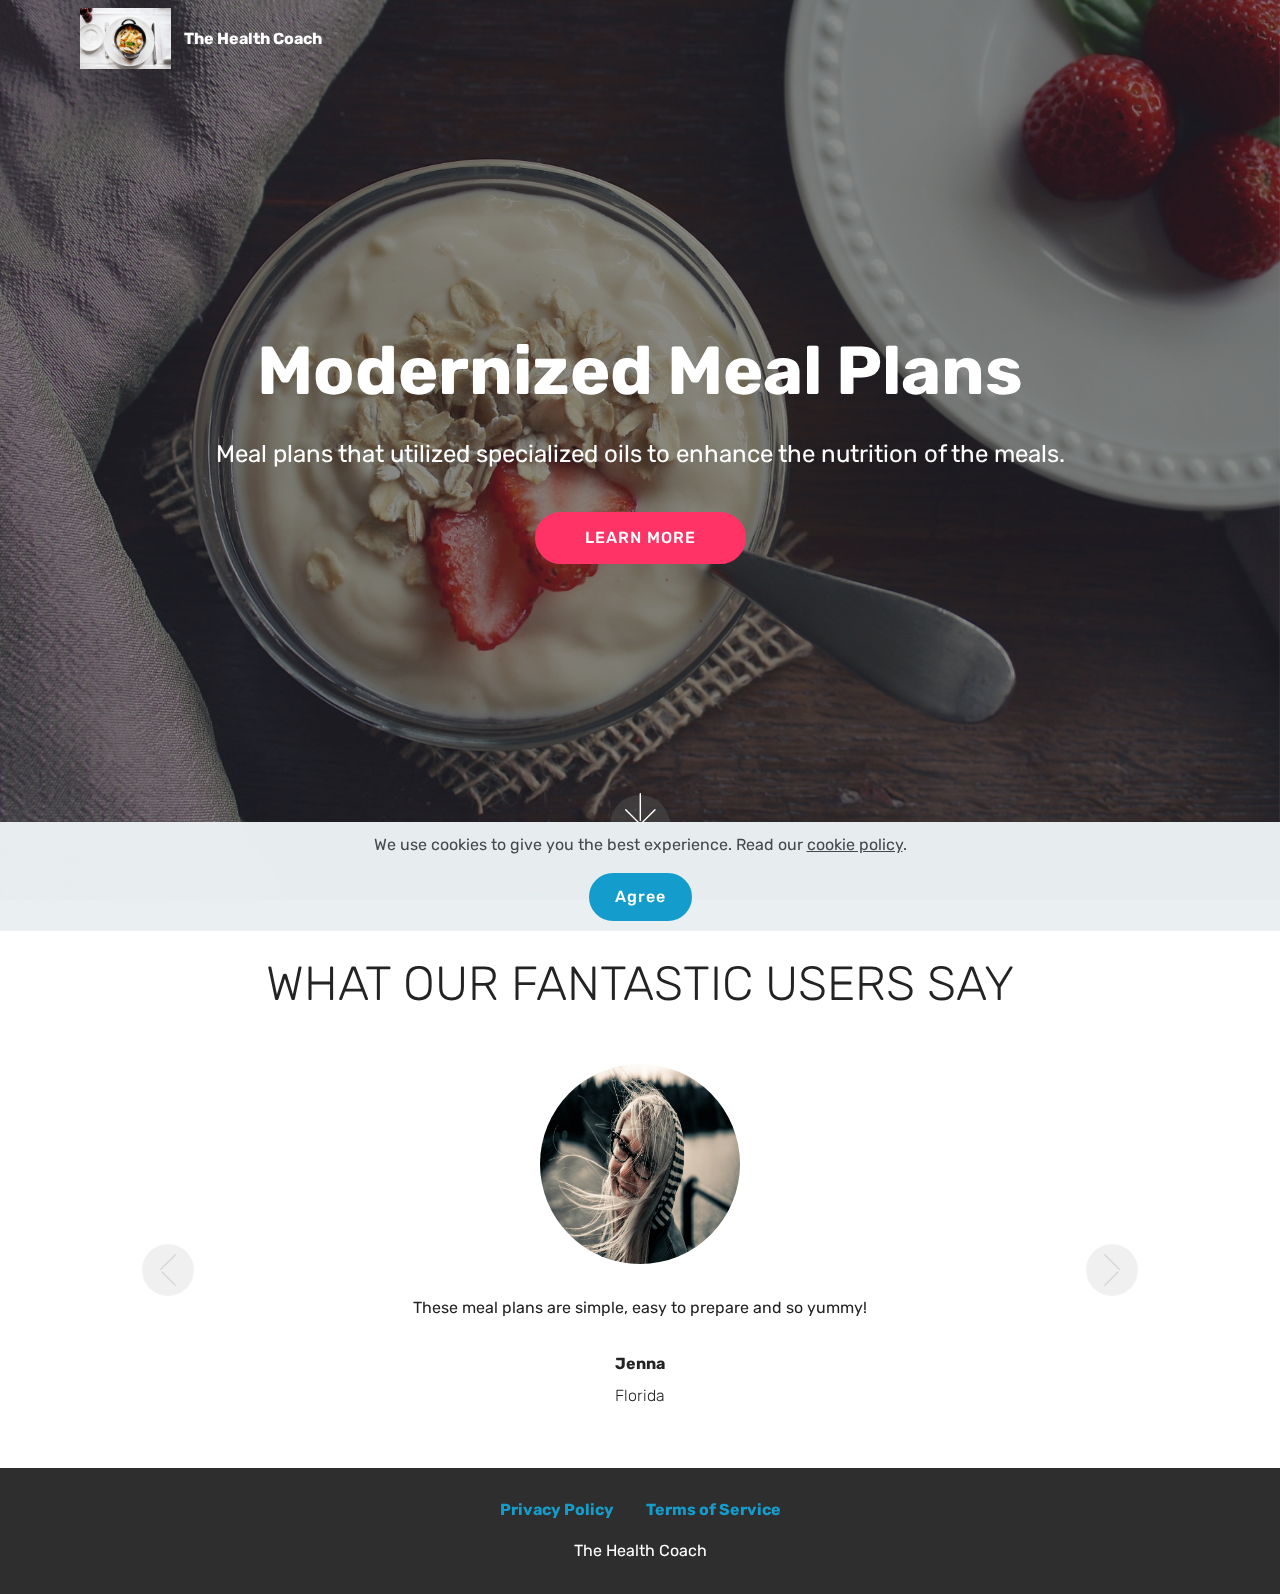
<file: index.html>
<!DOCTYPE html>
<html  >
<head>
  <!-- Site made with Mobirise Website Builder v4.12.4, https://mobirise.com -->
  <meta charset="UTF-8">
  <meta http-equiv="X-UA-Compatible" content="IE=edge">
  <meta name="generator" content="Mobirise v4.12.4, mobirise.com">
  <meta name="twitter:card" content="summary_large_image"/>
  <meta name="twitter:image:src" content="assets/images/index-meta.jpg">
  <meta property="og:image" content="assets/images/index-meta.jpg">
  <meta name="twitter:title" content="The Health Coach - Home">
  <meta name="viewport" content="width=device-width, initial-scale=1, minimum-scale=1">
  <link rel="shortcut icon" href="assets/images/mbr-25.jpg" type="image/x-icon">
  <meta name="description" content="We are a team of experts that are here to help you.">
  
  
  <title>The Health Coach - Home</title>
  <link rel="stylesheet" href="assets/web/assets/mobirise-icons/mobirise-icons.css">
  <link rel="stylesheet" href="assets/bootstrap/css/bootstrap.min.css">
  <link rel="stylesheet" href="assets/bootstrap/css/bootstrap-grid.min.css">
  <link rel="stylesheet" href="assets/bootstrap/css/bootstrap-reboot.min.css">
  <link rel="stylesheet" href="assets/web/assets/gdpr-plugin/gdpr-styles.css">
  <link rel="stylesheet" href="assets/tether/tether.min.css">
  <link rel="stylesheet" href="assets/socicon/css/styles.css">
  <link rel="stylesheet" href="assets/dropdown/css/style.css">
  <link rel="stylesheet" href="assets/theme/css/style.css">
  <link rel="preload" as="style" href="assets/mobirise/css/mbr-additional.css"><link rel="stylesheet" href="assets/mobirise/css/mbr-additional.css" type="text/css">
  
  
  
</head>
<body>
  <section class="menu cid-s7zmcyveAb" once="menu" id="menu1-0">

    

    <nav class="navbar navbar-expand beta-menu navbar-dropdown align-items-center navbar-fixed-top navbar-toggleable-sm bg-color transparent">
        <button class="navbar-toggler navbar-toggler-right" type="button" data-toggle="collapse" data-target="#navbarSupportedContent" aria-controls="navbarSupportedContent" aria-expanded="false" aria-label="Toggle navigation">
            <div class="hamburger">
                <span></span>
                <span></span>
                <span></span>
                <span></span>
            </div>
        </button>
        <div class="menu-logo">
            <div class="navbar-brand">
                <span class="navbar-logo">
                    <a href="index.html">
                         <img src="assets/images/mbr-25.jpg" alt="Mobirise" title="" style="height: 3.8rem;">
                    </a>
                </span>
                <span class="navbar-caption-wrap"><a class="navbar-caption text-white display-4" href="index.html">
                        The Health Coach<br></a></span>
            </div>
        </div>
        <div class="collapse navbar-collapse" id="navbarSupportedContent">
            
            
        </div>
    </nav>
</section>

<section class="engine"><a href="https://mobirise.info/w">html5 templates</a></section><section class="cid-s7zmdQbKcG mbr-fullscreen mbr-parallax-background" id="header2-1">

    

    <div class="mbr-overlay" style="opacity: 0.5; background-color: rgb(35, 35, 35);"></div>

    <div class="container align-center">
        <div class="row justify-content-md-center">
            <div class="mbr-white col-md-10">
                <h1 class="mbr-section-title mbr-bold pb-3 mbr-fonts-style display-1">Modernized Meal Plans</h1>
                
                <p class="mbr-text pb-3 mbr-fonts-style display-5">Meal plans that utilized specialized oils to enhance the nutrition of the meals.</p>
                <div class="mbr-section-btn"><a class="btn btn-md btn-secondary display-4" href="product.html">LEARN MORE</a></div>
            </div>
        </div>
    </div>
    <div class="mbr-arrow hidden-sm-down" aria-hidden="true">
        <a href="#next">
            <i class="mbri-down mbr-iconfont"></i>
        </a>
    </div>
</section>

<section class="carousel slide testimonials-slider cid-s7znT4H8fy" data-interval="false" id="testimonials-slider1-5">
    
    

    

    <div class="container text-center">
        <h2 class="pb-5 mbr-fonts-style display-2">
            WHAT OUR FANTASTIC USERS SAY
        </h2>

        <div class="carousel slide" role="listbox" data-pause="true" data-keyboard="false" data-ride="carousel" data-interval="5000">
            <div class="carousel-inner">
                
                
            <div class="carousel-item">
                    <div class="user col-md-8">
                        <div class="user_image">
                            <img src="assets/images/mbr-22.jpg" alt="" title="">
                        </div>
                        <div class="user_text pb-3">
                            <p class="mbr-fonts-style display-7">
                                These meal plans are simple, easy to prepare and so yummy!</p>
                        </div>
                        <div class="user_name mbr-bold pb-2 mbr-fonts-style display-7">Jenna</div>
                        <div class="user_desk mbr-light mbr-fonts-style display-7">Florida</div>
                    </div>
                </div><div class="carousel-item">
                    <div class="user col-md-8">
                        <div class="user_image">
                            <img src="assets/images/mbr-23.jpg" alt="" title="">
                        </div>
                        <div class="user_text pb-3">
                            <p class="mbr-fonts-style display-7">They taught a few simple tweaks to my workout that helped elevate my daily trainigs.</p>
                        </div>
                        <div class="user_name mbr-bold pb-2 mbr-fonts-style display-7">
                            Marcus</div>
                        <div class="user_desk mbr-light mbr-fonts-style display-7">
                            Texas</div>
                    </div>
                </div></div>

            <div class="carousel-controls">
                <a class="carousel-control-prev" role="button" data-slide="prev">
                  <span aria-hidden="true" class="mbri-arrow-prev mbr-iconfont"></span>
                  <span class="sr-only">Previous</span>
                </a>
                
                <a class="carousel-control-next" role="button" data-slide="next">
                  <span aria-hidden="true" class="mbri-arrow-next mbr-iconfont"></span>
                  <span class="sr-only">Next</span>
                </a>
            </div>
        </div>
    </div>
</section>

<section once="footers" class="cid-s7zmz4a31J" id="footer7-4">

    

    

    <div class="container">
        <div class="media-container-row align-center mbr-white">
            <div class="row row-links">
                <ul class="foot-menu">
                    
                    
                    
                    
                    
                <li class="foot-menu-item mbr-fonts-style display-7"><a href="privacy.html"><strong>Privacy Policy</strong></a></li><li class="foot-menu-item mbr-fonts-style display-7"><a href="terms.html"><strong>Terms of Service</strong></a></li></ul>
            </div>
            
            <div class="row row-copirayt">
                <p class="mbr-text mb-0 mbr-fonts-style mbr-white align-center display-7">The Health Coach</p>
            </div>
        </div>
    </div>
</section>


  <script src="assets/web/assets/jquery/jquery.min.js"></script>
  <script src="assets/popper/popper.min.js"></script>
  <script src="assets/bootstrap/js/bootstrap.min.js"></script>
  <script src="assets/tether/tether.min.js"></script>
  <script src="assets/web/assets/cookies-alert-plugin/cookies-alert-core.js"></script>
  <script src="assets/web/assets/cookies-alert-plugin/cookies-alert-script.js"></script>
  <script src="assets/dropdown/js/nav-dropdown.js"></script>
  <script src="assets/dropdown/js/navbar-dropdown.js"></script>
  <script src="assets/touchswipe/jquery.touch-swipe.min.js"></script>
  <script src="assets/parallax/jarallax.min.js"></script>
  <script src="assets/bootstrapcarouselswipe/bootstrap-carousel-swipe.js"></script>
  <script src="assets/mbr-testimonials-slider/mbr-testimonials-slider.js"></script>
  <script src="assets/smoothscroll/smooth-scroll.js"></script>
  <script src="assets/theme/js/script.js"></script>
  
  
<input name="cookieData" type="hidden" data-cookie-customDialogSelector='null' data-cookie-colorText='#424a4d' data-cookie-colorBg='rgba(234, 239, 241, 0.99)' data-cookie-textButton='Agree' data-cookie-colorButton='' data-cookie-colorLink='#424a4d' data-cookie-underlineLink='true' data-cookie-text="We use cookies to give you the best experience. Read our <a href='privacy.html'>cookie policy</a>.">
  </body>
</html>
</file>
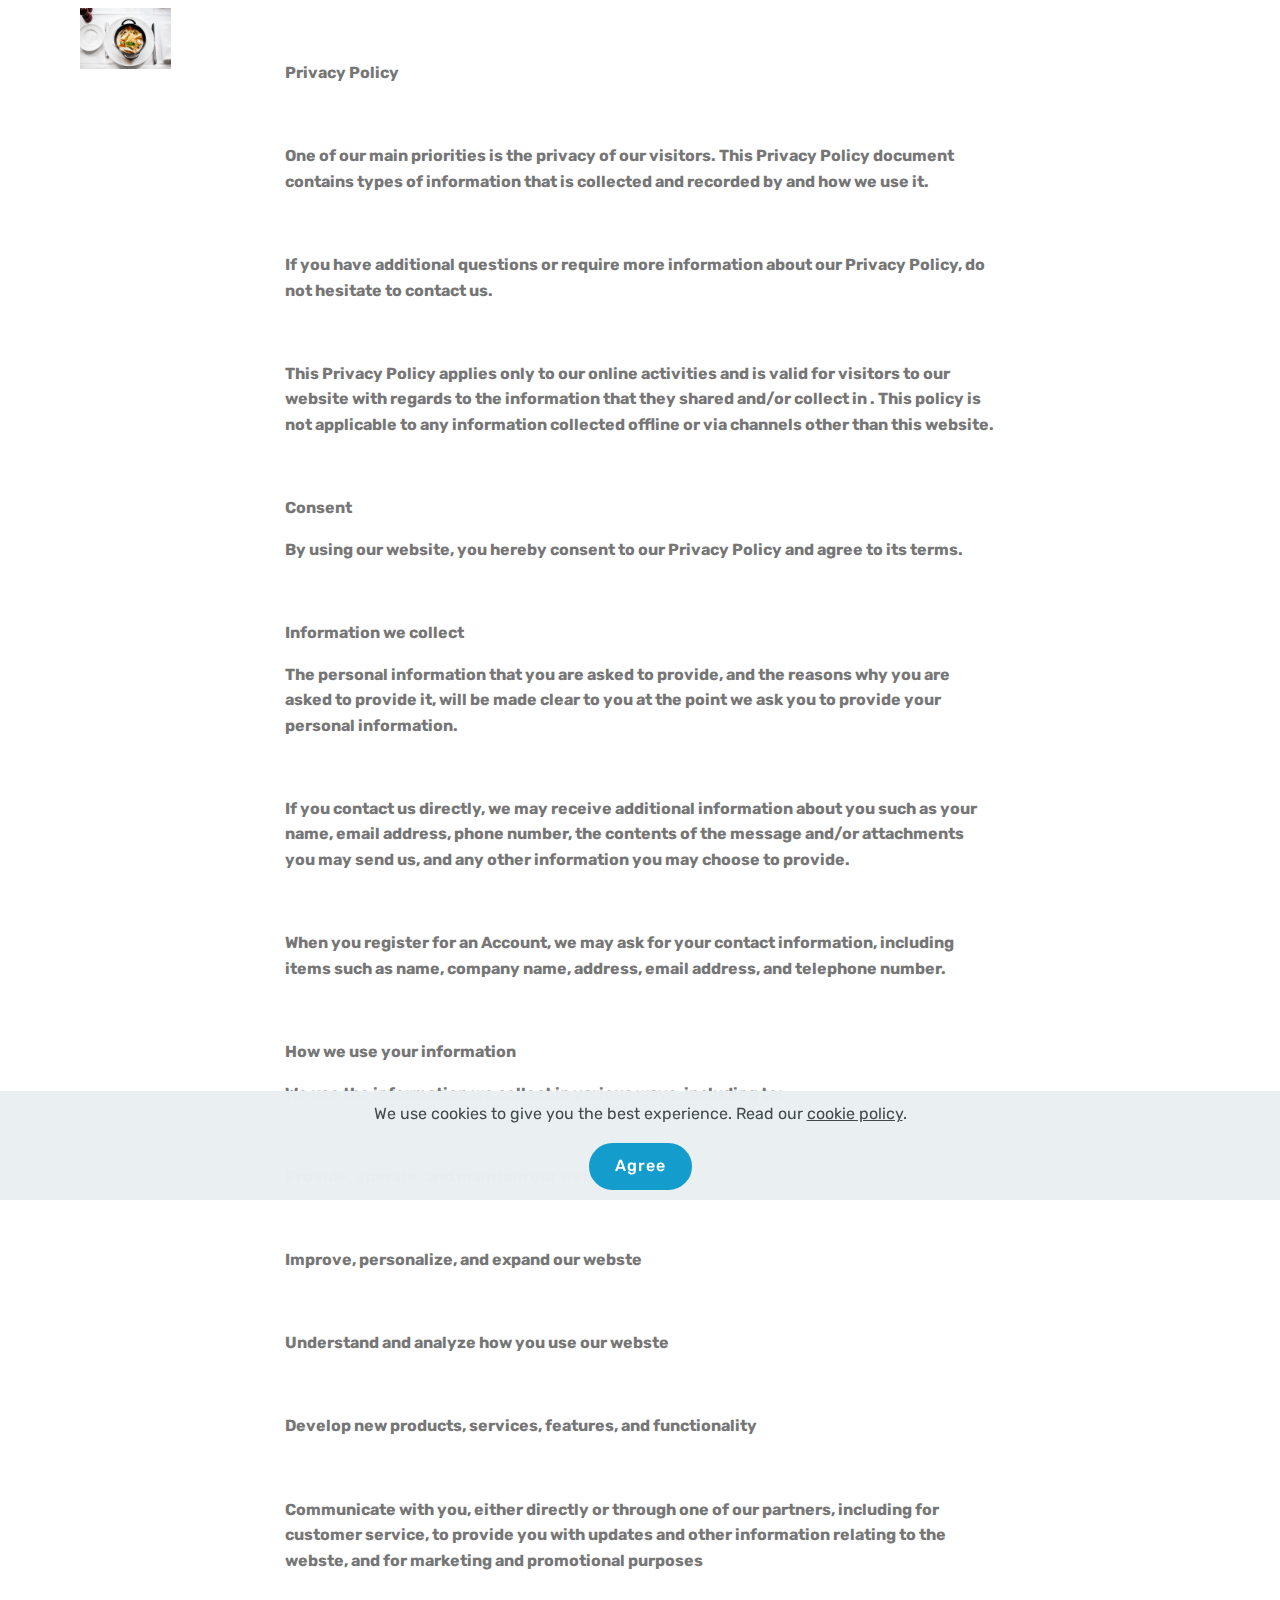
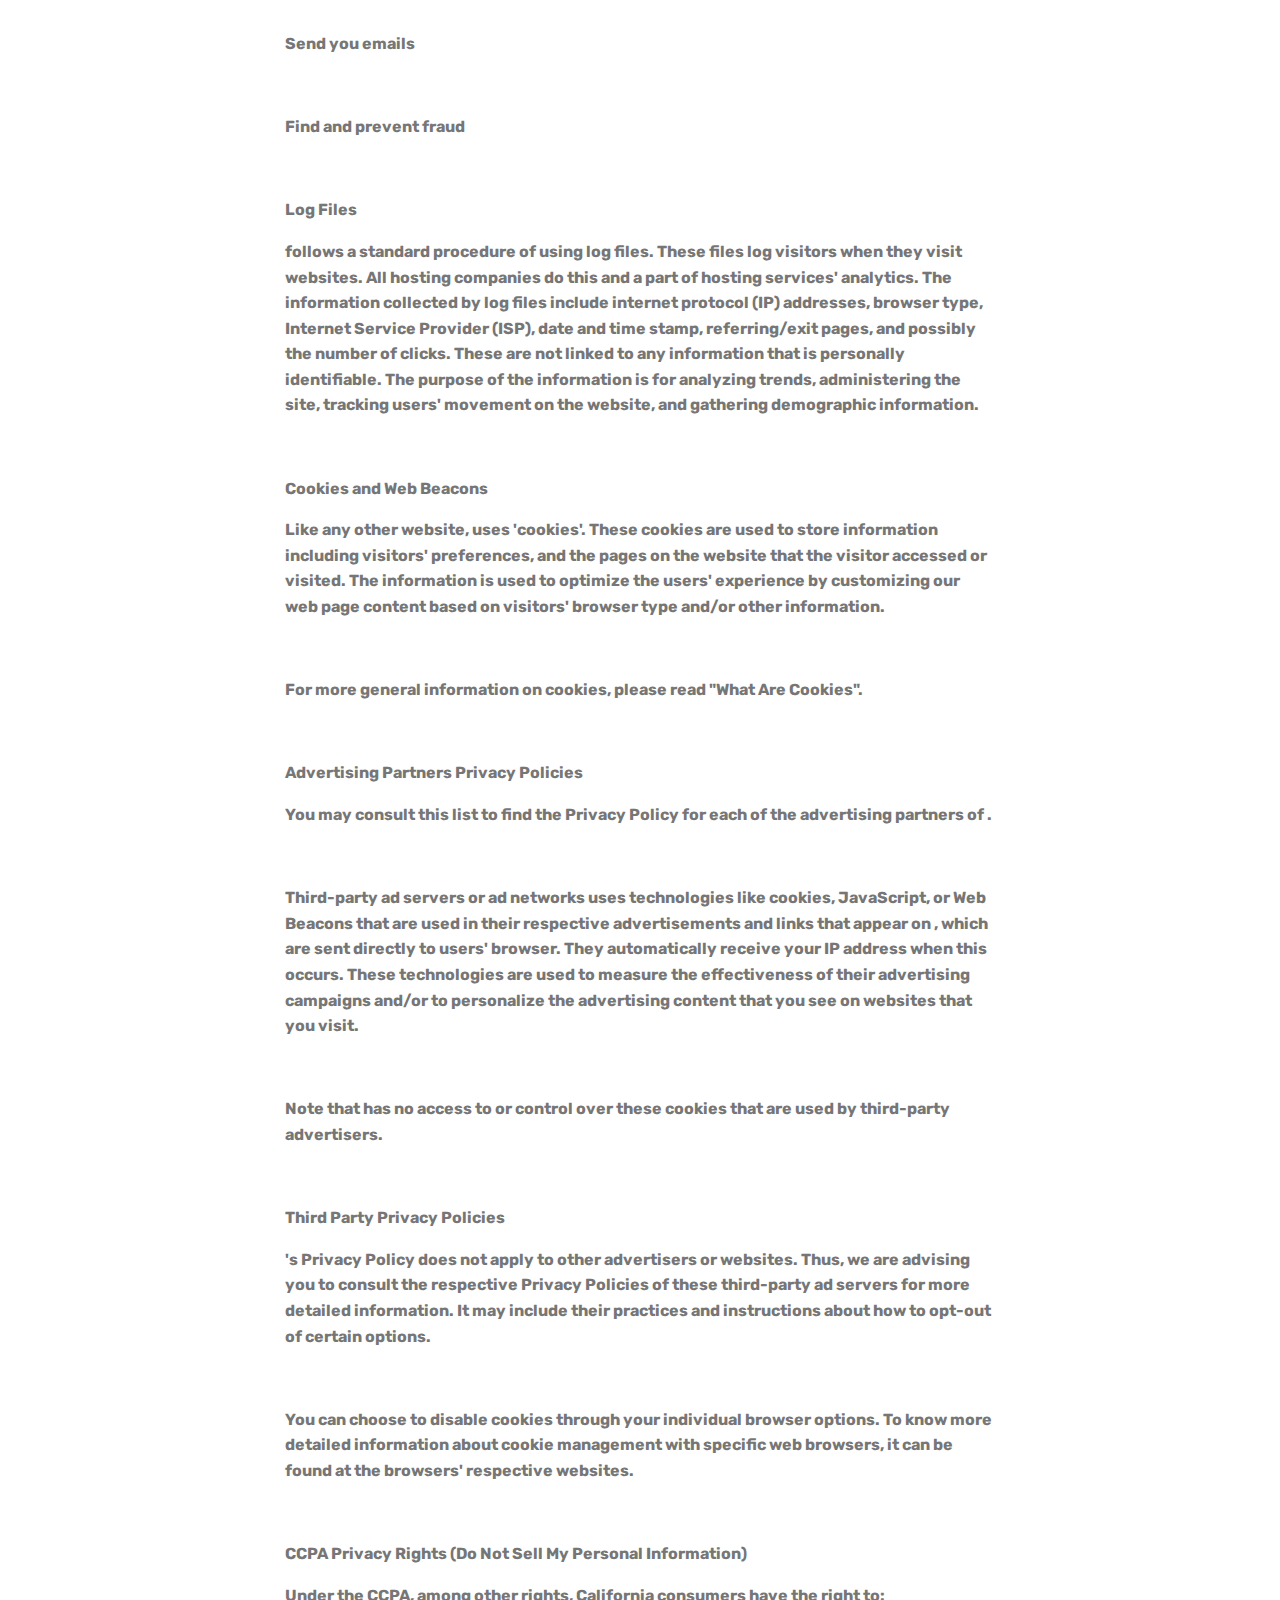
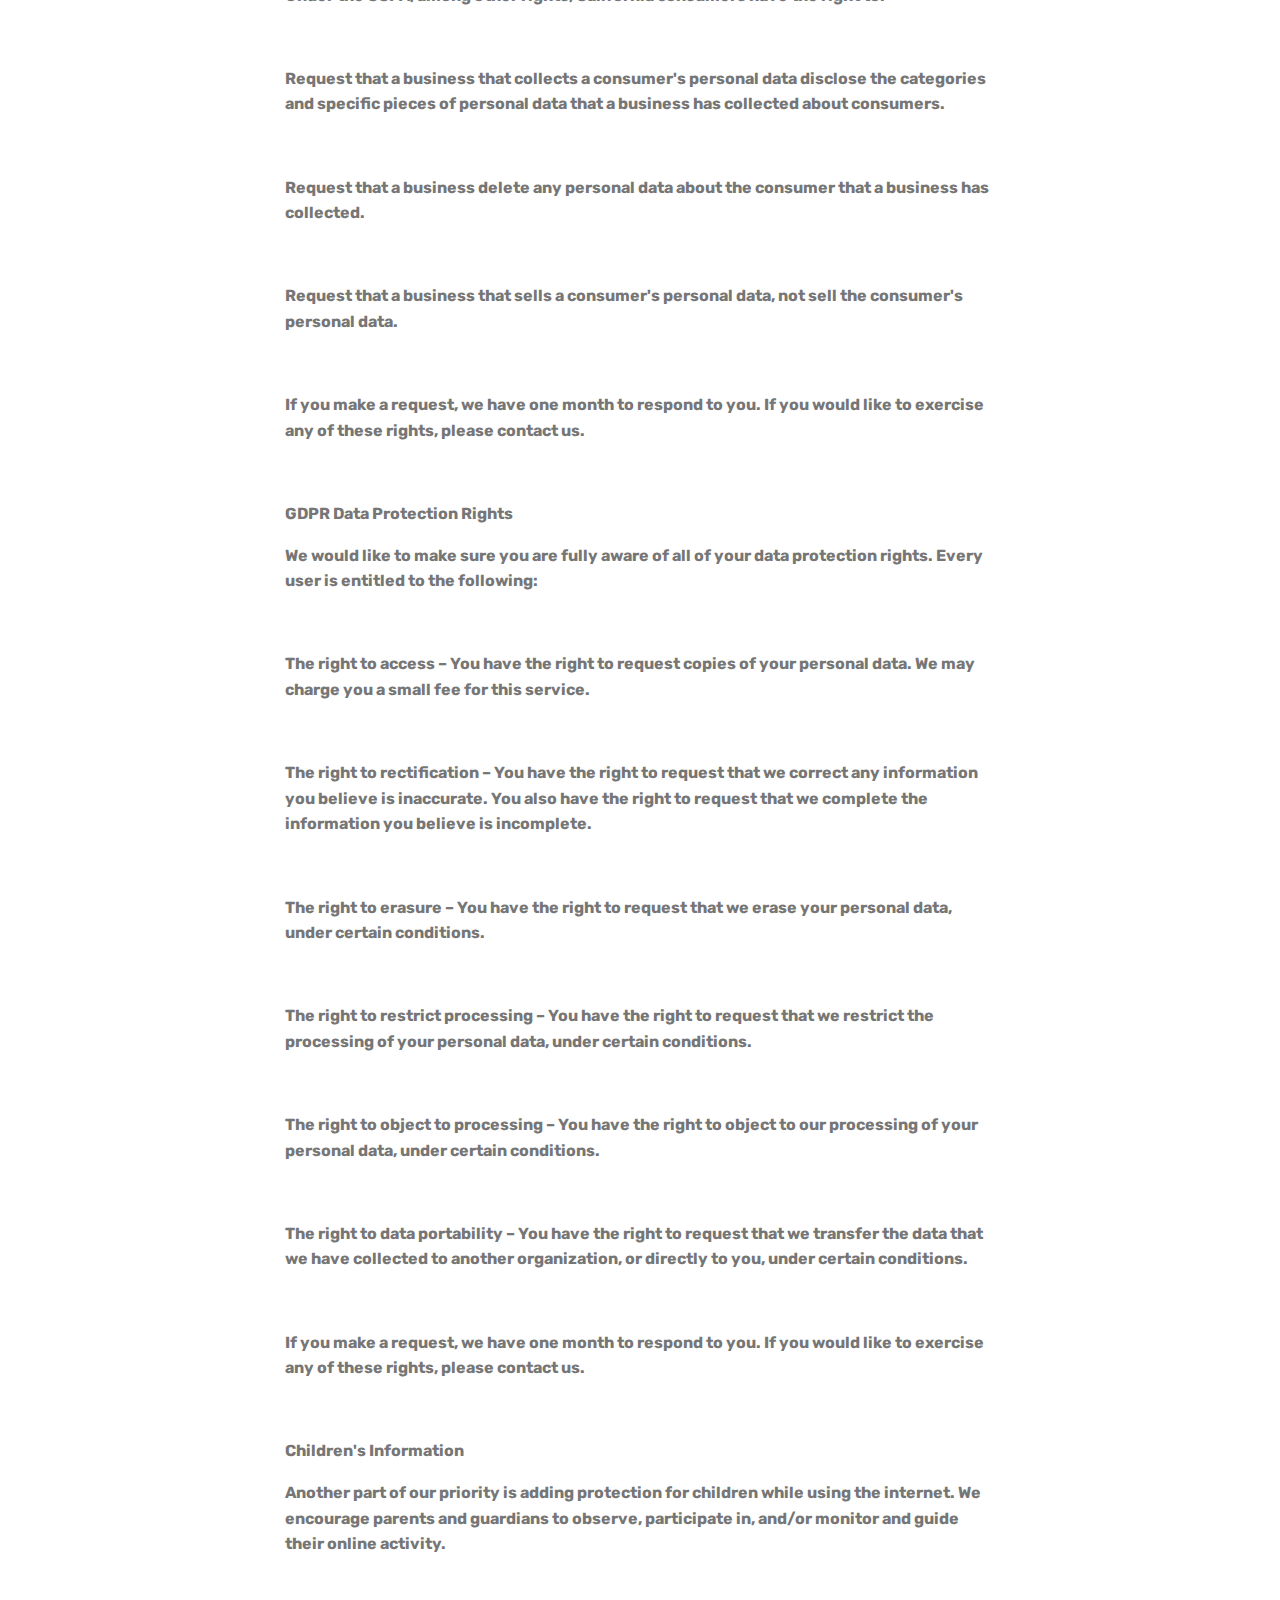
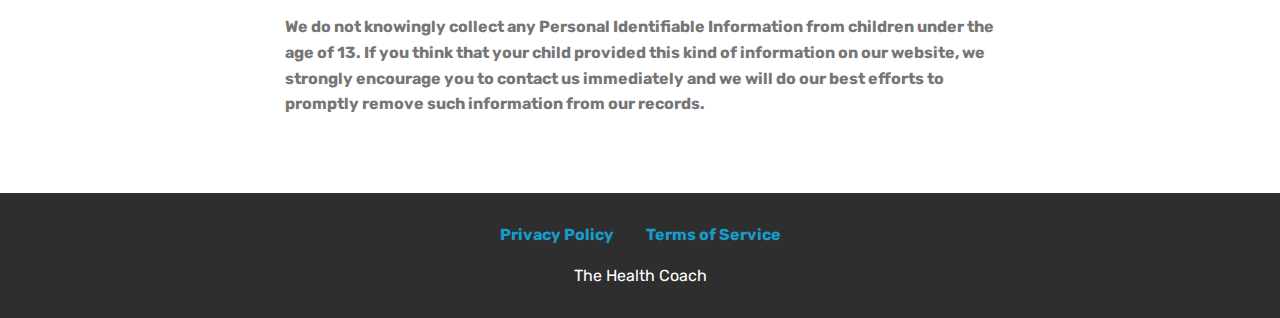
<file: privacy.html>
<!DOCTYPE html>
<html  >
<head>
  <!-- Site made with Mobirise Website Builder v4.12.4, https://mobirise.com -->
  <meta charset="UTF-8">
  <meta http-equiv="X-UA-Compatible" content="IE=edge">
  <meta name="generator" content="Mobirise v4.12.4, mobirise.com">
  <meta name="viewport" content="width=device-width, initial-scale=1, minimum-scale=1">
  <link rel="shortcut icon" href="assets/images/mbr-25.jpg" type="image/x-icon">
  <meta name="description" content="Privacy Policy">
  
  
  <title>Privacy Policy</title>
  <link rel="stylesheet" href="assets/web/assets/mobirise-icons/mobirise-icons.css">
  <link rel="stylesheet" href="assets/bootstrap/css/bootstrap.min.css">
  <link rel="stylesheet" href="assets/bootstrap/css/bootstrap-grid.min.css">
  <link rel="stylesheet" href="assets/bootstrap/css/bootstrap-reboot.min.css">
  <link rel="stylesheet" href="assets/web/assets/gdpr-plugin/gdpr-styles.css">
  <link rel="stylesheet" href="assets/tether/tether.min.css">
  <link rel="stylesheet" href="assets/dropdown/css/style.css">
  <link rel="stylesheet" href="assets/socicon/css/styles.css">
  <link rel="stylesheet" href="assets/theme/css/style.css">
  <link rel="preload" as="style" href="assets/mobirise/css/mbr-additional.css"><link rel="stylesheet" href="assets/mobirise/css/mbr-additional.css" type="text/css">
  
  
  
</head>
<body>
  <section class="menu cid-s7zmcyveAb" once="menu" id="menu1-9">

    

    <nav class="navbar navbar-expand beta-menu navbar-dropdown align-items-center navbar-fixed-top navbar-toggleable-sm bg-color transparent">
        <button class="navbar-toggler navbar-toggler-right" type="button" data-toggle="collapse" data-target="#navbarSupportedContent" aria-controls="navbarSupportedContent" aria-expanded="false" aria-label="Toggle navigation">
            <div class="hamburger">
                <span></span>
                <span></span>
                <span></span>
                <span></span>
            </div>
        </button>
        <div class="menu-logo">
            <div class="navbar-brand">
                <span class="navbar-logo">
                    <a href="index.html">
                         <img src="assets/images/mbr-25.jpg" alt="Mobirise" title="" style="height: 3.8rem;">
                    </a>
                </span>
                <span class="navbar-caption-wrap"><a class="navbar-caption text-white display-4" href="index.html">
                        The Health Coach<br></a></span>
            </div>
        </div>
        <div class="collapse navbar-collapse" id="navbarSupportedContent">
            
            
        </div>
    </nav>
</section>

<section class="engine"><a href="https://mobirise.info/c">free web builder</a></section><section class="mbr-section article content1 cid-s7zB1Cpjkm" id="content1-e">
    
     

    <div class="container">
        <div class="media-container-row">
            <div class="mbr-text col-12 mbr-fonts-style display-7 col-md-8"><p><strong>Privacy Policy</strong></p><p><strong><br></strong></p><p><strong>One of our main priorities is the privacy of our visitors. This Privacy Policy document contains types of information that is collected and recorded by and how we use it.</strong></p><p><strong><br></strong></p><p><strong>If you have additional questions or require more information about our Privacy Policy, do not hesitate to contact us.</strong></p><p><strong><br></strong></p><p><strong>This Privacy Policy applies only to our online activities and is valid for visitors to our website with regards to the information that they shared and/or collect in . This policy is not applicable to any information collected offline or via channels other than this website.</strong></p><p><strong><br></strong></p><p><strong>Consent</strong></p><p><strong>By using our website, you hereby consent to our Privacy Policy and agree to its terms.</strong></p><p><strong><br></strong></p><p><strong>Information we collect</strong></p><p><strong>The personal information that you are asked to provide, and the reasons why you are asked to provide it, will be made clear to you at the point we ask you to provide your personal information.</strong></p><p><strong><br></strong></p><p><strong>If you contact us directly, we may receive additional information about you such as your name, email address, phone number, the contents of the message and/or attachments you may send us, and any other information you may choose to provide.</strong></p><p><strong><br></strong></p><p><strong>When you register for an Account, we may ask for your contact information, including items such as name, company name, address, email address, and telephone number.</strong></p><p><strong><br></strong></p><p><strong>How we use your information</strong></p><p><strong>We use the information we collect in various ways, including to:</strong></p><p><strong><br></strong></p><p><strong>Provide, operate, and maintain our webste</strong></p><p><strong><br></strong></p><p><strong>Improve, personalize, and expand our webste</strong></p><p><strong><br></strong></p><p><strong>Understand and analyze how you use our webste</strong></p><p><strong><br></strong></p><p><strong>Develop new products, services, features, and functionality</strong></p><p><strong><br></strong></p><p><strong>Communicate with you, either directly or through one of our partners, including for customer service, to provide you with updates and other information relating to the webste, and for marketing and promotional purposes</strong></p><p><strong><br></strong></p><p><strong>Send you emails</strong></p><p><strong><br></strong></p><p><strong>Find and prevent fraud</strong></p><p><strong><br></strong></p><p><strong>Log Files</strong></p><p><strong>follows a standard procedure of using log files. These files log visitors when they visit websites. All hosting companies do this and a part of hosting services' analytics. The information collected by log files include internet protocol (IP) addresses, browser type, Internet Service Provider (ISP), date and time stamp, referring/exit pages, and possibly the number of clicks. These are not linked to any information that is personally identifiable. The purpose of the information is for analyzing trends, administering the site, tracking users' movement on the website, and gathering demographic information.&nbsp;</strong></p><p><strong><br></strong></p><p><strong>Cookies and Web Beacons</strong></p><p><strong>Like any other website, uses 'cookies'. These cookies are used to store information including visitors' preferences, and the pages on the website that the visitor accessed or visited. The information is used to optimize the users' experience by customizing our web page content based on visitors' browser type and/or other information.</strong></p><p><strong><br></strong></p><p><strong>For more general information on cookies, please read "What Are Cookies".</strong></p><p><strong><br></strong></p><p><strong>Advertising Partners Privacy Policies</strong></p><p><strong>You may consult this list to find the Privacy Policy for each of the advertising partners of .</strong></p><p><strong><br></strong></p><p><strong>Third-party ad servers or ad networks uses technologies like cookies, JavaScript, or Web Beacons that are used in their respective advertisements and links that appear on , which are sent directly to users' browser. They automatically receive your IP address when this occurs. These technologies are used to measure the effectiveness of their advertising campaigns and/or to personalize the advertising content that you see on websites that you visit.</strong></p><p><strong><br></strong></p><p><strong>Note that has no access to or control over these cookies that are used by third-party advertisers.</strong></p><p><strong><br></strong></p><p><strong>Third Party Privacy Policies</strong></p><p><strong>'s Privacy Policy does not apply to other advertisers or websites. Thus, we are advising you to consult the respective Privacy Policies of these third-party ad servers for more detailed information. It may include their practices and instructions about how to opt-out of certain options.&nbsp;</strong></p><p><strong><br></strong></p><p><strong>You can choose to disable cookies through your individual browser options. To know more detailed information about cookie management with specific web browsers, it can be found at the browsers' respective websites.</strong></p><p><strong><br></strong></p><p><strong>CCPA Privacy Rights (Do Not Sell My Personal Information)</strong></p><p><strong>Under the CCPA, among other rights, California consumers have the right to:</strong></p><p><strong><br></strong></p><p><strong>Request that a business that collects a consumer's personal data disclose the categories and specific pieces of personal data that a business has collected about consumers.</strong></p><p><strong><br></strong></p><p><strong>Request that a business delete any personal data about the consumer that a business has collected.</strong></p><p><strong><br></strong></p><p><strong>Request that a business that sells a consumer's personal data, not sell the consumer's personal data.</strong></p><p><strong><br></strong></p><p><strong>If you make a request, we have one month to respond to you. If you would like to exercise any of these rights, please contact us.</strong></p><p><strong><br></strong></p><p><strong>GDPR Data Protection Rights</strong></p><p><strong>We would like to make sure you are fully aware of all of your data protection rights. Every user is entitled to the following:</strong></p><p><strong><br></strong></p><p><strong>The right to access – You have the right to request copies of your personal data. We may charge you a small fee for this service.</strong></p><p><strong><br></strong></p><p><strong>The right to rectification – You have the right to request that we correct any information you believe is inaccurate. You also have the right to request that we complete the information you believe is incomplete.</strong></p><p><strong><br></strong></p><p><strong>The right to erasure – You have the right to request that we erase your personal data, under certain conditions.</strong></p><p><strong><br></strong></p><p><strong>The right to restrict processing – You have the right to request that we restrict the processing of your personal data, under certain conditions.</strong></p><p><strong><br></strong></p><p><strong>The right to object to processing – You have the right to object to our processing of your personal data, under certain conditions.</strong></p><p><strong><br></strong></p><p><strong>The right to data portability – You have the right to request that we transfer the data that we have collected to another organization, or directly to you, under certain conditions.</strong></p><p><strong><br></strong></p><p><strong>If you make a request, we have one month to respond to you. If you would like to exercise any of these rights, please contact us.</strong></p><p><strong><br></strong></p><p><strong>Children's Information</strong></p><p><strong>Another part of our priority is adding protection for children while using the internet. We encourage parents and guardians to observe, participate in, and/or monitor and guide their online activity.</strong></p><p><strong><br></strong></p><p><strong>We do not knowingly collect any Personal Identifiable Information from children under the age of 13. If you think that your child provided this kind of information on our website, we strongly encourage you to contact us immediately and we will do our best efforts to promptly remove such information from our records.</strong></p></div>
        </div>
    </div>
</section>

<section once="footers" class="cid-s7zmz4a31J" id="footer7-a">

    

    

    <div class="container">
        <div class="media-container-row align-center mbr-white">
            <div class="row row-links">
                <ul class="foot-menu">
                    
                    
                    
                    
                    
                <li class="foot-menu-item mbr-fonts-style display-7"><a href="privacy.html"><strong>Privacy Policy</strong></a></li><li class="foot-menu-item mbr-fonts-style display-7"><a href="terms.html"><strong>Terms of Service</strong></a></li></ul>
            </div>
            
            <div class="row row-copirayt">
                <p class="mbr-text mb-0 mbr-fonts-style mbr-white align-center display-7">The Health Coach</p>
            </div>
        </div>
    </div>
</section>


  <script src="assets/web/assets/jquery/jquery.min.js"></script>
  <script src="assets/popper/popper.min.js"></script>
  <script src="assets/bootstrap/js/bootstrap.min.js"></script>
  <script src="assets/tether/tether.min.js"></script>
  <script src="assets/web/assets/cookies-alert-plugin/cookies-alert-core.js"></script>
  <script src="assets/web/assets/cookies-alert-plugin/cookies-alert-script.js"></script>
  <script src="assets/smoothscroll/smooth-scroll.js"></script>
  <script src="assets/dropdown/js/nav-dropdown.js"></script>
  <script src="assets/dropdown/js/navbar-dropdown.js"></script>
  <script src="assets/touchswipe/jquery.touch-swipe.min.js"></script>
  <script src="assets/theme/js/script.js"></script>
  
  
<input name="cookieData" type="hidden" data-cookie-customDialogSelector='null' data-cookie-colorText='#424a4d' data-cookie-colorBg='rgba(234, 239, 241, 0.99)' data-cookie-textButton='Agree' data-cookie-colorButton='' data-cookie-colorLink='#424a4d' data-cookie-underlineLink='true' data-cookie-text="We use cookies to give you the best experience. Read our <a href='privacy.html'>cookie policy</a>.">
  </body>
</html>
</file>
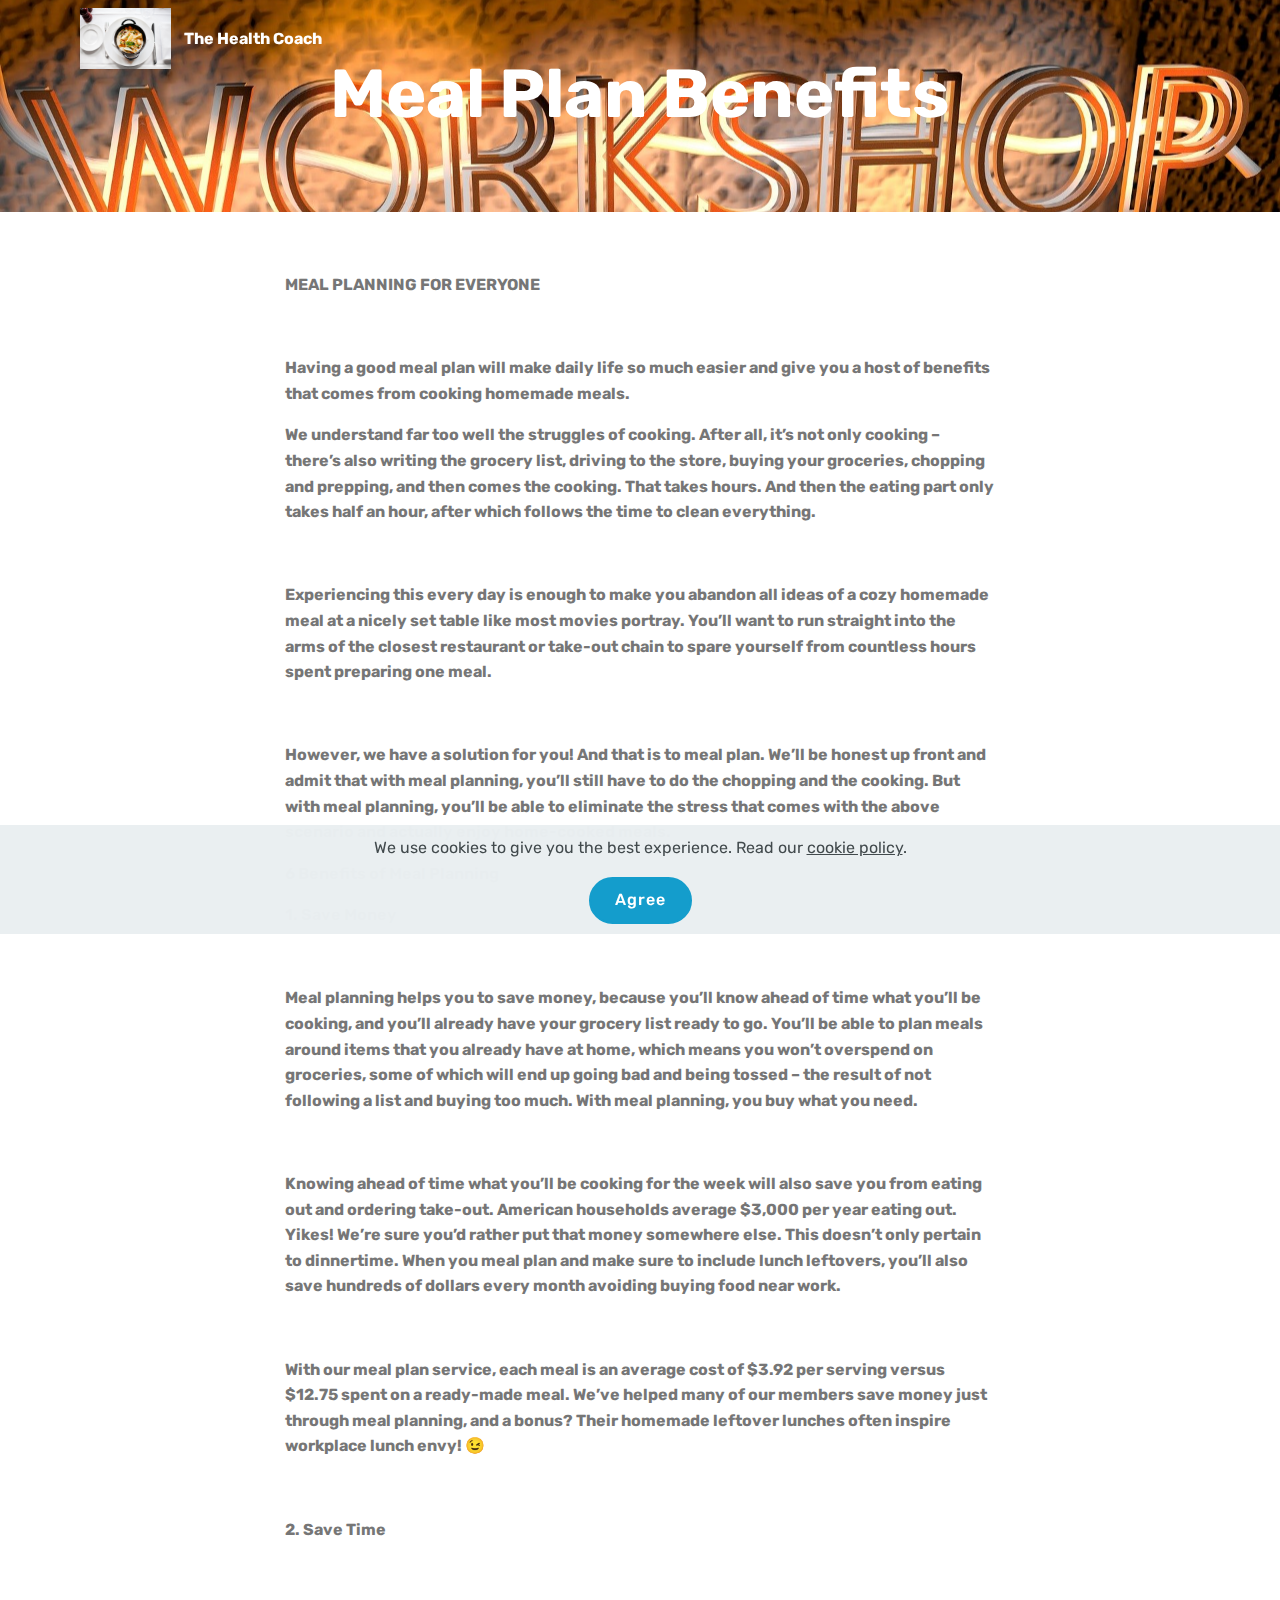
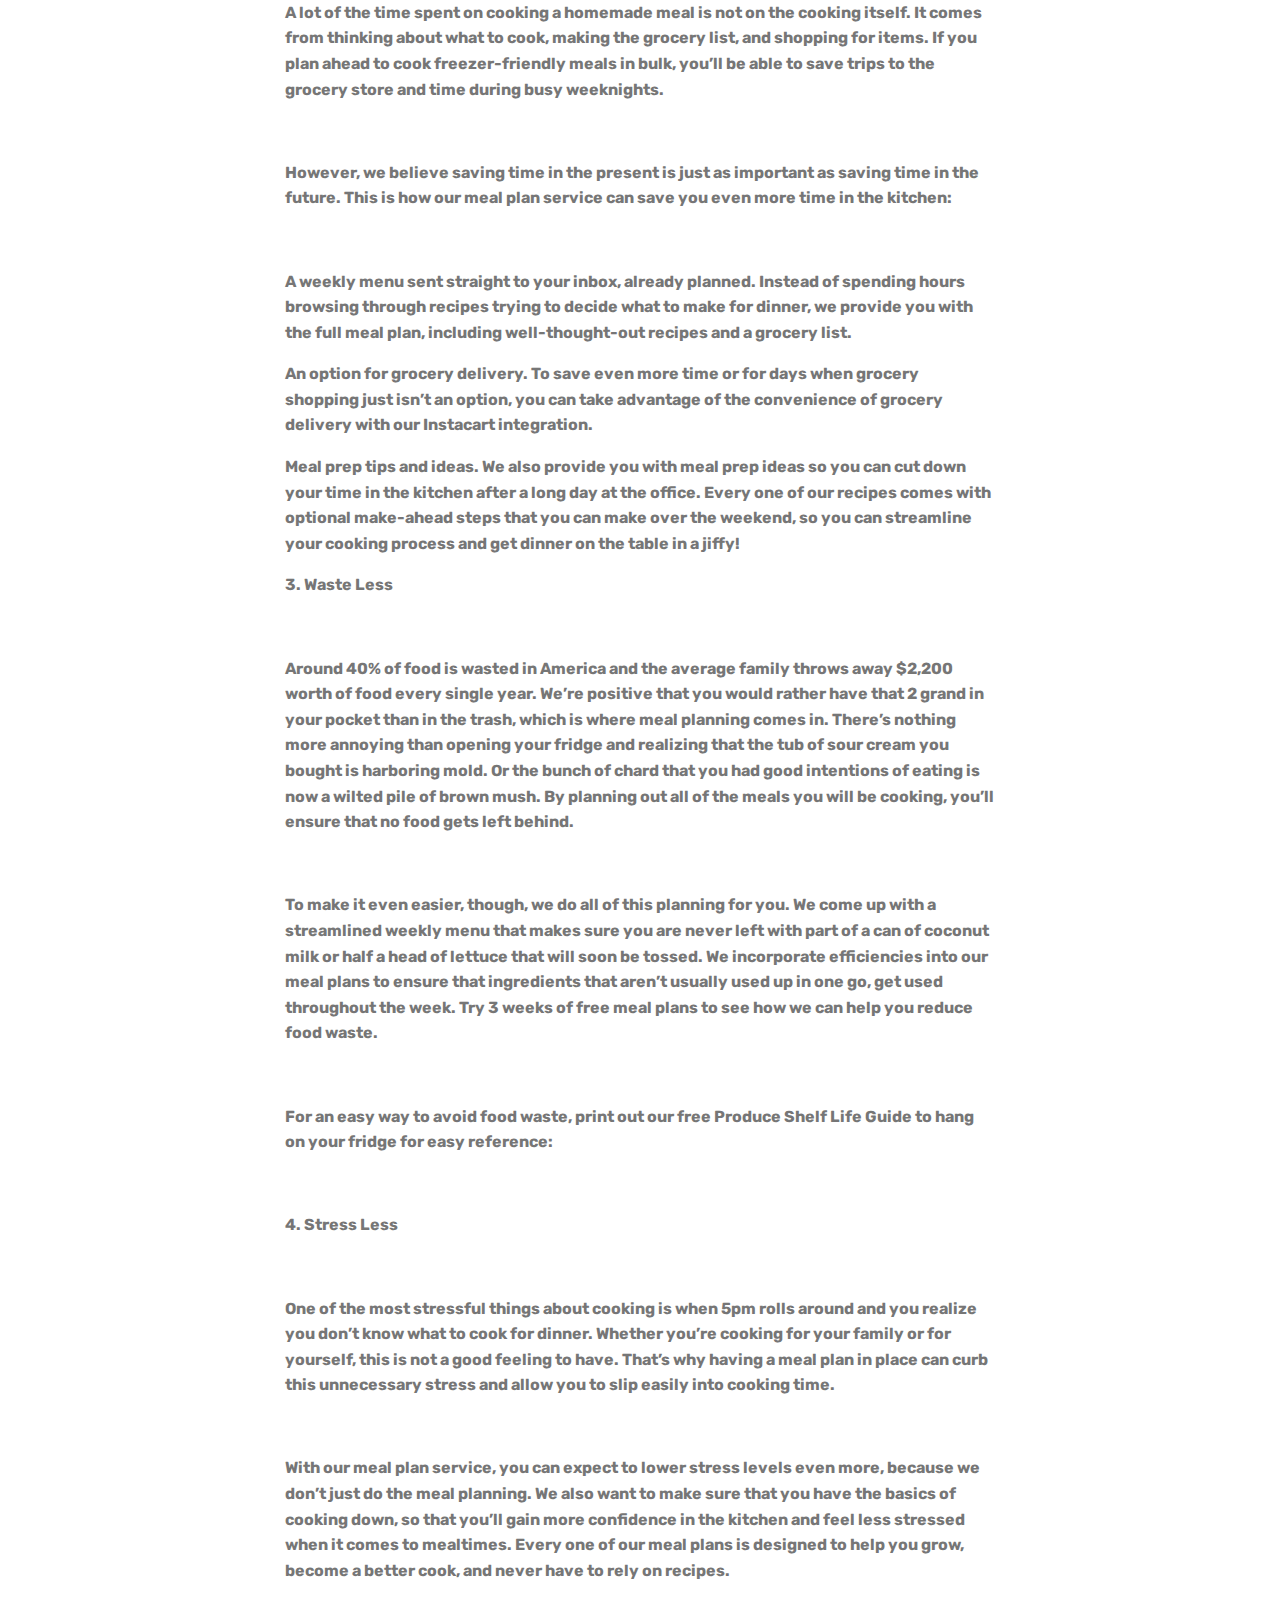
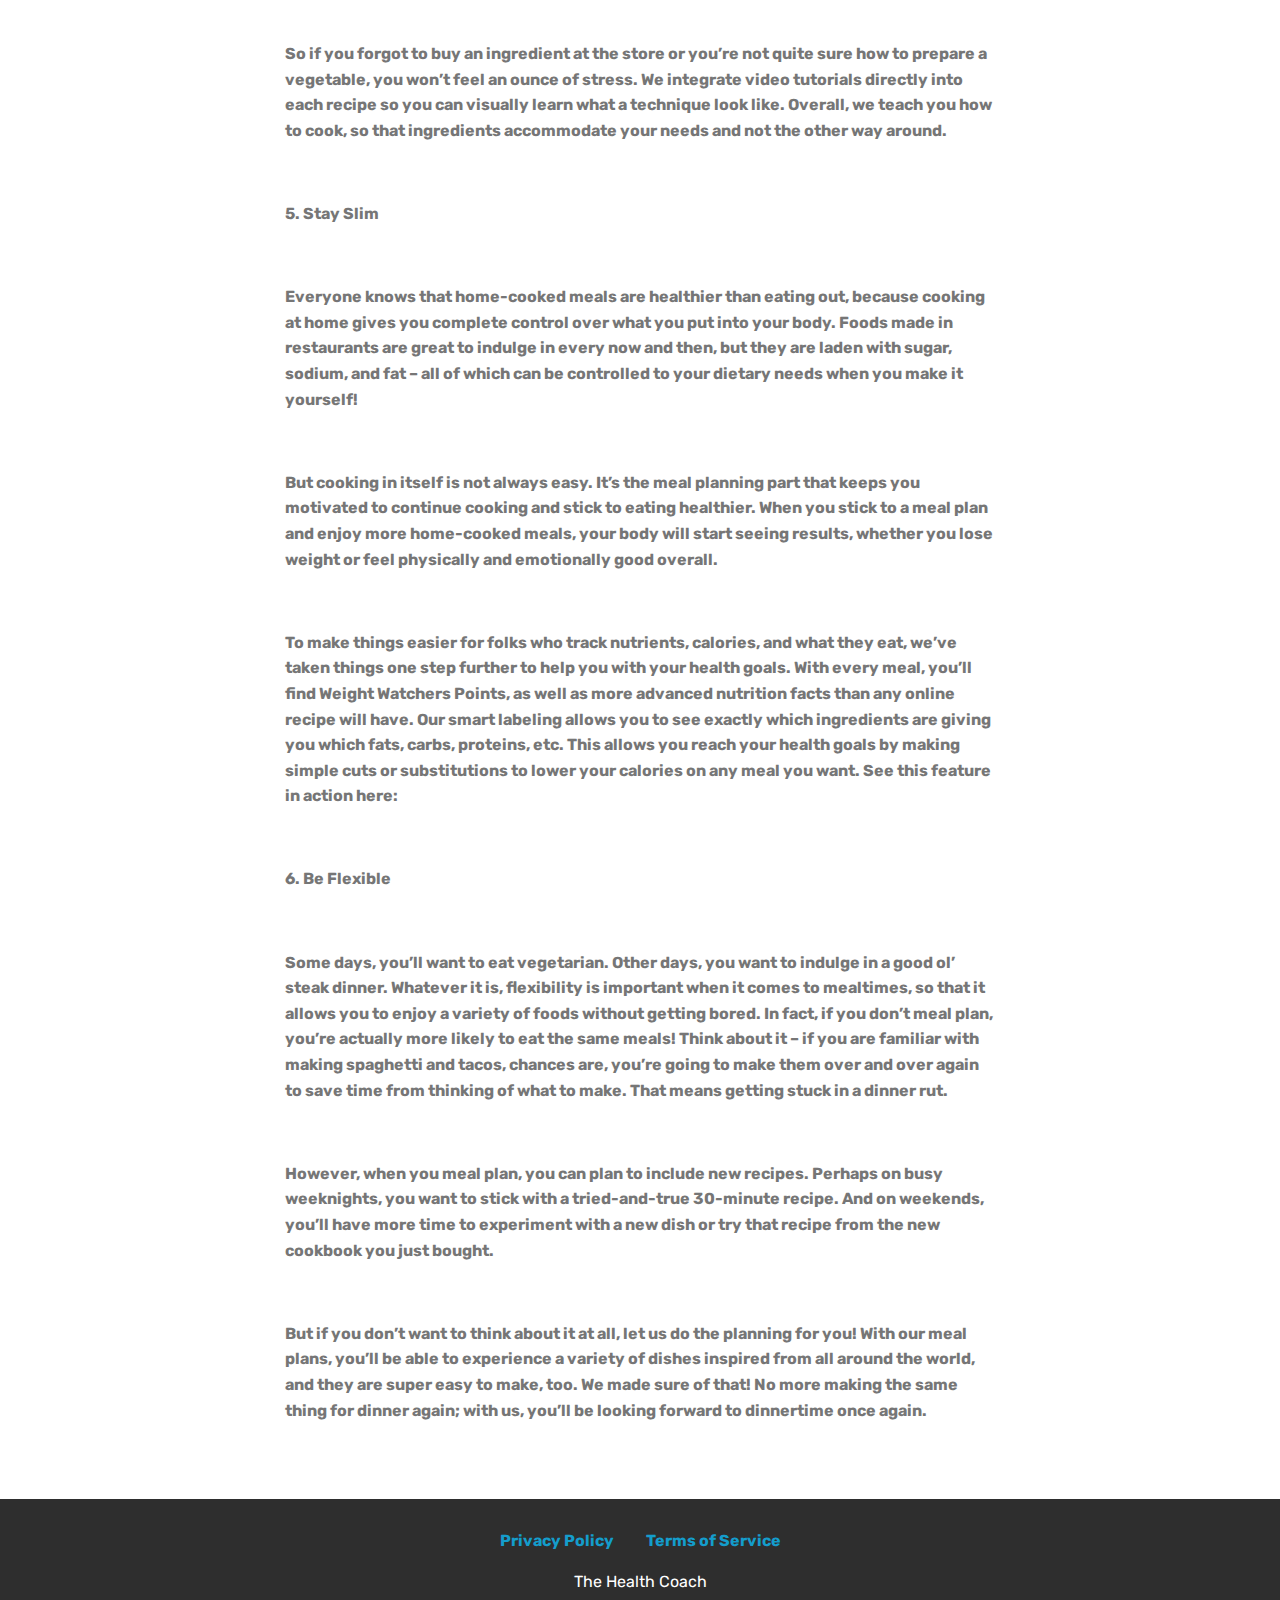
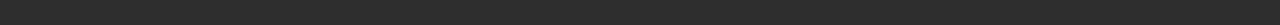
<file: product.html>
<!DOCTYPE html>
<html  >
<head>
  <!-- Site made with Mobirise Website Builder v4.12.4, https://mobirise.com -->
  <meta charset="UTF-8">
  <meta http-equiv="X-UA-Compatible" content="IE=edge">
  <meta name="generator" content="Mobirise v4.12.4, mobirise.com">
  <meta name="viewport" content="width=device-width, initial-scale=1, minimum-scale=1">
  <link rel="shortcut icon" href="assets/images/mbr-25.jpg" type="image/x-icon">
  <meta name="description" content="Coaching Benefits">
  
  
  <title>Benefits</title>
  <link rel="stylesheet" href="assets/web/assets/mobirise-icons/mobirise-icons.css">
  <link rel="stylesheet" href="assets/bootstrap/css/bootstrap.min.css">
  <link rel="stylesheet" href="assets/bootstrap/css/bootstrap-grid.min.css">
  <link rel="stylesheet" href="assets/bootstrap/css/bootstrap-reboot.min.css">
  <link rel="stylesheet" href="assets/web/assets/gdpr-plugin/gdpr-styles.css">
  <link rel="stylesheet" href="assets/tether/tether.min.css">
  <link rel="stylesheet" href="assets/dropdown/css/style.css">
  <link rel="stylesheet" href="assets/socicon/css/styles.css">
  <link rel="stylesheet" href="assets/theme/css/style.css">
  <link rel="preload" as="style" href="assets/mobirise/css/mbr-additional.css"><link rel="stylesheet" href="assets/mobirise/css/mbr-additional.css" type="text/css">
  
  
  
</head>
<body>
  <section class="menu cid-s7zmcyveAb" once="menu" id="menu1-j">

    

    <nav class="navbar navbar-expand beta-menu navbar-dropdown align-items-center navbar-fixed-top navbar-toggleable-sm bg-color transparent">
        <button class="navbar-toggler navbar-toggler-right" type="button" data-toggle="collapse" data-target="#navbarSupportedContent" aria-controls="navbarSupportedContent" aria-expanded="false" aria-label="Toggle navigation">
            <div class="hamburger">
                <span></span>
                <span></span>
                <span></span>
                <span></span>
            </div>
        </button>
        <div class="menu-logo">
            <div class="navbar-brand">
                <span class="navbar-logo">
                    <a href="index.html">
                         <img src="assets/images/mbr-25.jpg" alt="Mobirise" title="" style="height: 3.8rem;">
                    </a>
                </span>
                <span class="navbar-caption-wrap"><a class="navbar-caption text-white display-4" href="index.html">
                        The Health Coach<br></a></span>
            </div>
        </div>
        <div class="collapse navbar-collapse" id="navbarSupportedContent">
            
            
        </div>
    </nav>
</section>

<section class="engine"><a href="https://mobirise.info/l">free web templates</a></section><section class="mbr-section content5 cid-s7Ey7Zz8uc mbr-parallax-background" id="content5-l">

    

    

    <div class="container">
        <div class="media-container-row">
            <div class="title col-12 col-md-8">
                <h2 class="align-center mbr-bold mbr-white pb-3 mbr-fonts-style display-1">Meal Plan Benefits</h2>
                
                
                
            </div>
        </div>
    </div>
</section>

<section class="mbr-section article content1 cid-s7EyluFpWb" id="content1-m">
    
     

    <div class="container">
        <div class="media-container-row">
            <div class="mbr-text col-12 mbr-fonts-style display-7 col-md-8"><p><strong>MEAL PLANNING FOR EVERYONE</strong><br></p><p><br></p><p><strong>Having a good meal plan will make daily life so much easier and give you a host of benefits that comes from cooking homemade meals.</strong></p><p><strong>We understand far too well the struggles of cooking. After all, it’s not only cooking – there’s also writing the grocery list, driving to the store, buying your groceries, chopping and prepping, and then comes the cooking. That takes hours. And then the eating part only takes half an hour, after which follows the time to clean everything.</strong></p><p><strong><br></strong></p><p><strong>Experiencing this every day is enough to make you abandon all ideas of a cozy homemade meal at a nicely set table like most movies portray. You’ll want to run straight into the arms of the closest restaurant or take-out chain to spare yourself from countless hours spent preparing one meal.</strong></p><p><strong><br></strong></p><p><strong>However, we have a solution for you! And that is to meal plan. We’ll be honest up front and admit that with meal planning, you’ll still have to do the chopping and the cooking. But with meal planning, you’ll be able to eliminate the stress that comes with the above scenario and actually enjoy home-cooked meals.</strong></p><p><strong>6 Benefits of Meal Planning</strong></p><p><strong>1. Save Money</strong><br></p><p><strong><br></strong></p><p><strong>Meal planning helps you to save money, because you’ll know ahead of time what you’ll be cooking, and you’ll already have your grocery list ready to go. You’ll be able to plan meals around items that you already have at home, which means you won’t overspend on groceries, some of which will end up going bad and being tossed – the result of not following a list and buying too much. With meal planning, you buy what you need.</strong></p><p><strong><br></strong></p><p><strong>Knowing ahead of time what you’ll be cooking for the week will also save you from eating out and ordering take-out. American households average $3,000 per year eating out. Yikes! We’re sure you’d rather put that money somewhere else. This doesn’t only pertain to dinnertime. When you meal plan and make sure to include lunch leftovers, you’ll also save hundreds of dollars every month avoiding buying food near work.</strong></p><p><strong><br></strong></p><p><strong>With our meal plan service, each meal is an average cost of $3.92 per serving versus $12.75 spent on a ready-made meal. We’ve helped many of our members save money just through meal planning, and a bonus? Their homemade leftover lunches often inspire workplace lunch envy! 😉</strong></p><p><strong><br></strong></p><p><strong>2. Save Time</strong></p><p><strong><br></strong></p><p><strong>A lot of the time spent on cooking a homemade meal is not on the cooking itself. It comes from thinking about what to cook, making the grocery list, and shopping for items. If you plan ahead to cook freezer-friendly meals in bulk, you’ll be able to save trips to the grocery store and time during busy weeknights.</strong></p><p><strong><br></strong></p><p><strong>However, we believe saving time in the present is just as important as saving time in the future. This is how our meal plan service can save you even more time in the kitchen:</strong></p><p><strong><br></strong></p><p><strong>A weekly menu sent straight to your inbox, already planned. Instead of spending hours browsing through recipes trying to decide what to make for dinner, we provide you with the full meal plan, including well-thought-out recipes and a grocery list.</strong></p><p><strong>An option for grocery delivery. To save even more time or for days when grocery shopping just isn’t an option, you can take advantage of the convenience of grocery delivery with our Instacart integration.</strong></p><p><strong>Meal prep tips and ideas. We also provide you with meal prep ideas so you can cut down your time in the kitchen after a long day at the office. Every one of our recipes comes with optional make-ahead steps that you can make over the weekend, so you can streamline your cooking process and get dinner on the table in a jiffy!</strong></p><p><strong>3. Waste Less</strong></p><p><strong><br></strong></p><p><strong>Around 40% of food is wasted in America and the average family throws away $2,200 worth of food every single year. We’re positive that you would rather have that 2 grand in your pocket than in the trash, which is where meal planning comes in. There’s nothing more annoying than opening your fridge and realizing that the tub of sour cream you bought is harboring mold. Or the bunch of chard that you had good intentions of eating is now a wilted pile of brown mush. By planning out all of the meals you will be cooking, you’ll ensure that no food gets left behind.</strong></p><p><strong><br></strong></p><p><strong>To make it even easier, though, we do all of this planning for you. We come up with a streamlined weekly menu that makes sure you are never left with part of a can of coconut milk or half a head of lettuce that will soon be tossed. We incorporate efficiencies into our meal plans to ensure that ingredients that aren’t usually used up in one go, get used throughout the week. Try 3 weeks of free meal plans to see how we can help you reduce food waste.</strong></p><p><strong><br></strong></p><p><strong>For an easy way to avoid food waste, print out our free Produce Shelf Life Guide to hang on your fridge for easy reference:</strong></p><p><br></p><p><strong>4. Stress Less</strong></p><p><strong><br></strong></p><p><strong>One of the most stressful things about cooking is when 5pm rolls around and you realize you don’t know what to cook for dinner. Whether you’re cooking for your family or for yourself, this is not a good feeling to have. That’s why having a meal plan in place can curb this unnecessary stress and allow you to slip easily into cooking time.</strong></p><p><strong><br></strong></p><p><strong>With our meal plan service, you can expect to lower stress levels even more, because we don’t just do the meal planning. We also want to make sure that you have the basics of cooking down, so that you’ll gain more confidence in the kitchen and feel less stressed when it comes to mealtimes. Every one of our meal plans is designed to help you grow, become a better cook, and never have to rely on recipes.</strong></p><p><strong><br></strong></p><p><strong>So if you forgot to buy an ingredient at the store or you’re not quite sure how to prepare a vegetable, you won’t feel an ounce of stress. We integrate video tutorials directly into each recipe so you can visually learn what a technique look like. Overall, we teach you how to cook, so that ingredients accommodate your needs and not the other way around.</strong></p><p><strong><br></strong></p><p><strong>5. Stay Slim</strong></p><p><strong><br></strong></p><p><strong>Everyone knows that home-cooked meals are healthier than eating out, because cooking at home gives you complete control over what you put into your body. Foods made in restaurants are great to indulge in every now and then, but they are laden with sugar, sodium, and fat – all of which can be controlled to your dietary needs when you make it yourself!</strong></p><p><strong><br></strong></p><p><strong>But cooking in itself is not always easy. It’s the meal planning part that keeps you motivated to continue cooking and stick to eating healthier. When you stick to a meal plan and enjoy more home-cooked meals, your body will start seeing results, whether you lose weight or feel physically and emotionally good overall.</strong></p><p><strong><br></strong></p><p><strong>To make things easier for folks who track nutrients, calories, and what they eat, we’ve taken things one step further to help you with your health goals. With every meal, you’ll find Weight Watchers Points, as well as more advanced nutrition facts than any online recipe will have. Our smart labeling allows you to see exactly which ingredients are giving you which fats, carbs, proteins, etc. This allows you reach your health goals by making simple cuts or substitutions to lower your calories on any meal you want. See this feature in action here:</strong></p><p><br></p><p><strong>6. Be Flexible</strong></p><p><strong><br></strong></p><p><strong>Some days, you’ll want to eat vegetarian. Other days, you want to indulge in a good ol’ steak dinner. Whatever it is, flexibility is important when it comes to mealtimes, so that it allows you to enjoy a variety of foods without getting bored. In fact, if you don’t meal plan, you’re actually more likely to eat the same meals! Think about it – if you are familiar with making spaghetti and tacos, chances are, you’re going to make them over and over again to save time from thinking of what to make. That means getting stuck in a dinner rut.</strong></p><p><strong><br></strong></p><p><strong>However, when you meal plan, you can plan to include new recipes. Perhaps on busy weeknights, you want to stick with a tried-and-true 30-minute recipe. And on weekends, you’ll have more time to experiment with a new dish or try that recipe from the new cookbook you just bought.</strong></p><p><strong><br></strong></p><p><strong>But if you don’t want to think about it at all, let us do the planning for you! With our meal plans, you’ll be able to experience a variety of dishes inspired from all around the world, and they are super easy to make, too. We made sure of that! No more making the same thing for dinner again; with us, you’ll be looking forward to dinnertime once again.</strong></p></div>
        </div>
    </div>
</section>

<section once="footers" class="cid-s7zmz4a31J" id="footer7-k">

    

    

    <div class="container">
        <div class="media-container-row align-center mbr-white">
            <div class="row row-links">
                <ul class="foot-menu">
                    
                    
                    
                    
                    
                <li class="foot-menu-item mbr-fonts-style display-7"><a href="privacy.html"><strong>Privacy Policy</strong></a></li><li class="foot-menu-item mbr-fonts-style display-7"><a href="terms.html"><strong>Terms of Service</strong></a></li></ul>
            </div>
            
            <div class="row row-copirayt">
                <p class="mbr-text mb-0 mbr-fonts-style mbr-white align-center display-7">The Health Coach</p>
            </div>
        </div>
    </div>
</section>


  <script src="assets/web/assets/jquery/jquery.min.js"></script>
  <script src="assets/popper/popper.min.js"></script>
  <script src="assets/bootstrap/js/bootstrap.min.js"></script>
  <script src="assets/tether/tether.min.js"></script>
  <script src="assets/web/assets/cookies-alert-plugin/cookies-alert-core.js"></script>
  <script src="assets/web/assets/cookies-alert-plugin/cookies-alert-script.js"></script>
  <script src="assets/smoothscroll/smooth-scroll.js"></script>
  <script src="assets/dropdown/js/nav-dropdown.js"></script>
  <script src="assets/dropdown/js/navbar-dropdown.js"></script>
  <script src="assets/touchswipe/jquery.touch-swipe.min.js"></script>
  <script src="assets/parallax/jarallax.min.js"></script>
  <script src="assets/theme/js/script.js"></script>
  
  
<input name="cookieData" type="hidden" data-cookie-customDialogSelector='null' data-cookie-colorText='#424a4d' data-cookie-colorBg='rgba(234, 239, 241, 0.99)' data-cookie-textButton='Agree' data-cookie-colorButton='' data-cookie-colorLink='#424a4d' data-cookie-underlineLink='true' data-cookie-text="We use cookies to give you the best experience. Read our <a href='privacy.html'>cookie policy</a>.">
  </body>
</html>
</file>
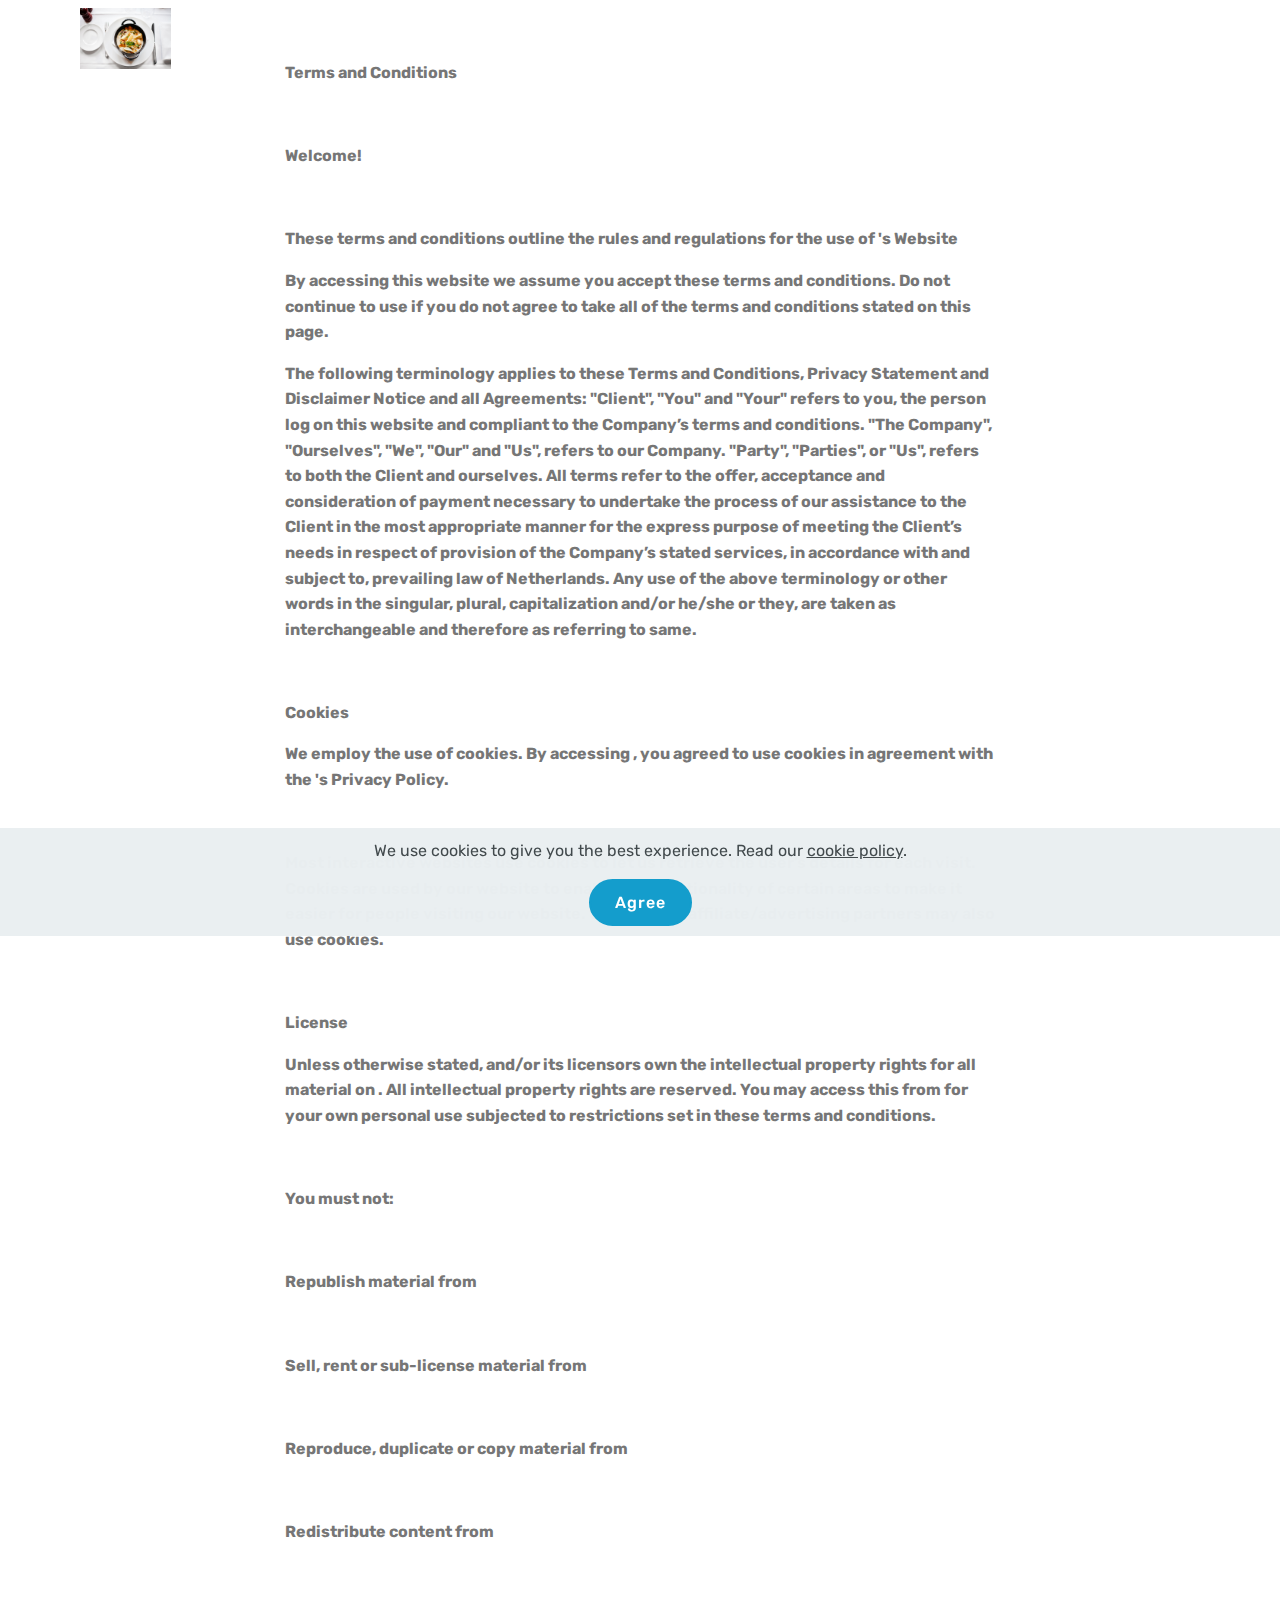
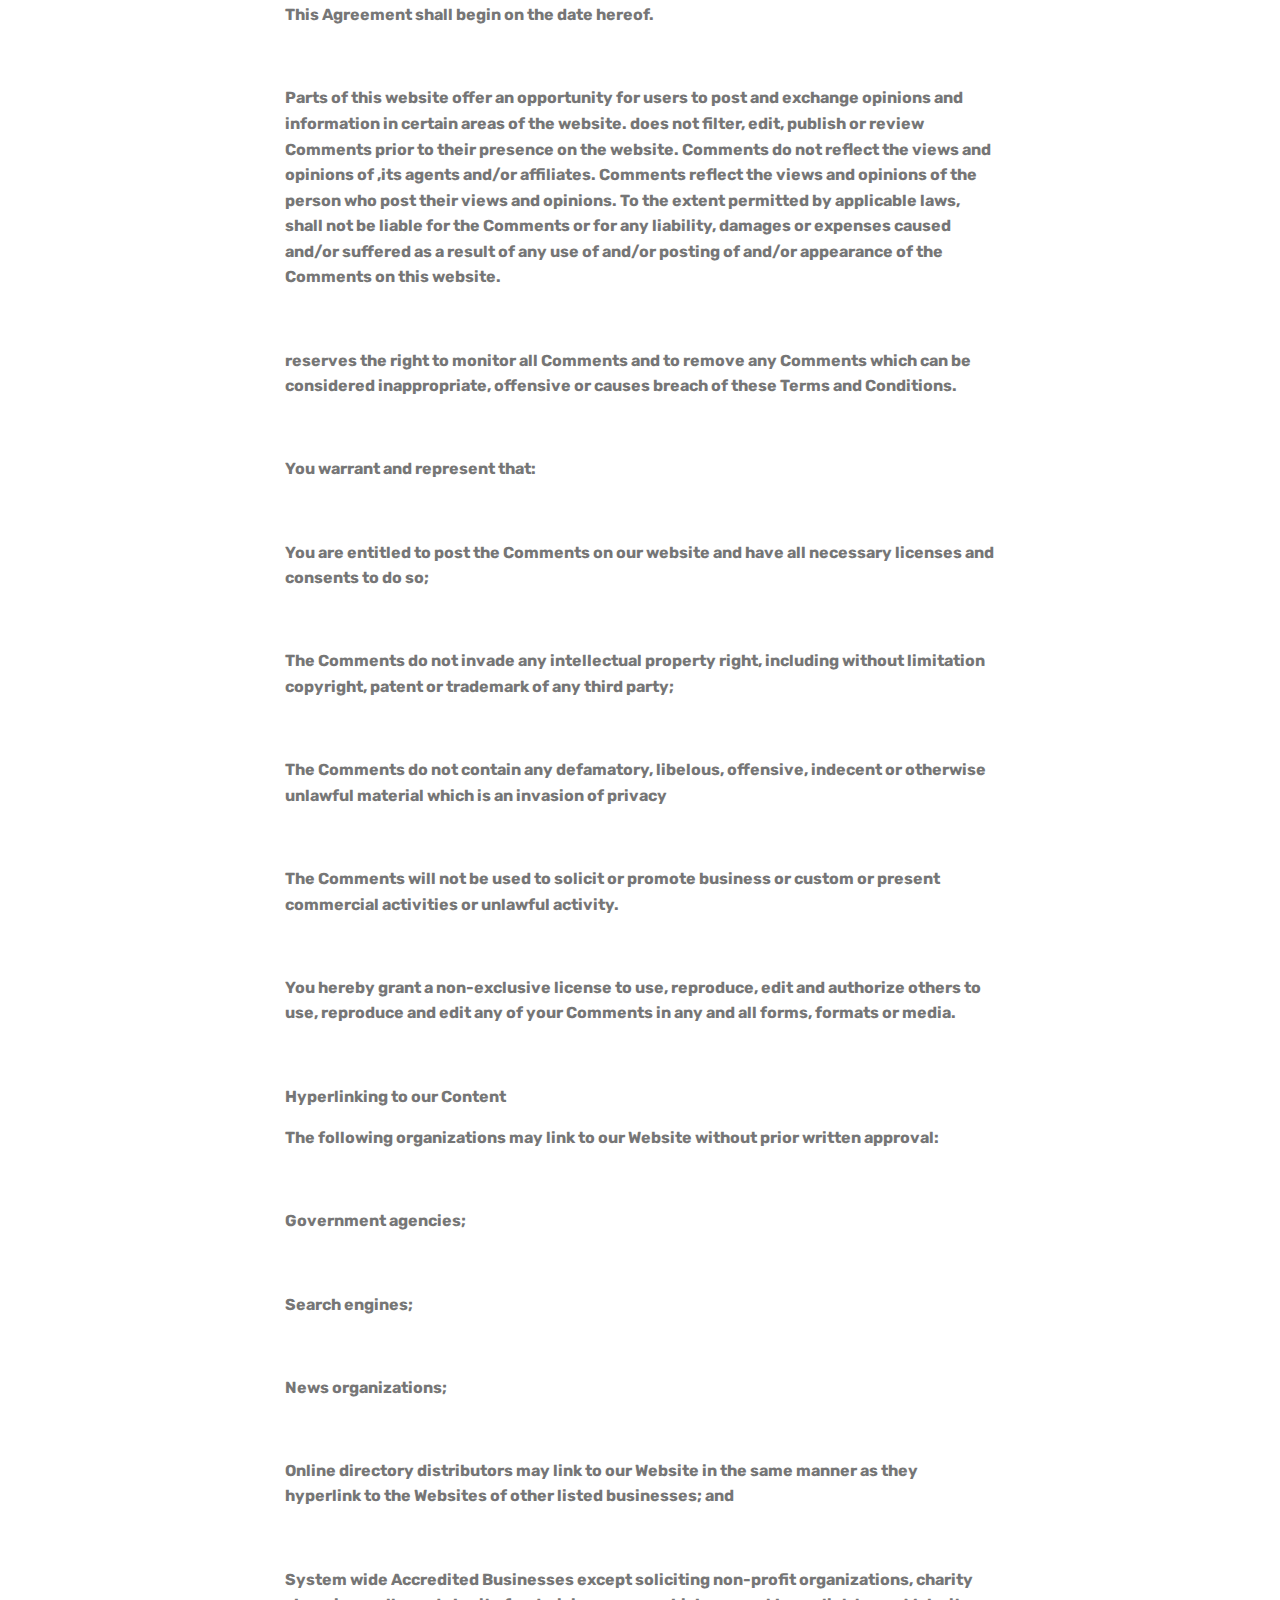
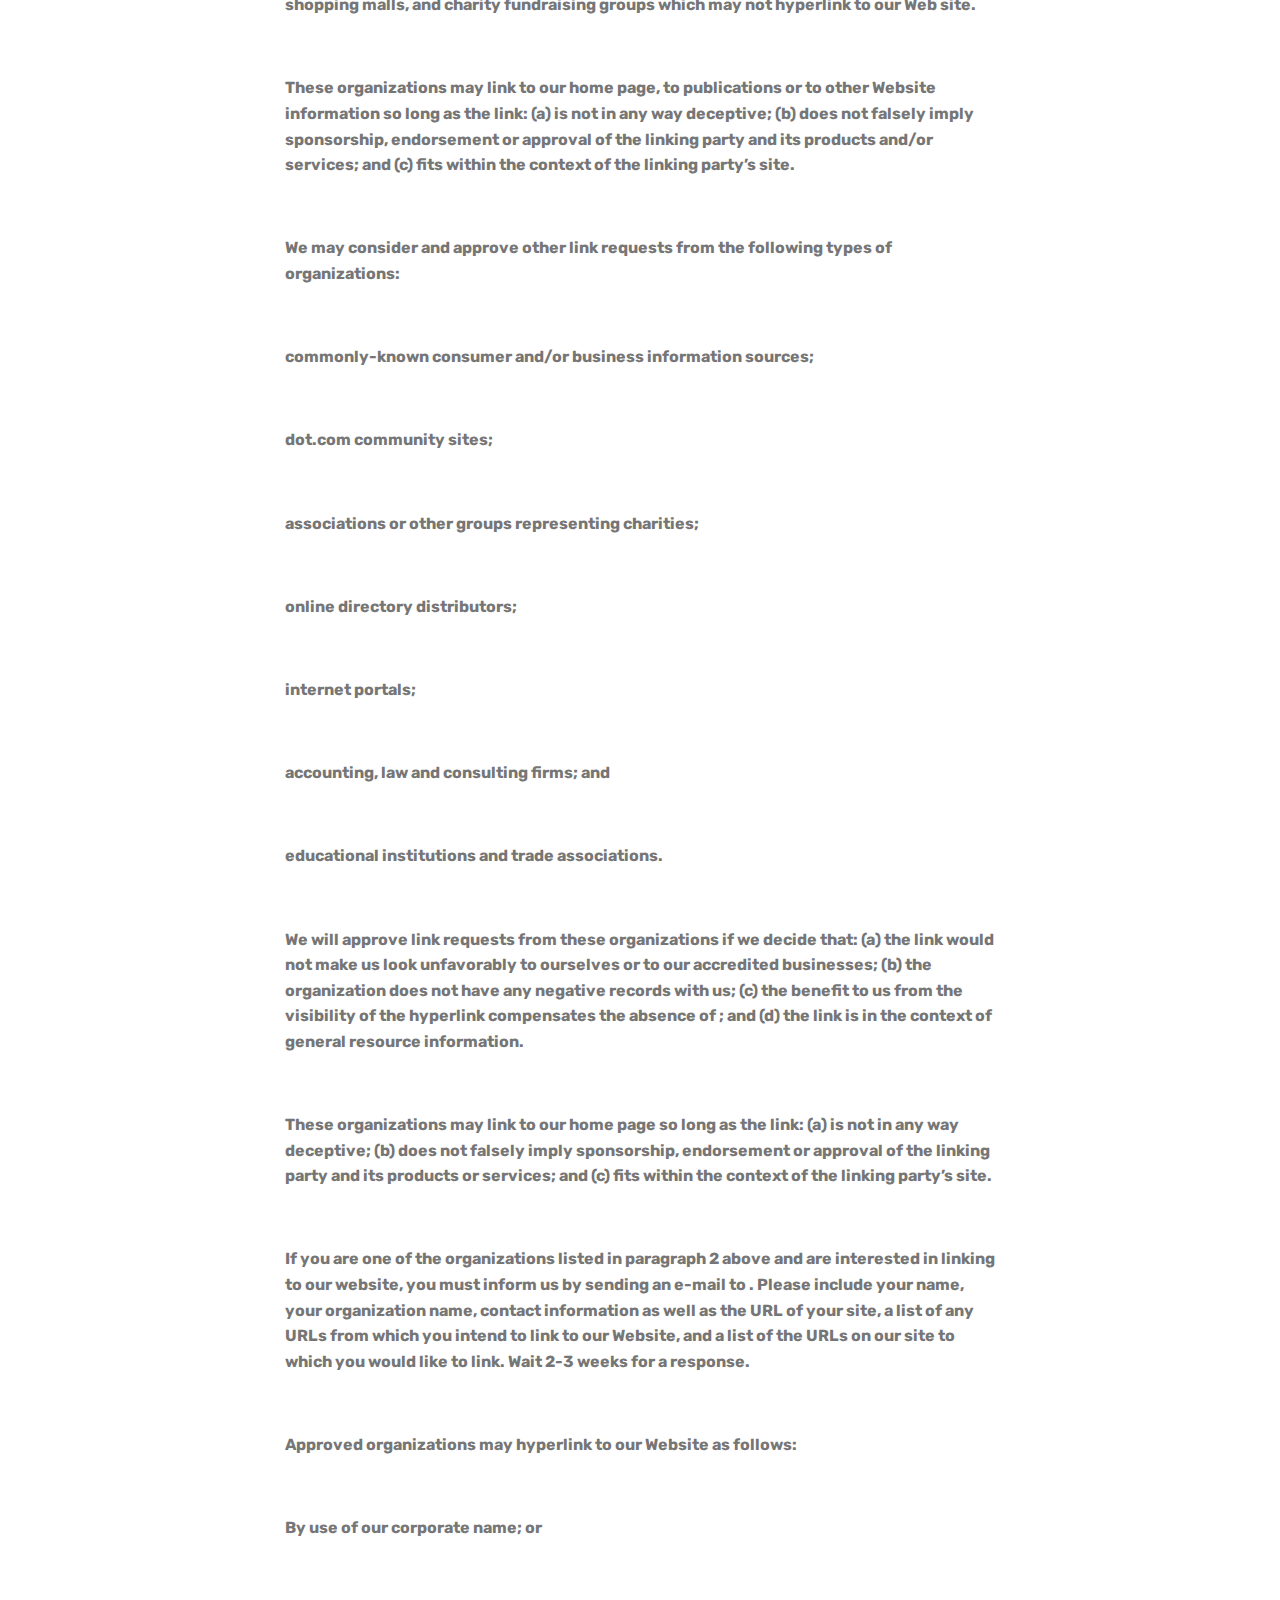
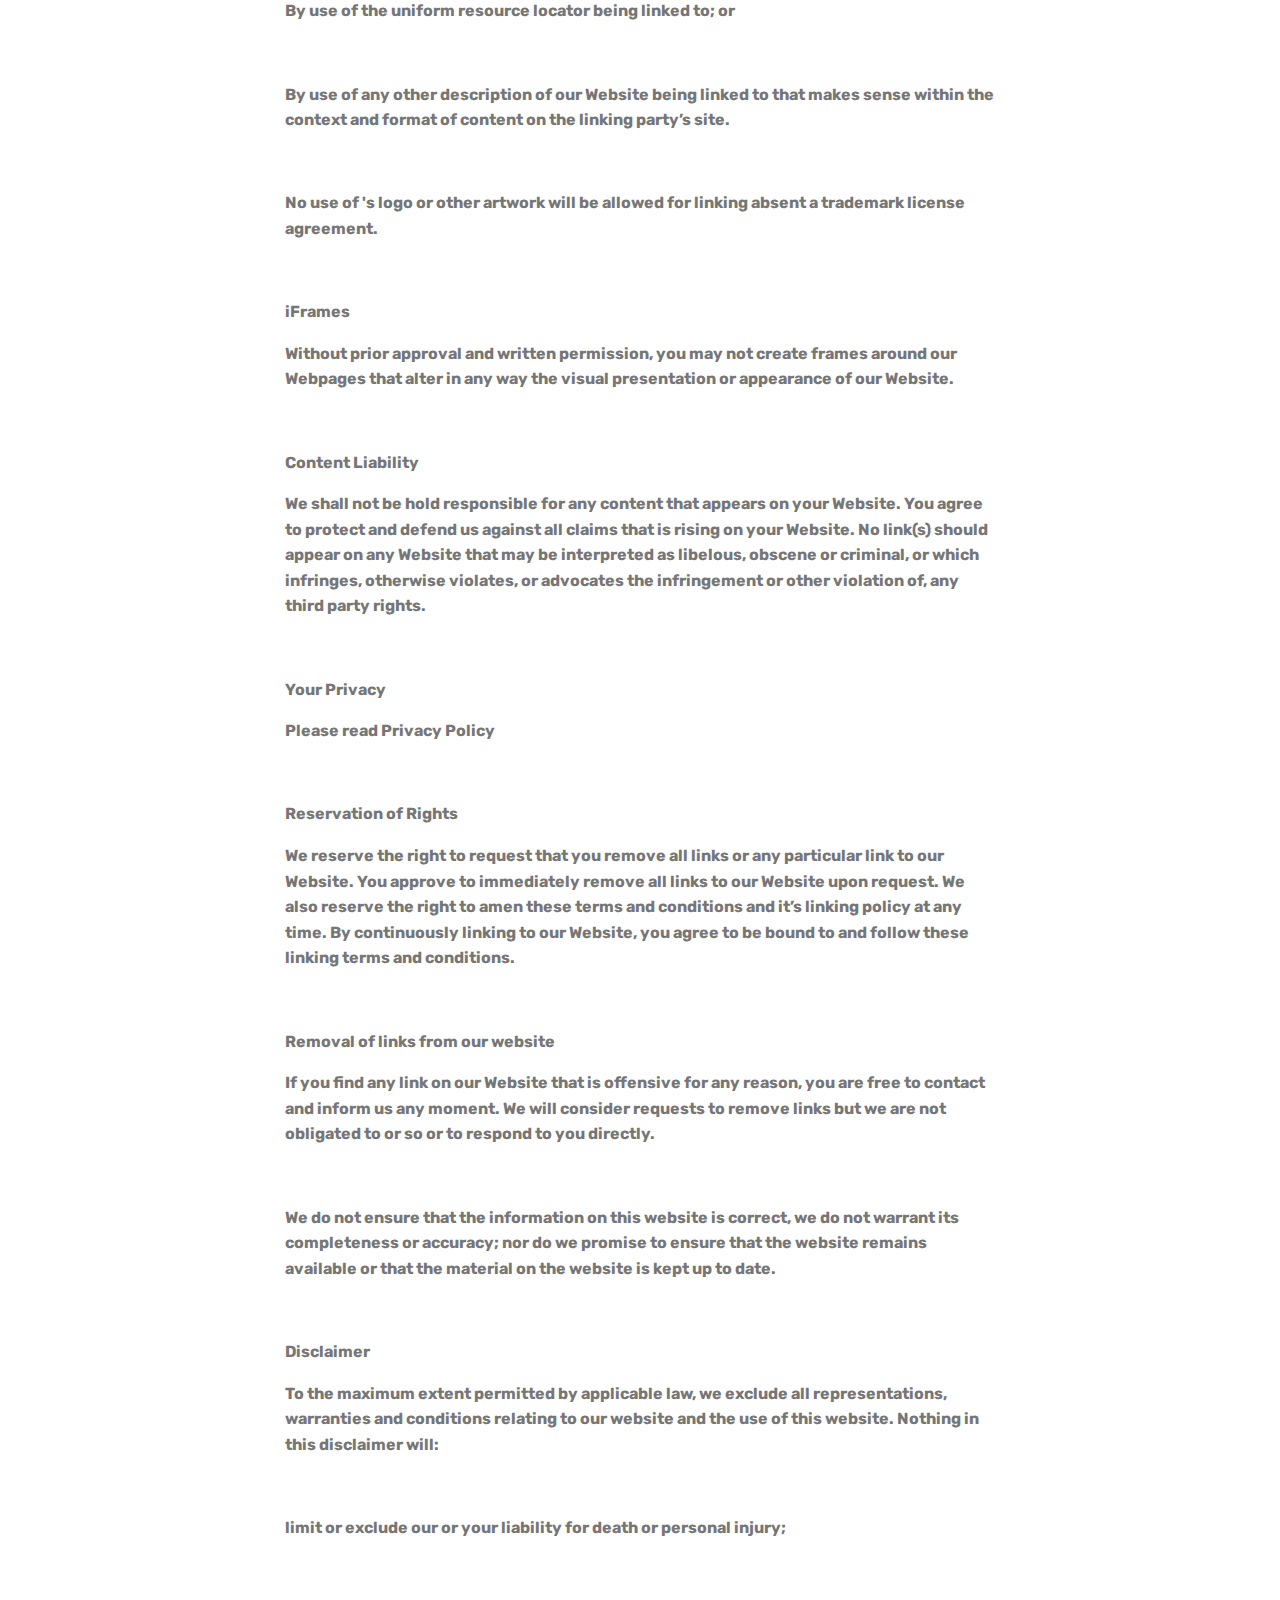
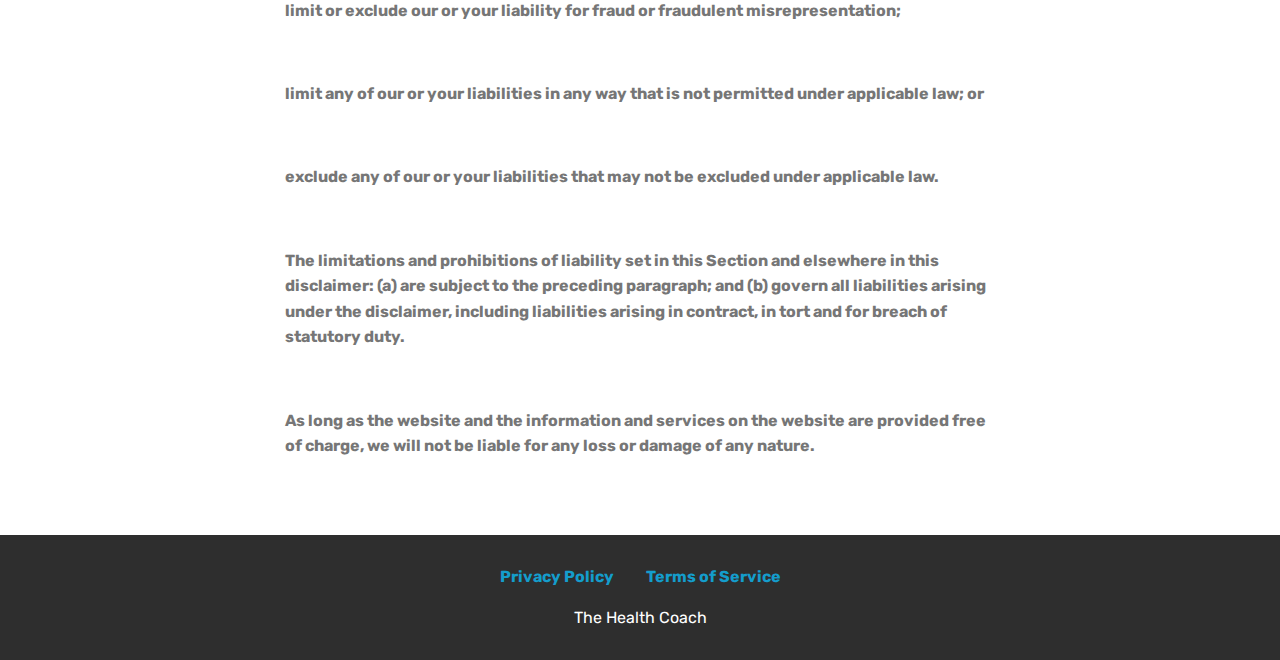
<file: terms.html>
<!DOCTYPE html>
<html  >
<head>
  <!-- Site made with Mobirise Website Builder v4.12.4, https://mobirise.com -->
  <meta charset="UTF-8">
  <meta http-equiv="X-UA-Compatible" content="IE=edge">
  <meta name="generator" content="Mobirise v4.12.4, mobirise.com">
  <meta name="viewport" content="width=device-width, initial-scale=1, minimum-scale=1">
  <link rel="shortcut icon" href="assets/images/mbr-25.jpg" type="image/x-icon">
  <meta name="description" content="Terms of Service">
  
  
  <title>Terms of Service</title>
  <link rel="stylesheet" href="assets/web/assets/mobirise-icons/mobirise-icons.css">
  <link rel="stylesheet" href="assets/bootstrap/css/bootstrap.min.css">
  <link rel="stylesheet" href="assets/bootstrap/css/bootstrap-grid.min.css">
  <link rel="stylesheet" href="assets/bootstrap/css/bootstrap-reboot.min.css">
  <link rel="stylesheet" href="assets/web/assets/gdpr-plugin/gdpr-styles.css">
  <link rel="stylesheet" href="assets/tether/tether.min.css">
  <link rel="stylesheet" href="assets/dropdown/css/style.css">
  <link rel="stylesheet" href="assets/socicon/css/styles.css">
  <link rel="stylesheet" href="assets/theme/css/style.css">
  <link rel="preload" as="style" href="assets/mobirise/css/mbr-additional.css"><link rel="stylesheet" href="assets/mobirise/css/mbr-additional.css" type="text/css">
  
  
  
</head>
<body>
  <section class="menu cid-s7zmcyveAb" once="menu" id="menu1-7">

    

    <nav class="navbar navbar-expand beta-menu navbar-dropdown align-items-center navbar-fixed-top navbar-toggleable-sm bg-color transparent">
        <button class="navbar-toggler navbar-toggler-right" type="button" data-toggle="collapse" data-target="#navbarSupportedContent" aria-controls="navbarSupportedContent" aria-expanded="false" aria-label="Toggle navigation">
            <div class="hamburger">
                <span></span>
                <span></span>
                <span></span>
                <span></span>
            </div>
        </button>
        <div class="menu-logo">
            <div class="navbar-brand">
                <span class="navbar-logo">
                    <a href="index.html">
                         <img src="assets/images/mbr-25.jpg" alt="Mobirise" title="" style="height: 3.8rem;">
                    </a>
                </span>
                <span class="navbar-caption-wrap"><a class="navbar-caption text-white display-4" href="index.html">
                        The Health Coach<br></a></span>
            </div>
        </div>
        <div class="collapse navbar-collapse" id="navbarSupportedContent">
            
            
        </div>
    </nav>
</section>

<section class="engine"><a href="https://mobirise.info/j">website templates</a></section><section class="mbr-section article content1 cid-s7zAzClB5q" id="content1-d">
    
     

    <div class="container">
        <div class="media-container-row">
            <div class="mbr-text col-12 mbr-fonts-style display-7 col-md-8"><p><strong>Terms and Conditions</strong></p><p><strong><br></strong></p><p><strong>Welcome!</strong></p><p><strong><br></strong></p><p><strong>These terms and conditions outline the rules and regulations for the use of 's Website</strong></p><p><strong>By accessing this website we assume you accept these terms and conditions. Do not continue to use if you do not agree to take all of the terms and conditions stated on this page.&nbsp;</strong><br></p><p><strong>The following terminology applies to these Terms and Conditions, Privacy Statement and Disclaimer Notice and all Agreements: "Client", "You" and "Your" refers to you, the person log on this website and compliant to the Company’s terms and conditions. "The Company", "Ourselves", "We", "Our" and "Us", refers to our Company. "Party", "Parties", or "Us", refers to both the Client and ourselves. All terms refer to the offer, acceptance and consideration of payment necessary to undertake the process of our assistance to the Client in the most appropriate manner for the express purpose of meeting the Client’s needs in respect of provision of the Company’s stated services, in accordance with and subject to, prevailing law of Netherlands. Any use of the above terminology or other words in the singular, plural, capitalization and/or he/she or they, are taken as interchangeable and therefore as referring to same.</strong><br></p><p><strong><br></strong></p><p><strong>Cookies</strong></p><p><strong>We employ the use of cookies. By accessing , you agreed to use cookies in agreement with the 's Privacy Policy.</strong></p><p><strong><br></strong></p><p><strong>Most interactive websites use cookies to let us retrieve the user’s details for each visit. Cookies are used by our website to enable the functionality of certain areas to make it easier for people visiting our website. Some of our affiliate/advertising partners may also use cookies.</strong></p><p><strong><br></strong></p><p><strong>License</strong></p><p><strong>Unless otherwise stated, and/or its licensors own the intellectual property rights for all material on . All intellectual property rights are reserved. You may access this from for your own personal use subjected to restrictions set in these terms and conditions.</strong></p><p><strong><br></strong></p><p><strong>You must not:</strong></p><p><strong><br></strong></p><p><strong>Republish material from&nbsp;</strong></p><p><strong><br></strong></p><p><strong>Sell, rent or sub-license material from&nbsp;</strong></p><p><strong><br></strong></p><p><strong>Reproduce, duplicate or copy material from&nbsp;</strong></p><p><strong><br></strong></p><p><strong>Redistribute content from&nbsp;</strong></p><p><strong><br></strong></p><p><strong>This Agreement shall begin on the date hereof.</strong></p><p><strong><br></strong></p><p><strong>Parts of this website offer an opportunity for users to post and exchange opinions and information in certain areas of the website. does not filter, edit, publish or review Comments prior to their presence on the website. Comments do not reflect the views and opinions of ,its agents and/or affiliates. Comments reflect the views and opinions of the person who post their views and opinions. To the extent permitted by applicable laws, shall not be liable for the Comments or for any liability, damages or expenses caused and/or suffered as a result of any use of and/or posting of and/or appearance of the Comments on this website.</strong></p><p><strong><br></strong></p><p><strong>reserves the right to monitor all Comments and to remove any Comments which can be considered inappropriate, offensive or causes breach of these Terms and Conditions.</strong></p><p><strong><br></strong></p><p><strong>You warrant and represent that:</strong></p><p><strong><br></strong></p><p><strong>You are entitled to post the Comments on our website and have all necessary licenses and consents to do so;</strong></p><p><strong><br></strong></p><p><strong>The Comments do not invade any intellectual property right, including without limitation copyright, patent or trademark of any third party;</strong></p><p><strong><br></strong></p><p><strong>The Comments do not contain any defamatory, libelous, offensive, indecent or otherwise unlawful material which is an invasion of privacy</strong></p><p><strong><br></strong></p><p><strong>The Comments will not be used to solicit or promote business or custom or present commercial activities or unlawful activity.</strong></p><p><strong><br></strong></p><p><strong>You hereby grant a non-exclusive license to use, reproduce, edit and authorize others to use, reproduce and edit any of your Comments in any and all forms, formats or media.</strong></p><p><strong><br></strong></p><p><strong>Hyperlinking to our Content</strong></p><p><strong>The following organizations may link to our Website without prior written approval:</strong></p><p><strong><br></strong></p><p><strong>Government agencies;</strong></p><p><strong><br></strong></p><p><strong>Search engines;</strong></p><p><strong><br></strong></p><p><strong>News organizations;</strong></p><p><strong><br></strong></p><p><strong>Online directory distributors may link to our Website in the same manner as they hyperlink to the Websites of other listed businesses; and</strong></p><p><strong><br></strong></p><p><strong>System wide Accredited Businesses except soliciting non-profit organizations, charity shopping malls, and charity fundraising groups which may not hyperlink to our Web site.</strong></p><p><strong><br></strong></p><p><strong>These organizations may link to our home page, to publications or to other Website information so long as the link: (a) is not in any way deceptive; (b) does not falsely imply sponsorship, endorsement or approval of the linking party and its products and/or services; and (c) fits within the context of the linking party’s site.</strong></p><p><strong><br></strong></p><p><strong>We may consider and approve other link requests from the following types of organizations:</strong></p><p><strong><br></strong></p><p><strong>commonly-known consumer and/or business information sources;</strong></p><p><strong><br></strong></p><p><strong>dot.com community sites;</strong></p><p><strong><br></strong></p><p><strong>associations or other groups representing charities;</strong></p><p><strong><br></strong></p><p><strong>online directory distributors;</strong></p><p><strong><br></strong></p><p><strong>internet portals;</strong></p><p><strong><br></strong></p><p><strong>accounting, law and consulting firms; and</strong></p><p><strong><br></strong></p><p><strong>educational institutions and trade associations.</strong></p><p><strong><br></strong></p><p><strong>We will approve link requests from these organizations if we decide that: (a) the link would not make us look unfavorably to ourselves or to our accredited businesses; (b) the organization does not have any negative records with us; (c) the benefit to us from the visibility of the hyperlink compensates the absence of ; and (d) the link is in the context of general resource information.</strong></p><p><strong><br></strong></p><p><strong>These organizations may link to our home page so long as the link: (a) is not in any way deceptive; (b) does not falsely imply sponsorship, endorsement or approval of the linking party and its products or services; and (c) fits within the context of the linking party’s site.</strong></p><p><strong><br></strong></p><p><strong>If you are one of the organizations listed in paragraph 2 above and are interested in linking to our website, you must inform us by sending an e-mail to . Please include your name, your organization name, contact information as well as the URL of your site, a list of any URLs from which you intend to link to our Website, and a list of the URLs on our site to which you would like to link. Wait 2-3 weeks for a response.</strong></p><p><strong><br></strong></p><p><strong>Approved organizations may hyperlink to our Website as follows:</strong></p><p><strong><br></strong></p><p><strong>By use of our corporate name; or</strong></p><p><strong><br></strong></p><p><strong>By use of the uniform resource locator being linked to; or</strong></p><p><strong><br></strong></p><p><strong>By use of any other description of our Website being linked to that makes sense within the context and format of content on the linking party’s site.</strong></p><p><strong><br></strong></p><p><strong>No use of 's logo or other artwork will be allowed for linking absent a trademark license agreement.</strong></p><p><strong><br></strong></p><p><strong>iFrames</strong></p><p><strong>Without prior approval and written permission, you may not create frames around our Webpages that alter in any way the visual presentation or appearance of our Website.</strong></p><p><strong><br></strong></p><p><strong>Content Liability</strong></p><p><strong>We shall not be hold responsible for any content that appears on your Website. You agree to protect and defend us against all claims that is rising on your Website. No link(s) should appear on any Website that may be interpreted as libelous, obscene or criminal, or which infringes, otherwise violates, or advocates the infringement or other violation of, any third party rights.</strong></p><p><strong><br></strong></p><p><strong>Your Privacy</strong></p><p><strong>Please read Privacy Policy</strong></p><p><strong><br></strong></p><p><strong>Reservation of Rights</strong></p><p><strong>We reserve the right to request that you remove all links or any particular link to our Website. You approve to immediately remove all links to our Website upon request. We also reserve the right to amen these terms and conditions and it’s linking policy at any time. By continuously linking to our Website, you agree to be bound to and follow these linking terms and conditions.</strong></p><p><strong><br></strong></p><p><strong>Removal of links from our website</strong></p><p><strong>If you find any link on our Website that is offensive for any reason, you are free to contact and inform us any moment. We will consider requests to remove links but we are not obligated to or so or to respond to you directly.</strong></p><p><strong><br></strong></p><p><strong>We do not ensure that the information on this website is correct, we do not warrant its completeness or accuracy; nor do we promise to ensure that the website remains available or that the material on the website is kept up to date.</strong></p><p><strong><br></strong></p><p><strong>Disclaimer</strong></p><p><strong>To the maximum extent permitted by applicable law, we exclude all representations, warranties and conditions relating to our website and the use of this website. Nothing in this disclaimer will:</strong></p><p><strong><br></strong></p><p><strong>limit or exclude our or your liability for death or personal injury;</strong></p><p><strong><br></strong></p><p><strong>limit or exclude our or your liability for fraud or fraudulent misrepresentation;</strong></p><p><strong><br></strong></p><p><strong>limit any of our or your liabilities in any way that is not permitted under applicable law; or</strong></p><p><strong><br></strong></p><p><strong>exclude any of our or your liabilities that may not be excluded under applicable law.</strong></p><p><strong><br></strong></p><p><strong>The limitations and prohibitions of liability set in this Section and elsewhere in this disclaimer: (a) are subject to the preceding paragraph; and (b) govern all liabilities arising under the disclaimer, including liabilities arising in contract, in tort and for breach of statutory duty.</strong></p><p><strong><br></strong></p><p><strong>As long as the website and the information and services on the website are provided free of charge, we will not be liable for any loss or damage of any nature.</strong></p></div>
        </div>
    </div>
</section>

<section once="footers" class="cid-s7zmz4a31J" id="footer7-8">

    

    

    <div class="container">
        <div class="media-container-row align-center mbr-white">
            <div class="row row-links">
                <ul class="foot-menu">
                    
                    
                    
                    
                    
                <li class="foot-menu-item mbr-fonts-style display-7"><a href="privacy.html"><strong>Privacy Policy</strong></a></li><li class="foot-menu-item mbr-fonts-style display-7"><a href="terms.html"><strong>Terms of Service</strong></a></li></ul>
            </div>
            
            <div class="row row-copirayt">
                <p class="mbr-text mb-0 mbr-fonts-style mbr-white align-center display-7">The Health Coach</p>
            </div>
        </div>
    </div>
</section>


  <script src="assets/web/assets/jquery/jquery.min.js"></script>
  <script src="assets/popper/popper.min.js"></script>
  <script src="assets/bootstrap/js/bootstrap.min.js"></script>
  <script src="assets/tether/tether.min.js"></script>
  <script src="assets/web/assets/cookies-alert-plugin/cookies-alert-core.js"></script>
  <script src="assets/web/assets/cookies-alert-plugin/cookies-alert-script.js"></script>
  <script src="assets/smoothscroll/smooth-scroll.js"></script>
  <script src="assets/dropdown/js/nav-dropdown.js"></script>
  <script src="assets/dropdown/js/navbar-dropdown.js"></script>
  <script src="assets/touchswipe/jquery.touch-swipe.min.js"></script>
  <script src="assets/theme/js/script.js"></script>
  
  
<input name="cookieData" type="hidden" data-cookie-customDialogSelector='null' data-cookie-colorText='#424a4d' data-cookie-colorBg='rgba(234, 239, 241, 0.99)' data-cookie-textButton='Agree' data-cookie-colorButton='' data-cookie-colorLink='#424a4d' data-cookie-underlineLink='true' data-cookie-text="We use cookies to give you the best experience. Read our <a href='privacy.html'>cookie policy</a>.">
  </body>
</html>
</file>
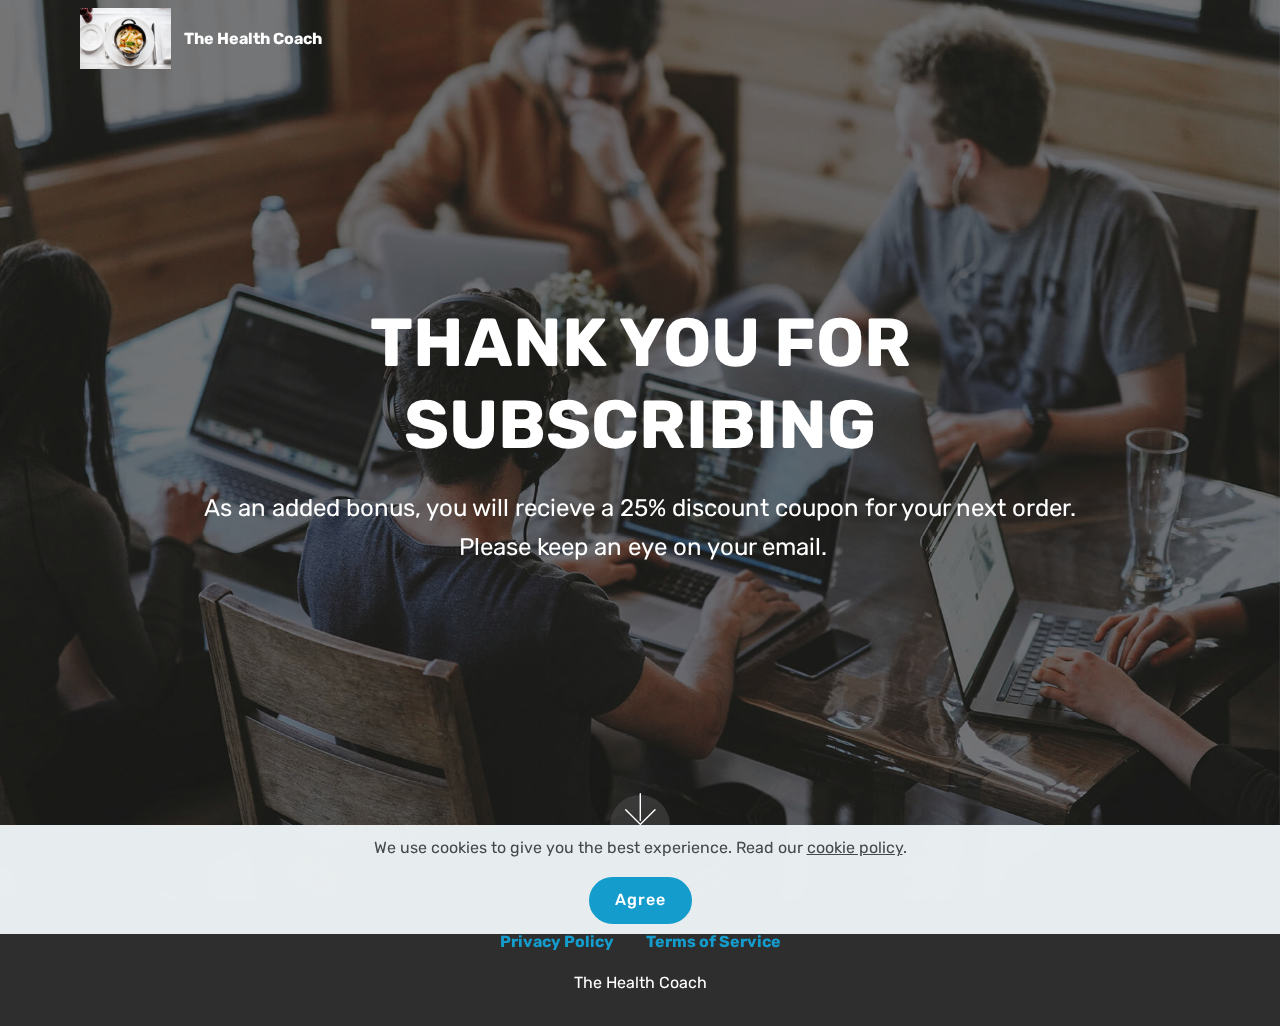
<file: thankyou.html>
<!DOCTYPE html>
<html  >
<head>
  <!-- Site made with Mobirise Website Builder v4.12.4, https://mobirise.com -->
  <meta charset="UTF-8">
  <meta http-equiv="X-UA-Compatible" content="IE=edge">
  <meta name="generator" content="Mobirise v4.12.4, mobirise.com">
  <meta name="viewport" content="width=device-width, initial-scale=1, minimum-scale=1">
  <link rel="shortcut icon" href="assets/images/mbr-25.jpg" type="image/x-icon">
  <meta name="description" content="Thank You">
  
  
  <title>Thank You</title>
  <link rel="stylesheet" href="assets/web/assets/mobirise-icons/mobirise-icons.css">
  <link rel="stylesheet" href="assets/bootstrap/css/bootstrap.min.css">
  <link rel="stylesheet" href="assets/bootstrap/css/bootstrap-grid.min.css">
  <link rel="stylesheet" href="assets/bootstrap/css/bootstrap-reboot.min.css">
  <link rel="stylesheet" href="assets/web/assets/gdpr-plugin/gdpr-styles.css">
  <link rel="stylesheet" href="assets/tether/tether.min.css">
  <link rel="stylesheet" href="assets/dropdown/css/style.css">
  <link rel="stylesheet" href="assets/socicon/css/styles.css">
  <link rel="stylesheet" href="assets/theme/css/style.css">
  <link rel="preload" as="style" href="assets/mobirise/css/mbr-additional.css"><link rel="stylesheet" href="assets/mobirise/css/mbr-additional.css" type="text/css">
  
  
  
</head>
<body>
  <section class="menu cid-s7zmcyveAb" once="menu" id="menu1-g">

    

    <nav class="navbar navbar-expand beta-menu navbar-dropdown align-items-center navbar-fixed-top navbar-toggleable-sm bg-color transparent">
        <button class="navbar-toggler navbar-toggler-right" type="button" data-toggle="collapse" data-target="#navbarSupportedContent" aria-controls="navbarSupportedContent" aria-expanded="false" aria-label="Toggle navigation">
            <div class="hamburger">
                <span></span>
                <span></span>
                <span></span>
                <span></span>
            </div>
        </button>
        <div class="menu-logo">
            <div class="navbar-brand">
                <span class="navbar-logo">
                    <a href="index.html">
                         <img src="assets/images/mbr-25.jpg" alt="Mobirise" title="" style="height: 3.8rem;">
                    </a>
                </span>
                <span class="navbar-caption-wrap"><a class="navbar-caption text-white display-4" href="index.html">
                        The Health Coach<br></a></span>
            </div>
        </div>
        <div class="collapse navbar-collapse" id="navbarSupportedContent">
            
            
        </div>
    </nav>
</section>

<section class="engine"><a href="https://mobirise.info/k">develop your own website</a></section><section class="cid-s7zE0fFYbL mbr-fullscreen mbr-parallax-background" id="header2-i">

    

    <div class="mbr-overlay" style="opacity: 0.5; background-color: rgb(35, 35, 35);"></div>

    <div class="container align-center">
        <div class="row justify-content-md-center">
            <div class="mbr-white col-md-10">
                <h1 class="mbr-section-title mbr-bold pb-3 mbr-fonts-style display-1">
                    THANK YOU FOR SUBSCRIBING</h1>
                
                <p class="mbr-text pb-3 mbr-fonts-style display-5">
                    As an added bonus, you will recieve a 25% discount coupon for your next order. &nbsp;Please keep an eye on your email.</p>
                
            </div>
        </div>
    </div>
    <div class="mbr-arrow hidden-sm-down" aria-hidden="true">
        <a href="#next">
            <i class="mbri-down mbr-iconfont"></i>
        </a>
    </div>
</section>

<section once="footers" class="cid-s7zmz4a31J" id="footer7-h">

    

    

    <div class="container">
        <div class="media-container-row align-center mbr-white">
            <div class="row row-links">
                <ul class="foot-menu">
                    
                    
                    
                    
                    
                <li class="foot-menu-item mbr-fonts-style display-7"><a href="privacy.html"><strong>Privacy Policy</strong></a></li><li class="foot-menu-item mbr-fonts-style display-7"><a href="terms.html"><strong>Terms of Service</strong></a></li></ul>
            </div>
            
            <div class="row row-copirayt">
                <p class="mbr-text mb-0 mbr-fonts-style mbr-white align-center display-7">The Health Coach</p>
            </div>
        </div>
    </div>
</section>


  <script src="assets/web/assets/jquery/jquery.min.js"></script>
  <script src="assets/popper/popper.min.js"></script>
  <script src="assets/bootstrap/js/bootstrap.min.js"></script>
  <script src="assets/tether/tether.min.js"></script>
  <script src="assets/web/assets/cookies-alert-plugin/cookies-alert-core.js"></script>
  <script src="assets/web/assets/cookies-alert-plugin/cookies-alert-script.js"></script>
  <script src="assets/smoothscroll/smooth-scroll.js"></script>
  <script src="assets/parallax/jarallax.min.js"></script>
  <script src="assets/dropdown/js/nav-dropdown.js"></script>
  <script src="assets/dropdown/js/navbar-dropdown.js"></script>
  <script src="assets/touchswipe/jquery.touch-swipe.min.js"></script>
  <script src="assets/theme/js/script.js"></script>
  
  
<input name="cookieData" type="hidden" data-cookie-customDialogSelector='null' data-cookie-colorText='#424a4d' data-cookie-colorBg='rgba(234, 239, 241, 0.99)' data-cookie-textButton='Agree' data-cookie-colorButton='' data-cookie-colorLink='#424a4d' data-cookie-underlineLink='true' data-cookie-text="We use cookies to give you the best experience. Read our <a href='privacy.html'>cookie policy</a>.">
  </body>
</html>
</file>
<file: assets/web/assets/mobirise-icons/mobirise-icons.css>
@font-face {
  font-family: 'MobiriseIcons';
  src:  url('mobirise-icons.eot?spat4u');
  src:  url('mobirise-icons.eot?spat4u#iefix') format('embedded-opentype'),
    url('mobirise-icons.ttf?spat4u') format('truetype'),
    url('mobirise-icons.woff?spat4u') format('woff'),
    url('mobirise-icons.svg?spat4u#MobiriseIcons') format('svg');
  font-weight: normal;
  font-style: normal;
  font-display: swap;
}

[class^="mbri-"], [class*=" mbri-"] {
  /* use !important to prevent issues with browser extensions that change fonts */
  font-family: MobiriseIcons !important;
  speak: none;
  font-style: normal;
  font-weight: normal;
  font-variant: normal;
  text-transform: none;
  line-height: 1;

  /* Better Font Rendering =========== */
  -webkit-font-smoothing: antialiased;
  -moz-osx-font-smoothing: grayscale;
}

.mbri-add-submenu:before {
  content: "\e900";
}
.mbri-alert:before {
  content: "\e901";
}
.mbri-align-center:before {
  content: "\e902";
}
.mbri-align-justify:before {
  content: "\e903";
}
.mbri-align-left:before {
  content: "\e904";
}
.mbri-align-right:before {
  content: "\e905";
}
.mbri-android:before {
  content: "\e906";
}
.mbri-apple:before {
  content: "\e907";
}
.mbri-arrow-down:before {
  content: "\e908";
}
.mbri-arrow-next:before {
  content: "\e909";
}
.mbri-arrow-prev:before {
  content: "\e90a";
}
.mbri-arrow-up:before {
  content: "\e90b";
}
.mbri-bold:before {
  content: "\e90c";
}
.mbri-bookmark:before {
  content: "\e90d";
}
.mbri-bootstrap:before {
  content: "\e90e";
}
.mbri-briefcase:before {
  content: "\e90f";
}
.mbri-browse:before {
  content: "\e910";
}
.mbri-bulleted-list:before {
  content: "\e911";
}
.mbri-calendar:before {
  content: "\e912";
}
.mbri-camera:before {
  content: "\e913";
}
.mbri-cart-add:before {
  content: "\e914";
}
.mbri-cart-full:before {
  content: "\e915";
}
.mbri-cash:before {
  content: "\e916";
}
.mbri-change-style:before {
  content: "\e917";
}
.mbri-chat:before {
  content: "\e918";
}
.mbri-clock:before {
  content: "\e919";
}
.mbri-close:before {
  content: "\e91a";
}
.mbri-cloud:before {
  content: "\e91b";
}
.mbri-code:before {
  content: "\e91c";
}
.mbri-contact-form:before {
  content: "\e91d";
}
.mbri-credit-card:before {
  content: "\e91e";
}
.mbri-cursor-click:before {
  content: "\e91f";
}
.mbri-cust-feedback:before {
  content: "\e920";
}
.mbri-database:before {
  content: "\e921";
}
.mbri-delivery:before {
  content: "\e922";
}
.mbri-desktop:before {
  content: "\e923";
}
.mbri-devices:before {
  content: "\e924";
}
.mbri-down:before {
  content: "\e925";
}
.mbri-download:before {
  content: "\e989";
}
.mbri-drag-n-drop:before {
  content: "\e927";
}
.mbri-drag-n-drop2:before {
  content: "\e928";
}
.mbri-edit:before {
  content: "\e929";
}
.mbri-edit2:before {
  content: "\e92a";
}
.mbri-error:before {
  content: "\e92b";
}
.mbri-extension:before {
  content: "\e92c";
}
.mbri-features:before {
  content: "\e92d";
}
.mbri-file:before {
  content: "\e92e";
}
.mbri-flag:before {
  content: "\e92f";
}
.mbri-folder:before {
  content: "\e930";
}
.mbri-gift:before {
  content: "\e931";
}
.mbri-github:before {
  content: "\e932";
}
.mbri-globe:before {
  content: "\e933";
}
.mbri-globe-2:before {
  content: "\e934";
}
.mbri-growing-chart:before {
  content: "\e935";
}
.mbri-hearth:before {
  content: "\e936";
}
.mbri-help:before {
  content: "\e937";
}
.mbri-home:before {
  content: "\e938";
}
.mbri-hot-cup:before {
  content: "\e939";
}
.mbri-idea:before {
  content: "\e93a";
}
.mbri-image-gallery:before {
  content: "\e93b";
}
.mbri-image-slider:before {
  content: "\e93c";
}
.mbri-info:before {
  content: "\e93d";
}
.mbri-italic:before {
  content: "\e93e";
}
.mbri-key:before {
  content: "\e93f";
}
.mbri-laptop:before {
  content: "\e940";
}
.mbri-layers:before {
  content: "\e941";
}
.mbri-left-right:before {
  content: "\e942";
}
.mbri-left:before {
  content: "\e943";
}
.mbri-letter:before {
  content: "\e944";
}
.mbri-like:before {
  content: "\e945";
}
.mbri-link:before {
  content: "\e946";
}
.mbri-lock:before {
  content: "\e947";
}
.mbri-login:before {
  content: "\e948";
}
.mbri-logout:before {
  content: "\e949";
}
.mbri-magic-stick:before {
  content: "\e94a";
}
.mbri-map-pin:before {
  content: "\e94b";
}
.mbri-menu:before {
  content: "\e94c";
}
.mbri-mobile:before {
  content: "\e94d";
}
.mbri-mobile2:before {
  content: "\e94e";
}
.mbri-mobirise:before {
  content: "\e94f";
}
.mbri-more-horizontal:before {
  content: "\e950";
}
.mbri-more-vertical:before {
  content: "\e951";
}
.mbri-music:before {
  content: "\e952";
}
.mbri-new-file:before {
  content: "\e953";
}
.mbri-numbered-list:before {
  content: "\e954";
}
.mbri-opened-folder:before {
  content: "\e955";
}
.mbri-pages:before {
  content: "\e956";
}
.mbri-paper-plane:before {
  content: "\e957";
}
.mbri-paperclip:before {
  content: "\e958";
}
.mbri-photo:before {
  content: "\e959";
}
.mbri-photos:before {
  content: "\e95a";
}
.mbri-pin:before {
  content: "\e95b";
}
.mbri-play:before {
  content: "\e95c";
}
.mbri-plus:before {
  content: "\e95d";
}
.mbri-preview:before {
  content: "\e95e";
}
.mbri-print:before {
  content: "\e95f";
}
.mbri-protect:before {
  content: "\e960";
}
.mbri-question:before {
  content: "\e961";
}
.mbri-quote-left:before {
  content: "\e962";
}
.mbri-quote-right:before {
  content: "\e963";
}
.mbri-refresh:before {
  content: "\e964";
}
.mbri-responsive:before {
  content: "\e965";
}
.mbri-right:before {
  content: "\e966";
}
.mbri-rocket:before {
  content: "\e967";
}
.mbri-sad-face:before {
  content: "\e968";
}
.mbri-sale:before {
  content: "\e969";
}
.mbri-save:before {
  content: "\e96a";
}
.mbri-search:before {
  content: "\e96b";
}
.mbri-setting:before {
  content: "\e96c";
}
.mbri-setting2:before {
  content: "\e96d";
}
.mbri-setting3:before {
  content: "\e96e";
}
.mbri-share:before {
  content: "\e96f";
}
.mbri-shopping-bag:before {
  content: "\e970";
}
.mbri-shopping-basket:before {
  content: "\e971";
}
.mbri-shopping-cart:before {
  content: "\e972";
}
.mbri-sites:before {
  content: "\e973";
}
.mbri-smile-face:before {
  content: "\e974";
}
.mbri-speed:before {
  content: "\e975";
}
.mbri-star:before {
  content: "\e976";
}
.mbri-success:before {
  content: "\e977";
}
.mbri-sun:before {
  content: "\e978";
}
.mbri-sun2:before {
  content: "\e979";
}
.mbri-tablet:before {
  content: "\e97a";
}
.mbri-tablet-vertical:before {
  content: "\e97b";
}
.mbri-target:before {
  content: "\e97c";
}
.mbri-timer:before {
  content: "\e97d";
}
.mbri-to-ftp:before {
  content: "\e97e";
}
.mbri-to-local-drive:before {
  content: "\e97f";
}
.mbri-touch-swipe:before {
  content: "\e980";
}
.mbri-touch:before {
  content: "\e981";
}
.mbri-trash:before {
  content: "\e982";
}
.mbri-underline:before {
  content: "\e983";
}
.mbri-unlink:before {
  content: "\e984";
}
.mbri-unlock:before {
  content: "\e985";
}
.mbri-up-down:before {
  content: "\e986";
}
.mbri-up:before {
  content: "\e987";
}
.mbri-update:before {
  content: "\e988";
}
.mbri-upload:before {
 content: "\e926"; 
}
.mbri-user:before {
  content: "\e98a";
}
.mbri-user2:before {
  content: "\e98b";
}
.mbri-users:before {
  content: "\e98c";
}
.mbri-video:before {
  content: "\e98d";
}
.mbri-video-play:before {
  content: "\e98e";
}
.mbri-watch:before {
  content: "\e98f";
}
.mbri-website-theme:before {
  content: "\e990";
}
.mbri-wifi:before {
  content: "\e991";
}
.mbri-windows:before {
  content: "\e992";
}
.mbri-zoom-out:before {
  content: "\e993";
}
.mbri-redo:before {
  content: "\e994";
}
.mbri-undo:before {
  content: "\e995";
}
</file>
<file: assets/web/assets/gdpr-plugin/gdpr-styles.css>
.gdpr-block {
    padding: 10px;
    font-size: 14px;
    display: block;
    width: 100%;
    text-align: center;
}
.gdpr-block.covert {
	display: none;
}
.textGDPR {
    position: relative;
}
.gdpr-block label span.textGDPR input[name='gdpr']{
    width: 15px;
    height: 15px;
    margin: 0;
    position: absolute;
    top: 2px;
    left: -20px;
}
.gdpr-block label {
    color: #a7a7a7;
    vertical-align: middle;
    user-select: none;
    margin-bottom: 0;
}
</file>
<file: assets/socicon/css/styles.css>
@charset "UTF-8";

@font-face {
  font-family: 'Socicon';
  src:  url('../fonts/socicon.eot');
  src:  url('../fonts/socicon.eot?#iefix') format('embedded-opentype'),
    url('../fonts/socicon.woff2') format('woff2'),
    url('../fonts/socicon.ttf') format('truetype'),
    url('../fonts/socicon.woff') format('woff'),
    url('../fonts/socicon.svg#socicon') format('svg');
  font-weight: normal;
  font-style: normal;
}

[data-icon]:before {
  font-family: "socicon" !important;
  content: attr(data-icon);
  font-style: normal !important;
  font-weight: normal !important;
  font-variant: normal !important;
  text-transform: none !important;
  speak: none;
  line-height: 1;
  -webkit-font-smoothing: antialiased;
  -moz-osx-font-smoothing: grayscale;
}

[class^="socicon-"], [class*=" socicon-"] {
  /* use !important to prevent issues with browser extensions that change fonts */
  font-family: 'Socicon' !important;
  speak: none;
  font-style: normal;
  font-weight: normal;
  font-variant: normal;
  text-transform: none;
  line-height: 1;

  /* Better Font Rendering =========== */
  -webkit-font-smoothing: antialiased;
  -moz-osx-font-smoothing: grayscale;
}

.socicon-eitaa:before {
  content: "\e97c";
}
.socicon-soroush:before {
  content: "\e97d";
}
.socicon-bale:before {
  content: "\e97e";
}
.socicon-zazzle:before {
  content: "\e97b";
}
.socicon-society6:before {
  content: "\e97a";
}
.socicon-redbubble:before {
  content: "\e979";
}
.socicon-avvo:before {
  content: "\e978";
}
.socicon-stitcher:before {
  content: "\e977";
}
.socicon-googlehangouts:before {
  content: "\e974";
}
.socicon-dlive:before {
  content: "\e975";
}
.socicon-vsco:before {
  content: "\e976";
}
.socicon-flipboard:before {
  content: "\e973";
}
.socicon-ubuntu:before {
  content: "\e958";
}
.socicon-artstation:before {
  content: "\e959";
}
.socicon-invision:before {
  content: "\e95a";
}
.socicon-torial:before {
  content: "\e95b";
}
.socicon-collectorz:before {
  content: "\e95c";
}
.socicon-seenthis:before {
  content: "\e95d";
}
.socicon-googleplaymusic:before {
  content: "\e95e";
}
.socicon-debian:before {
  content: "\e95f";
}
.socicon-filmfreeway:before {
  content: "\e960";
}
.socicon-gnome:before {
  content: "\e961";
}
.socicon-itchio:before {
  content: "\e962";
}
.socicon-jamendo:before {
  content: "\e963";
}
.socicon-mix:before {
  content: "\e964";
}
.socicon-sharepoint:before {
  content: "\e965";
}
.socicon-tinder:before {
  content: "\e966";
}
.socicon-windguru:before {
  content: "\e967";
}
.socicon-cdbaby:before {
  content: "\e968";
}
.socicon-elementaryos:before {
  content: "\e969";
}
.socicon-stage32:before {
  content: "\e96a";
}
.socicon-tiktok:before {
  content: "\e96b";
}
.socicon-gitter:before {
  content: "\e96c";
}
.socicon-letterboxd:before {
  content: "\e96d";
}
.socicon-threema:before {
  content: "\e96e";
}
.socicon-splice:before {
  content: "\e96f";
}
.socicon-metapop:before {
  content: "\e970";
}
.socicon-naver:before {
  content: "\e971";
}
.socicon-remote:before {
  content: "\e972";
}
.socicon-internet:before {
  content: "\e957";
}
.socicon-moddb:before {
  content: "\e94b";
}
.socicon-indiedb:before {
  content: "\e94c";
}
.socicon-traxsource:before {
  content: "\e94d";
}
.socicon-gamefor:before {
  content: "\e94e";
}
.socicon-pixiv:before {
  content: "\e94f";
}
.socicon-myanimelist:before {
  content: "\e950";
}
.socicon-blackberry:before {
  content: "\e951";
}
.socicon-wickr:before {
  content: "\e952";
}
.socicon-spip:before {
  content: "\e953";
}
.socicon-napster:before {
  content: "\e954";
}
.socicon-beatport:before {
  content: "\e955";
}
.socicon-hackerone:before {
  content: "\e956";
}
.socicon-hackernews:before {
  content: "\e946";
}
.socicon-smashwords:before {
  content: "\e947";
}
.socicon-kobo:before {
  content: "\e948";
}
.socicon-bookbub:before {
  content: "\e949";
}
.socicon-mailru:before {
  content: "\e94a";
}
.socicon-gitlab:before {
  content: "\e945";
}
.socicon-instructables:before {
  content: "\e944";
}
.socicon-portfolio:before {
  content: "\e943";
}
.socicon-codered:before {
  content: "\e940";
}
.socicon-origin:before {
  content: "\e941";
}
.socicon-nextdoor:before {
  content: "\e942";
}
.socicon-udemy:before {
  content: "\e93f";
}
.socicon-livemaster:before {
  content: "\e93e";
}
.socicon-crunchbase:before {
  content: "\e93b";
}
.socicon-homefy:before {
  content: "\e93c";
}
.socicon-calendly:before {
  content: "\e93d";
}
.socicon-realtor:before {
  content: "\e90f";
}
.socicon-tidal:before {
  content: "\e910";
}
.socicon-qobuz:before {
  content: "\e911";
}
.socicon-natgeo:before {
  content: "\e912";
}
.socicon-mastodon:before {
  content: "\e913";
}
.socicon-unsplash:before {
  content: "\e914";
}
.socicon-homeadvisor:before {
  content: "\e915";
}
.socicon-angieslist:before {
  content: "\e916";
}
.socicon-codepen:before {
  content: "\e917";
}
.socicon-slack:before {
  content: "\e918";
}
.socicon-openaigym:before {
  content: "\e919";
}
.socicon-logmein:before {
  content: "\e91a";
}
.socicon-fiverr:before {
  content: "\e91b";
}
.socicon-gotomeeting:before {
  content: "\e91c";
}
.socicon-aliexpress:before {
  content: "\e91d";
}
.socicon-guru:before {
  content: "\e91e";
}
.socicon-appstore:before {
  content: "\e91f";
}
.socicon-homes:before {
  content: "\e920";
}
.socicon-zoom:before {
  content: "\e921";
}
.socicon-alibaba:before {
  content: "\e922";
}
.socicon-craigslist:before {
  content: "\e923";
}
.socicon-wix:before {
  content: "\e924";
}
.socicon-redfin:before {
  content: "\e925";
}
.socicon-googlecalendar:before {
  content: "\e926";
}
.socicon-shopify:before {
  content: "\e927";
}
.socicon-freelancer:before {
  content: "\e928";
}
.socicon-seedrs:before {
  content: "\e929";
}
.socicon-bing:before {
  content: "\e92a";
}
.socicon-doodle:before {
  content: "\e92b";
}
.socicon-bonanza:before {
  content: "\e92c";
}
.socicon-squarespace:before {
  content: "\e92d";
}
.socicon-toptal:before {
  content: "\e92e";
}
.socicon-gust:before {
  content: "\e92f";
}
.socicon-ask:before {
  content: "\e930";
}
.socicon-trulia:before {
  content: "\e931";
}
.socicon-loomly:before {
  content: "\e932";
}
.socicon-ghost:before {
  content: "\e933";
}
.socicon-upwork:before {
  content: "\e934";
}
.socicon-fundable:before {
  content: "\e935";
}
.socicon-booking:before {
  content: "\e936";
}
.socicon-googlemaps:before {
  content: "\e937";
}
.socicon-zillow:before {
  content: "\e938";
}
.socicon-niconico:before {
  content: "\e939";
}
.socicon-toneden:before {
  content: "\e93a";
}
.socicon-augment:before {
  content: "\e908";
}
.socicon-bitbucket:before {
  content: "\e909";
}
.socicon-fyuse:before {
  content: "\e90a";
}
.socicon-yt-gaming:before {
  content: "\e90b";
}
.socicon-sketchfab:before {
  content: "\e90c";
}
.socicon-mobcrush:before {
  content: "\e90d";
}
.socicon-microsoft:before {
  content: "\e90e";
}
.socicon-pandora:before {
  content: "\e907";
}
.socicon-messenger:before {
  content: "\e906";
}
.socicon-gamewisp:before {
  content: "\e905";
}
.socicon-bloglovin:before {
  content: "\e904";
}
.socicon-tunein:before {
  content: "\e903";
}
.socicon-gamejolt:before {
  content: "\e901";
}
.socicon-trello:before {
  content: "\e902";
}
.socicon-spreadshirt:before {
  content: "\e900";
}
.socicon-500px:before {
  content: "\e000";
}
.socicon-8tracks:before {
  content: "\e001";
}
.socicon-airbnb:before {
  content: "\e002";
}
.socicon-alliance:before {
  content: "\e003";
}
.socicon-amazon:before {
  content: "\e004";
}
.socicon-amplement:before {
  content: "\e005";
}
.socicon-android:before {
  content: "\e006";
}
.socicon-angellist:before {
  content: "\e007";
}
.socicon-apple:before {
  content: "\e008";
}
.socicon-appnet:before {
  content: "\e009";
}
.socicon-baidu:before {
  content: "\e00a";
}
.socicon-bandcamp:before {
  content: "\e00b";
}
.socicon-battlenet:before {
  content: "\e00c";
}
.socicon-mixer:before {
  content: "\e00d";
}
.socicon-bebee:before {
  content: "\e00e";
}
.socicon-bebo:before {
  content: "\e00f";
}
.socicon-behance:before {
  content: "\e010";
}
.socicon-blizzard:before {
  content: "\e011";
}
.socicon-blogger:before {
  content: "\e012";
}
.socicon-buffer:before {
  content: "\e013";
}
.socicon-chrome:before {
  content: "\e014";
}
.socicon-coderwall:before {
  content: "\e015";
}
.socicon-curse:before {
  content: "\e016";
}
.socicon-dailymotion:before {
  content: "\e017";
}
.socicon-deezer:before {
  content: "\e018";
}
.socicon-delicious:before {
  content: "\e019";
}
.socicon-deviantart:before {
  content: "\e01a";
}
.socicon-diablo:before {
  content: "\e01b";
}
.socicon-digg:before {
  content: "\e01c";
}
.socicon-discord:before {
  content: "\e01d";
}
.socicon-disqus:before {
  content: "\e01e";
}
.socicon-douban:before {
  content: "\e01f";
}
.socicon-draugiem:before {
  content: "\e020";
}
.socicon-dribbble:before {
  content: "\e021";
}
.socicon-drupal:before {
  content: "\e022";
}
.socicon-ebay:before {
  content: "\e023";
}
.socicon-ello:before {
  content: "\e024";
}
.socicon-endomodo:before {
  content: "\e025";
}
.socicon-envato:before {
  content: "\e026";
}
.socicon-etsy:before {
  content: "\e027";
}
.socicon-facebook:before {
  content: "\e028";
}
.socicon-feedburner:before {
  content: "\e029";
}
.socicon-filmweb:before {
  content: "\e02a";
}
.socicon-firefox:before {
  content: "\e02b";
}
.socicon-flattr:before {
  content: "\e02c";
}
.socicon-flickr:before {
  content: "\e02d";
}
.socicon-formulr:before {
  content: "\e02e";
}
.socicon-forrst:before {
  content: "\e02f";
}
.socicon-foursquare:before {
  content: "\e030";
}
.socicon-friendfeed:before {
  content: "\e031";
}
.socicon-github:before {
  content: "\e032";
}
.socicon-goodreads:before {
  content: "\e033";
}
.socicon-google:before {
  content: "\e034";
}
.socicon-googlescholar:before {
  content: "\e035";
}
.socicon-googlegroups:before {
  content: "\e036";
}
.socicon-googlephotos:before {
  content: "\e037";
}
.socicon-googleplus:before {
  content: "\e038";
}
.socicon-grooveshark:before {
  content: "\e039";
}
.socicon-hackerrank:before {
  content: "\e03a";
}
.socicon-hearthstone:before {
  content: "\e03b";
}
.socicon-hellocoton:before {
  content: "\e03c";
}
.socicon-heroes:before {
  content: "\e03d";
}
.socicon-smashcast:before {
  content: "\e03e";
}
.socicon-horde:before {
  content: "\e03f";
}
.socicon-houzz:before {
  content: "\e040";
}
.socicon-icq:before {
  content: "\e041";
}
.socicon-identica:before {
  content: "\e042";
}
.socicon-imdb:before {
  content: "\e043";
}
.socicon-instagram:before {
  content: "\e044";
}
.socicon-issuu:before {
  content: "\e045";
}
.socicon-istock:before {
  content: "\e046";
}
.socicon-itunes:before {
  content: "\e047";
}
.socicon-keybase:before {
  content: "\e048";
}
.socicon-lanyrd:before {
  content: "\e049";
}
.socicon-lastfm:before {
  content: "\e04a";
}
.socicon-line:before {
  content: "\e04b";
}
.socicon-linkedin:before {
  content: "\e04c";
}
.socicon-livejournal:before {
  content: "\e04d";
}
.socicon-lyft:before {
  content: "\e04e";
}
.socicon-macos:before {
  content: "\e04f";
}
.socicon-mail:before {
  content: "\e050";
}
.socicon-medium:before {
  content: "\e051";
}
.socicon-meetup:before {
  content: "\e052";
}
.socicon-mixcloud:before {
  content: "\e053";
}
.socicon-modelmayhem:before {
  content: "\e054";
}
.socicon-mumble:before {
  content: "\e055";
}
.socicon-myspace:before {
  content: "\e056";
}
.socicon-newsvine:before {
  content: "\e057";
}
.socicon-nintendo:before {
  content: "\e058";
}
.socicon-npm:before {
  content: "\e059";
}
.socicon-odnoklassniki:before {
  content: "\e05a";
}
.socicon-openid:before {
  content: "\e05b";
}
.socicon-opera:before {
  content: "\e05c";
}
.socicon-outlook:before {
  content: "\e05d";
}
.socicon-overwatch:before {
  content: "\e05e";
}
.socicon-patreon:before {
  content: "\e05f";
}
.socicon-paypal:before {
  content: "\e060";
}
.socicon-periscope:before {
  content: "\e061";
}
.socicon-persona:before {
  content: "\e062";
}
.socicon-pinterest:before {
  content: "\e063";
}
.socicon-play:before {
  content: "\e064";
}
.socicon-player:before {
  content: "\e065";
}
.socicon-playstation:before {
  content: "\e066";
}
.socicon-pocket:before {
  content: "\e067";
}
.socicon-qq:before {
  content: "\e068";
}
.socicon-quora:before {
  content: "\e069";
}
.socicon-raidcall:before {
  content: "\e06a";
}
.socicon-ravelry:before {
  content: "\e06b";
}
.socicon-reddit:before {
  content: "\e06c";
}
.socicon-renren:before {
  content: "\e06d";
}
.socicon-researchgate:before {
  content: "\e06e";
}
.socicon-residentadvisor:before {
  content: "\e06f";
}
.socicon-reverbnation:before {
  content: "\e070";
}
.socicon-rss:before {
  content: "\e071";
}
.socicon-sharethis:before {
  content: "\e072";
}
.socicon-skype:before {
  content: "\e073";
}
.socicon-slideshare:before {
  content: "\e074";
}
.socicon-smugmug:before {
  content: "\e075";
}
.socicon-snapchat:before {
  content: "\e076";
}
.socicon-songkick:before {
  content: "\e077";
}
.socicon-soundcloud:before {
  content: "\e078";
}
.socicon-spotify:before {
  content: "\e079";
}
.socicon-stackexchange:before {
  content: "\e07a";
}
.socicon-stackoverflow:before {
  content: "\e07b";
}
.socicon-starcraft:before {
  content: "\e07c";
}
.socicon-stayfriends:before {
  content: "\e07d";
}
.socicon-steam:before {
  content: "\e07e";
}
.socicon-storehouse:before {
  content: "\e07f";
}
.socicon-strava:before {
  content: "\e080";
}
.socicon-streamjar:before {
  content: "\e081";
}
.socicon-stumbleupon:before {
  content: "\e082";
}
.socicon-swarm:before {
  content: "\e083";
}
.socicon-teamspeak:before {
  content: "\e084";
}
.socicon-teamviewer:before {
  content: "\e085";
}
.socicon-technorati:before {
  content: "\e086";
}
.socicon-telegram:before {
  content: "\e087";
}
.socicon-tripadvisor:before {
  content: "\e088";
}
.socicon-tripit:before {
  content: "\e089";
}
.socicon-triplej:before {
  content: "\e08a";
}
.socicon-tumblr:before {
  content: "\e08b";
}
.socicon-twitch:before {
  content: "\e08c";
}
.socicon-twitter:before {
  content: "\e08d";
}
.socicon-uber:before {
  content: "\e08e";
}
.socicon-ventrilo:before {
  content: "\e08f";
}
.socicon-viadeo:before {
  content: "\e090";
}
.socicon-viber:before {
  content: "\e091";
}
.socicon-viewbug:before {
  content: "\e092";
}
.socicon-vimeo:before {
  content: "\e093";
}
.socicon-vine:before {
  content: "\e094";
}
.socicon-vkontakte:before {
  content: "\e095";
}
.socicon-warcraft:before {
  content: "\e096";
}
.socicon-wechat:before {
  content: "\e097";
}
.socicon-weibo:before {
  content: "\e098";
}
.socicon-whatsapp:before {
  content: "\e099";
}
.socicon-wikipedia:before {
  content: "\e09a";
}
.socicon-windows:before {
  content: "\e09b";
}
.socicon-wordpress:before {
  content: "\e09c";
}
.socicon-wykop:before {
  content: "\e09d";
}
.socicon-xbox:before {
  content: "\e09e";
}
.socicon-xing:before {
  content: "\e09f";
}
.socicon-yahoo:before {
  content: "\e0a0";
}
.socicon-yammer:before {
  content: "\e0a1";
}
.socicon-yandex:before {
  content: "\e0a2";
}
.socicon-yelp:before {
  content: "\e0a3";
}
.socicon-younow:before {
  content: "\e0a4";
}
.socicon-youtube:before {
  content: "\e0a5";
}
.socicon-zapier:before {
  content: "\e0a6";
}
.socicon-zerply:before {
  content: "\e0a7";
}
.socicon-zomato:before {
  content: "\e0a8";
}
.socicon-zynga:before {
  content: "\e0a9";
}
</file>
<file: assets/dropdown/css/style.css>
.navbar-dropdown {
  left: 0;
  padding: 0;
  position: absolute;
  right: 0;
  top: 0;
  transition: all 0.45s ease;
  z-index: 1030;
  background: #282828; }
  .navbar-dropdown .navbar-logo {
    margin-right: 0.8rem;
    transition: margin 0.3s ease-in-out;
    vertical-align: middle; }
    .navbar-dropdown .navbar-logo img {
      height: 3.125rem;
      transition: all 0.3s ease-in-out; }
    .navbar-dropdown .navbar-logo.mbr-iconfont {
      font-size: 3.125rem;
      line-height: 3.125rem; }
  .navbar-dropdown .navbar-caption {
    font-weight: 700;
    white-space: normal;
    vertical-align: -4px;
    line-height: 3.125rem !important; }
    .navbar-dropdown .navbar-caption, .navbar-dropdown .navbar-caption:hover {
      color: inherit;
      text-decoration: none; }
  .navbar-dropdown .mbr-iconfont + .navbar-caption {
    vertical-align: -1px; }
  .navbar-dropdown.navbar-fixed-top {
    position: fixed; }
  .navbar-dropdown .navbar-brand span {
    vertical-align: -4px; }
  .navbar-dropdown.bg-color.transparent {
    background: none; }
  .navbar-dropdown.navbar-short .navbar-brand {
    padding: 0.625rem 0; }
    .navbar-dropdown.navbar-short .navbar-brand span {
      vertical-align: -1px; }
  .navbar-dropdown.navbar-short .navbar-caption {
    line-height: 2.375rem !important;
    vertical-align: -2px; }
  .navbar-dropdown.navbar-short .navbar-logo {
    margin-right: 0.5rem; }
    .navbar-dropdown.navbar-short .navbar-logo img {
      height: 2.375rem; }
    .navbar-dropdown.navbar-short .navbar-logo.mbr-iconfont {
      font-size: 2.375rem;
      line-height: 2.375rem; }
  .navbar-dropdown.navbar-short .mbr-table-cell {
    height: 3.625rem; }
  .navbar-dropdown .navbar-close {
    left: 0.6875rem;
    position: fixed;
    top: 0.75rem;
    z-index: 1000; }
  .navbar-dropdown .hamburger-icon {
    content: "";
    display: inline-block;
    vertical-align: middle;
    width: 16px;
    -webkit-box-shadow: 0 -6px 0 1px #282828,0 0 0 1px #282828,0 6px 0 1px #282828;
    -moz-box-shadow: 0 -6px 0 1px #282828,0 0 0 1px #282828,0 6px 0 1px #282828;
    box-shadow: 0 -6px 0 1px #282828,0 0 0 1px #282828,0 6px 0 1px #282828; }

.dropdown-menu .dropdown-toggle[data-toggle="dropdown-submenu"]::after {
  border-bottom: 0.35em solid transparent;
  border-left: 0.35em solid;
  border-right: 0;
  border-top: 0.35em solid transparent;
  margin-left: 0.3rem; }

.dropdown-menu .dropdown-item:focus {
  outline: 0; }

.nav-dropdown {
  font-size: 0.75rem;
  font-weight: 500;
  height: auto !important; }
  .nav-dropdown .nav-btn {
    padding-left: 1rem; }
  .nav-dropdown .link {
    margin: .667em 1.667em;
    font-weight: 500;
    padding: 0;
    transition: color .2s ease-in-out; }
    .nav-dropdown .link.dropdown-toggle {
      margin-right: 2.583em; }
      .nav-dropdown .link.dropdown-toggle::after {
        margin-left: .25rem;
        border-top: 0.35em solid;
        border-right: 0.35em solid transparent;
        border-left: 0.35em solid transparent;
        border-bottom: 0; }
      .nav-dropdown .link.dropdown-toggle[aria-expanded="true"] {
        margin: 0;
        padding: 0.667em 3.263em  0.667em 1.667em; }
  .nav-dropdown .link::after,
  .nav-dropdown .dropdown-item::after {
    color: inherit; }
  .nav-dropdown .btn {
    font-size: 0.75rem;
    font-weight: 700;
    letter-spacing: 0;
    margin-bottom: 0;
    padding-left: 1.25rem;
    padding-right: 1.25rem; }
  .nav-dropdown .dropdown-menu {
    border-radius: 0;
    border: 0;
    left: 0;
    margin: 0;
    padding-bottom: 1.25rem;
    padding-top: 1.25rem;
    position: relative; }
  .nav-dropdown .dropdown-submenu {
    margin-left: 0.125rem;
    top: 0; }
  .nav-dropdown .dropdown-item {
    font-weight: 500;
    line-height: 2;
    padding: 0.3846em 4.615em 0.3846em 1.5385em;
    position: relative;
    transition: color .2s ease-in-out, background-color .2s ease-in-out; }
    .nav-dropdown .dropdown-item::after {
      margin-top: -0.3077em;
      position: absolute;
      right: 1.1538em;
      top: 50%; }
    .nav-dropdown .dropdown-item:focus, .nav-dropdown .dropdown-item:hover {
      background: none; }

@media (max-width: 767px) {
  .nav-dropdown.navbar-toggleable-sm {
    bottom: 0;
    display: none;
    left: 0;
    overflow-x: hidden;
    position: fixed;
    top: 0;
    transform: translateX(-100%);
    -ms-transform: translateX(-100%);
    -webkit-transform: translateX(-100%);
    width: 18.75rem;
    z-index: 999; } }
.nav-dropdown.navbar-toggleable-xl {
  bottom: 0;
  display: none;
  left: 0;
  overflow-x: hidden;
  position: fixed;
  top: 0;
  transform: translateX(-100%);
  -ms-transform: translateX(-100%);
  -webkit-transform: translateX(-100%);
  width: 18.75rem;
  z-index: 999; }

.nav-dropdown-sm {
  display: block !important;
  overflow-x: hidden;
  overflow: auto;
  padding-top: 3.875rem; }
  .nav-dropdown-sm::after {
    content: "";
    display: block;
    height: 3rem;
    width: 100%; }
  .nav-dropdown-sm.collapse.in ~ .navbar-close {
    display: block !important; }
  .nav-dropdown-sm.collapsing, .nav-dropdown-sm.collapse.in {
    transform: translateX(0);
    -ms-transform: translateX(0);
    -webkit-transform: translateX(0);
    transition: all 0.25s ease-out;
    -webkit-transition: all 0.25s ease-out;
    background: #282828; }
  .nav-dropdown-sm.collapsing[aria-expanded="false"] {
    transform: translateX(-100%);
    -ms-transform: translateX(-100%);
    -webkit-transform: translateX(-100%); }
  .nav-dropdown-sm .nav-item {
    display: block;
    margin-left: 0 !important;
    padding-left: 0; }
  .nav-dropdown-sm .link,
  .nav-dropdown-sm .dropdown-item {
    border-top: 1px dotted rgba(255, 255, 255, 0.1);
    font-size: 0.8125rem;
    line-height: 1.6;
    margin: 0 !important;
    padding: 0.875rem 2.4rem 0.875rem 1.5625rem !important;
    position: relative;
    white-space: normal; }
    .nav-dropdown-sm .link:focus, .nav-dropdown-sm .link:hover,
    .nav-dropdown-sm .dropdown-item:focus,
    .nav-dropdown-sm .dropdown-item:hover {
      background: rgba(0, 0, 0, 0.2) !important;
      color: #c0a375; }
  .nav-dropdown-sm .nav-btn {
    position: relative;
    padding: 1.5625rem 1.5625rem 0 1.5625rem; }
    .nav-dropdown-sm .nav-btn::before {
      border-top: 1px dotted rgba(255, 255, 255, 0.1);
      content: "";
      left: 0;
      position: absolute;
      top: 0;
      width: 100%; }
    .nav-dropdown-sm .nav-btn + .nav-btn {
      padding-top: 0.625rem; }
      .nav-dropdown-sm .nav-btn + .nav-btn::before {
        display: none; }
  .nav-dropdown-sm .btn {
    padding: 0.625rem 0; }
  .nav-dropdown-sm .dropdown-toggle[data-toggle="dropdown-submenu"]::after {
    margin-left: .25rem;
    border-top: 0.35em solid;
    border-right: 0.35em solid transparent;
    border-left: 0.35em solid transparent;
    border-bottom: 0; }
  .nav-dropdown-sm .dropdown-toggle[data-toggle="dropdown-submenu"][aria-expanded="true"]::after {
    border-top: 0;
    border-right: 0.35em solid transparent;
    border-left: 0.35em solid transparent;
    border-bottom: 0.35em solid; }
  .nav-dropdown-sm .dropdown-menu {
    margin: 0;
    padding: 0;
    position: relative;
    top: 0;
    left: 0;
    width: 100%;
    border: 0;
    float: none;
    border-radius: 0;
    background: none; }
  .nav-dropdown-sm .dropdown-submenu {
    left: 100%;
    margin-left: 0.125rem;
    margin-top: -1.25rem;
    top: 0; }

.navbar-toggleable-sm .nav-dropdown .dropdown-menu {
  position: absolute; }

.navbar-toggleable-sm .nav-dropdown .dropdown-submenu {
  left: 100%;
  margin-left: 0.125rem;
  margin-top: -1.25rem;
  top: 0; }

.navbar-toggleable-sm.opened .nav-dropdown .dropdown-menu {
  position: relative; }

.navbar-toggleable-sm.opened .nav-dropdown .dropdown-submenu {
  left: 0;
  margin-left: 00rem;
  margin-top: 0rem;
  top: 0; }

.is-builder .nav-dropdown.collapsing {
  transition: none !important; }

/*# sourceMappingURL=style.css.map */
</file>
<file: assets/theme/css/style.css>
/*!
 * Mobirise v4 theme (https://mobirise.com/)
 * Copyright 2017 Mobirise
 */
section {
  background-color: #eeeeee;
}

.form-control:focus {
  box-shadow: none;
}

:focus {
  outline: none;
}

body {
  font-style: normal;
  line-height: 1.5;
}

section,
.container,
.container-fluid {
  position: relative;
  word-wrap: break-word;
}

a.mbr-iconfont:hover {
  text-decoration: none;
}

.article .lead p,
.article .lead ul,
.article .lead ol,
.article .lead pre,
.article .lead blockquote {
  margin-bottom: 0;
}

ul,
ol,
pre,
blockquote {
  margin-bottom: 2.3125rem;
}

pre {
  background: #f4f4f4;
  padding: 10px 24px;
  white-space: pre-wrap;
}

.inactive {
  -webkit-user-select: none;
  -moz-user-select: none;
  -ms-user-select: none;
  user-select: none;
  pointer-events: none;
  -webkit-user-drag: none;
  user-drag: none;
}

.mbr-section__comments .row {
  justify-content: center;
  -webkit-justify-content: center;
}

a {
  font-style: normal;
  font-weight: 400;
  cursor: pointer;
}

a, a:hover {
  text-decoration: none;
}

figure {
  margin-bottom: 0;
}

body {
  color: #232323;
}

h1,
h2,
h3,
h4,
h5,
h6,
.h1,
.h2,
.h3,
.h4,
.h5,
.h6,
.display-1,
.display-2,
.display-3,
.display-4 {
  line-height: 1;
  word-break: break-word;
  word-wrap: break-word;
}

.mbr-section-title {
  font-style: normal;
  line-height: 1.2;
}

.mbr-section-subtitle {
  line-height: 1.3;
}

.mbr-text {
  font-style: normal;
  line-height: 1.6;
}

b,
strong {
  font-weight: bold;
}

blockquote {
  padding: 10px 0 10px 20px;
  position: relative;
  border-left: 2px solid;
  border-color: #ff3366;
}

input:-webkit-autofill, input:-webkit-autofill:hover, input:-webkit-autofill:focus, input:-webkit-autofill:active {
  transition-delay: 9999s;
  transition-property: background-color, color;
}

textarea[type='hidden'] {
  display: none;
}

body {
  position: relative;
}

section {
  background-position: 50% 50%;
  background-repeat: no-repeat;
  background-size: cover;
}

section .mbr-background-video,
section .mbr-background-video-preview {
  position: absolute;
  bottom: 0;
  left: 0;
  right: 0;
  top: 0;
}

.hidden {
  visibility: hidden;
}

.mbr-z-index20 {
  z-index: 20;
}

/*! Base colors */
.mbr-white {
  color: #ffffff;
}

.mbr-black {
  color: #000000;
}

.mbr-bg-white {
  background-color: #ffffff;
}

.mbr-bg-black {
  background-color: #000000;
}

/*! Text-aligns */
.align-left {
  text-align: left;
}

.align-center {
  text-align: center;
}

.align-right {
  text-align: right;
}

@media (max-width: 767px) {
  .align-left,
  .align-center,
  .align-right,
  .mbr-section-btn,
  .mbr-section-title {
    text-align: center;
  }
}

/*! Font-weight  */
.mbr-light {
  font-weight: 300;
}

.mbr-regular {
  font-weight: 400;
}

.mbr-semibold {
  font-weight: 500;
}

.mbr-bold {
  font-weight: 700;
}

/*! Media  */
.media-size-item {
  -moz-flex: 1 1 auto;
  -o-flex: 1 1 auto;
  flex: 1 1 auto;
}

.media-content {
  flex-basis: 100%;
}

.media-container-row {
  display: flex;
  flex-direction: row;
  flex-wrap: wrap;
  justify-content: center;
  align-content: center;
  align-items: start;
}

.media-container-row .media-size-item {
  width: 400px;
}

.media-container-column {
  display: flex;
  flex-direction: column;
  flex-wrap: wrap;
  justify-content: center;
  align-content: center;
  align-items: stretch;
}

.media-container-column > * {
  width: 100%;
}

@media (min-width: 992px) {
  .media-container-row {
    flex-wrap: nowrap;
  }
}

figure {
  overflow: hidden;
}

figure[mbr-media-size] {
  transition: width 0.1s;
}

.mbr-figure img,
.mbr-figure iframe {
  display: block;
  width: 100%;
}

.card {
  background-color: transparent;
  border: none;
}

.card-box {
  width: 100%;
}

.card-img {
  text-align: center;
  flex-shrink: 0;
  -webkit-flex-shrink: 0;
}

.media {
  max-width: 100%;
  margin: 0 auto;
}

.mbr-figure {
  -ms-grid-row-align: center;
  align-self: center;
}

.media-container > div {
  max-width: 100%;
}

.mbr-figure img,
.card-img img {
  width: 100%;
}

@media (max-width: 991px) {
  .media-size-item {
    width: auto !important;
  }
  .media {
    width: auto;
  }
  .mbr-figure {
    width: 100% !important;
  }
}

/*! Buttons */
.btn {
  font-weight: 500;
  border-width: 2px;
  font-style: normal;
  letter-spacing: 1px;
  margin: .4rem .8rem;
  white-space: normal;
  transition: all .3s ease-in-out;
  display: inline-flex;
  align-items: center;
  justify-content: center;
  word-break: break-word;
  -webkit-align-items: center;
  -webkit-justify-content: center;
  display: -webkit-inline-flex;
}

.btn-sm {
  font-weight: 500;
  letter-spacing: 1px;
  transition: all .3s ease-in-out;
}

.btn-md {
  font-weight: 500;
  letter-spacing: 1px;
  margin: .4rem .8rem !important;
  transition: all .3s ease-in-out;
}

.btn-lg {
  font-weight: 500;
  letter-spacing: 1px;
  margin: .4rem .8rem !important;
  transition: all .3s ease-in-out;
}

.mbr-section-btn {
  margin-left: -0.25rem;
  margin-right: -0.25rem;
  font-size: 0;
}

nav .mbr-section-btn {
  margin-left: 0rem;
  margin-right: 0rem;
}

.btn-form {
  border-radius: 0;
}

.btn-form:hover {
  cursor: pointer;
}

/*! Btn icon margin */
.btn .mbr-iconfont,
.btn.btn-sm .mbr-iconfont {
  cursor: pointer;
  margin-right: 0.5rem;
}

.btn.btn-md .mbr-iconfont,
.btn.btn-md .mbr-iconfont {
  margin-right: 0.8rem;
}

.mbr-regular {
  font-weight: 400;
}

.mbr-semibold {
  font-weight: 500;
}

.mbr-bold {
  font-weight: 700;
}

[type='submit'] {
  -webkit-appearance: none;
}

/*! Full-screen */
.mbr-fullscreen .mbr-overlay {
  min-height: 100vh;
}

.mbr-fullscreen {
  display: flex;
  display: -moz-flex;
  display: -ms-flex;
  display: -o-flex;
  align-items: center;
  -webkit-align-items: center;
  min-height: 100vh;
  padding-top: 3rem;
  padding-bottom: 3rem;
}

/*! Map */
.map {
  height: 25rem;
  position: relative;
}

.map iframe {
  width: 100%;
  height: 100%;
}

.mbr-overlay {
  background-color: #000;
  bottom: 0;
  left: 0;
  opacity: .5;
  position: absolute;
  right: 0;
  top: 0;
  z-index: 0;
  pointer-events: none;
}

/* Form */
blockquote {
  font-style: italic;
  padding: 10px 0 10px 20px;
  font-size: 1.09rem;
  position: relative;
  border-width: 3px;
}

.form-control {
  background-color: #f5f5f5;
  box-shadow: none;
  color: #565656;
  line-height: 1.43;
  min-height: 3.5em;
  padding: 1.07em .5em;
}

.form-control, .form-control:focus {
  border: 1px solid #e8e8e8;
}

.form-active .form-control:invalid {
  border-color: red;
}

.form-control-label {
  position: relative;
  cursor: pointer;
  margin-bottom: .357em;
  padding: 0;
}

.alert {
  color: #ffffff;
  border-radius: 0;
  border: 0;
  font-size: .875rem;
  line-height: 1.5;
  margin-bottom: 1.875rem;
  padding: 1.25rem;
  position: relative;
}

.alert.alert-form::after {
  background-color: inherit;
  bottom: -7px;
  content: "";
  display: block;
  height: 14px;
  left: 50%;
  margin-left: -7px;
  position: absolute;
  transform: rotate(45deg);
  width: 14px;
  -webkit-transform: rotate(45deg);
}

.form-asterisk {
  font-family: initial;
  position: absolute;
  top: -2px;
  font-weight: normal;
}

/*! Scroll to top arrow */
#scrollToTop a i:before {
  content: '';
  position: absolute;
  height: 40%;
  top: 25%;
  background: #fff;
  width: 2px;
  left: calc(50% - 1px);
}

#scrollToTop a i:after {
  content: '';
  position: absolute;
  display: block;
  border-top: 2px solid #fff;
  border-right: 2px solid #fff;
  width: 40%;
  height: 40%;
  left: 30%;
  bottom: 30%;
  transform: rotate(135deg);
  -webkit-transform: rotate(135deg);
}

.mbr-arrow-up {
  bottom: 25px;
  right: 90px;
  position: fixed;
  text-align: right;
  z-index: 5000;
  color: #ffffff;
  font-size: 32px;
  transform: rotate(180deg);
  -webkit-transform: rotate(180deg);
}

.mbr-arrow-up a {
  background: rgba(0, 0, 0, 0.2);
  border-radius: 3px;
  color: #fff;
  display: inline-block;
  height: 60px;
  width: 60px;
  outline-style: none !important;
  position: relative;
  text-decoration: none;
  transition: all 0.3s ease-in-out;
  cursor: pointer;
  text-align: center;
}

.mbr-arrow-up a:hover {
  background-color: rgba(0, 0, 0, 0.4);
}

.mbr-arrow-up a i {
  line-height: 60px;
}

.mbr-arrow-up-icon {
  display: block;
  color: #fff;
}

.mbr-arrow-up-icon::before {
  content: '\203a';
  display: inline-block;
  font-family: serif;
  font-size: 32px;
  line-height: 1;
  font-style: normal;
  position: relative;
  top: 6px;
  left: -4px;
  -webkit-transform: rotate(-90deg);
  transform: rotate(-90deg);
}

/*! Arrow Down */
.mbr-arrow {
  position: absolute;
  bottom: 45px;
  left: 50%;
  width: 60px;
  height: 60px;
  cursor: pointer;
  background-color: rgba(80, 80, 80, 0.5);
  border-radius: 50%;
  -webkit-transform: translateX(-50%);
  transform: translateX(-50%);
}

.mbr-arrow > a {
  display: inline-block;
  text-decoration: none;
  outline-style: none;
  -webkit-animation: arrowdown 1.7s ease-in-out infinite;
  animation: arrowdown 1.7s ease-in-out infinite;
}

.mbr-arrow > a > i {
  position: absolute;
  top: -2px;
  left: 15px;
  font-size: 2rem;
}

@keyframes arrowdown {
  0% {
    transform: translateY(0px);
    -webkit-transform: translateY(0px);
  }
  50% {
    transform: translateY(-5px);
    -webkit-transform: translateY(-5px);
  }
  100% {
    transform: translateY(0px);
    -webkit-transform: translateY(0px);
  }
}

@-webkit-keyframes arrowdown {
  0% {
    transform: translateY(0px);
    -webkit-transform: translateY(0px);
  }
  50% {
    transform: translateY(-5px);
    -webkit-transform: translateY(-5px);
  }
  100% {
    transform: translateY(0px);
    -webkit-transform: translateY(0px);
  }
}

@media (max-width: 500px) {
  .mbr-arrow-up {
    left: 50%;
    right: auto;
    transform: translateX(-50%) rotate(180deg);
    -webkit-transform: translateX(-50%) rotate(180deg);
  }
}

/*Gradients animation*/
@keyframes gradient-animation {
  from {
    background-position: 0% 100%;
    -webkit-animation-timing-function: ease-in-out;
            animation-timing-function: ease-in-out;
  }
  to {
    background-position: 100% 0%;
    -webkit-animation-timing-function: ease-in-out;
            animation-timing-function: ease-in-out;
  }
}

@-webkit-keyframes gradient-animation {
  from {
    background-position: 0% 100%;
    -webkit-animation-timing-function: ease-in-out;
            animation-timing-function: ease-in-out;
  }
  to {
    background-position: 100% 0%;
    -webkit-animation-timing-function: ease-in-out;
            animation-timing-function: ease-in-out;
  }
}

.bg-gradient {
  background-size: 200% 200%;
  animation: gradient-animation 5s infinite alternate;
  -webkit-animation: gradient-animation 5s infinite alternate;
}

.menu .navbar-brand {
  display: -webkit-flex;
}

.menu .navbar-brand span {
  display: flex;
  display: -webkit-flex;
}

.menu .navbar-brand .navbar-caption-wrap {
  display: -webkit-flex;
}

.menu .navbar-brand .navbar-logo img {
  display: -webkit-flex;
}

@media (min-width: 768px) and (max-width: 1023px) {
  .menu .navbar-toggleable-sm .navbar-nav {
    display: -ms-flexbox;
  }
}

@media (max-width: 1023px) {
  .menu .navbar-collapse {
    max-height: 93.5vh;
  }
  .menu .navbar-collapse.show {
    overflow: auto;
  }
}

@media (min-width: 1024px) {
  .menu .navbar-nav.nav-dropdown {
    display: -webkit-flex;
  }
  .menu .navbar-toggleable-sm .navbar-collapse {
    display: -webkit-flex !important;
  }
  .menu .collapsed .navbar-collapse {
    max-height: 93.5vh;
  }
  .menu .collapsed .navbar-collapse.show {
    overflow: auto;
  }
}

@media (max-width: 767px) {
  .menu .navbar-collapse {
    max-height: 80vh;
  }
}

/* Others*/
.note-check a[data-value=Rubik] {
  font-style: normal;
}

.mbr-arrow a {
  color: #ffffff;
}

@media (max-width: 767px) {
  .mbr-arrow {
    display: none;
  }
}

.navbar {
  display: -webkit-flex;
  -webkit-flex-wrap: wrap;
  -webkit-align-items: center;
  -webkit-justify-content: space-between;
}

.navbar-collapse {
  -webkit-flex-basis: 100%;
  -webkit-flex-grow: 1;
  -webkit-align-items: center;
}

.nav-dropdown .link {
  padding: 0.667em 1.667em !important;
  margin: 0 !important;
}

.nav {
  display: -webkit-flex;
  -webkit-flex-wrap: wrap;
}

.row {
  display: -webkit-flex;
  -webkit-flex-wrap: wrap;
}

.justify-content-center {
  -webkit-justify-content: center;
}

.form-inline {
  display: -webkit-flex;
  -webkit-align-items: center;
}

.card-wrapper {
  -webkit-flex: 1;
}

.carousel-control {
  z-index: 10;
  display: -webkit-flex;
  -webkit-align-items: center;
  -webkit-justify-content: center;
}

.carousel-controls {
  display: -webkit-flex;
}

.media {
  display: -webkit-flex;
}

.form-group:focus {
  outline: none;
}

.jq-selectbox__select {
  padding: 1.07em 0.5em;
  position: absolute;
  top: 0;
  left: 0;
  width: 100%;
}

.jq-selectbox__dropdown {
  position: absolute;
  top: 100%;
  left: 0 !important;
  width: 100% !important;
}

.jq-selectbox__trigger-arrow {
  -webkit-transform: translateY(-50%);
          transform: translateY(-50%);
}

.jq-selectbox li {
  padding: 1.07em 0.5em;
}

input[type='range'] {
  padding-left: 0 !important;
  padding-right: 0 !important;
}

.modal-dialog,
.modal-content {
  height: 100%;
}

.modal-dialog .carousel-inner {
  height: calc(100vh - 1.75rem);
}

@media (max-width: 575px) {
  .modal-dialog .carousel-inner {
    height: calc(100vh - 1rem);
  }
}

.carousel-item {
  text-align: center;
}

.carousel-item img {
  margin: auto;
}

.navbar-toggler {
  align-self: flex-start;
  padding: 0.25rem 0.75rem;
  font-size: 1.25rem;
  line-height: 1;
  background: transparent;
  border: 1px solid transparent;
  border-radius: 0.25rem;
}

.navbar-toggler:focus,
.navbar-toggler:hover {
  text-decoration: none;
}

.navbar-toggler-icon {
  display: inline-block;
  width: 1.5em;
  height: 1.5em;
  vertical-align: middle;
  content: '';
  background: no-repeat center center;
  background-size: 100% 100%;
}

.navbar-toggler-left {
  position: absolute;
  left: 1rem;
}

.navbar-toggler-right {
  position: absolute;
  right: 1rem;
}

@media (max-width: 575px) {
  .navbar-toggleable .navbar-nav .dropdown-menu {
    position: static;
    float: none;
  }
  .navbar-toggleable > .container {
    padding-right: 0;
    padding-left: 0;
  }
}

@media (min-width: 576px) {
  .navbar-toggleable {
    flex-direction: row;
    flex-wrap: nowrap;
    align-items: center;
  }
  .navbar-toggleable .navbar-nav {
    flex-direction: row;
  }
  .navbar-toggleable .navbar-nav .nav-link {
    padding-right: 0.5rem;
    padding-left: 0.5rem;
  }
  .navbar-toggleable > .container {
    display: flex;
    flex-wrap: nowrap;
    align-items: center;
  }
  .navbar-toggleable .navbar-collapse {
    display: flex !important;
    width: 100%;
  }
  .navbar-toggleable .navbar-toggler {
    display: none;
  }
}

@media (max-width: 767px) {
  .navbar-toggleable-sm .navbar-nav .dropdown-menu {
    position: static;
    float: none;
  }
  .navbar-toggleable-sm > .container {
    padding-right: 0;
    padding-left: 0;
  }
}

@media (min-width: 768px) {
  .navbar-toggleable-sm {
    flex-direction: row;
    flex-wrap: nowrap;
    align-items: center;
  }
  .navbar-toggleable-sm .navbar-nav {
    flex-direction: row;
  }
  .navbar-toggleable-sm .navbar-nav .nav-link {
    padding-right: 0.5rem;
    padding-left: 0.5rem;
  }
  .navbar-toggleable-sm > .container {
    display: flex;
    flex-wrap: nowrap;
    align-items: center;
  }
  .navbar-toggleable-sm .navbar-collapse {
    display: none;
    width: 100%;
  }
  .navbar-toggleable-sm .navbar-toggler {
    display: none;
  }
}

@media (max-width: 1023px) {
  .navbar-toggleable-md .navbar-nav .dropdown-menu {
    position: static;
    float: none;
  }
  .navbar-toggleable-md > .container {
    padding-right: 0;
    padding-left: 0;
  }
}

@media (min-width: 1024px) {
  .navbar-toggleable-md {
    flex-direction: row;
    flex-wrap: nowrap;
    align-items: center;
  }
  .navbar-toggleable-md .navbar-nav {
    flex-direction: row;
  }
  .navbar-toggleable-md .navbar-nav .nav-link {
    padding-right: 0.5rem;
    padding-left: 0.5rem;
  }
  .navbar-toggleable-md > .container {
    display: flex;
    flex-wrap: nowrap;
    align-items: center;
  }
  .navbar-toggleable-md .navbar-collapse {
    display: flex !important;
    width: 100%;
  }
  .navbar-toggleable-md .navbar-toggler {
    display: none;
  }
}

@media (max-width: 1199px) {
  .navbar-toggleable-lg .navbar-nav .dropdown-menu {
    position: static;
    float: none;
  }
  .navbar-toggleable-lg > .container {
    padding-right: 0;
    padding-left: 0;
  }
}

@media (min-width: 1200px) {
  .navbar-toggleable-lg {
    flex-direction: row;
    flex-wrap: nowrap;
    align-items: center;
  }
  .navbar-toggleable-lg .navbar-nav {
    flex-direction: row;
  }
  .navbar-toggleable-lg .navbar-nav .nav-link {
    padding-right: 0.5rem;
    padding-left: 0.5rem;
  }
  .navbar-toggleable-lg > .container {
    display: flex;
    flex-wrap: nowrap;
    align-items: center;
  }
  .navbar-toggleable-lg .navbar-collapse {
    display: flex !important;
    width: 100%;
  }
  .navbar-toggleable-lg .navbar-toggler {
    display: none;
  }
}

.navbar-toggleable-xl {
  flex-direction: row;
  flex-wrap: nowrap;
  align-items: center;
}

.navbar-toggleable-xl .navbar-nav .dropdown-menu {
  position: static;
  float: none;
}

.navbar-toggleable-xl > .container {
  padding-right: 0;
  padding-left: 0;
}

.navbar-toggleable-xl .navbar-nav {
  flex-direction: row;
}

.navbar-toggleable-xl .navbar-nav .nav-link {
  padding-right: 0.5rem;
  padding-left: 0.5rem;
}

.navbar-toggleable-xl > .container {
  display: flex;
  flex-wrap: nowrap;
  align-items: center;
}

.navbar-toggleable-xl .navbar-collapse {
  display: flex !important;
  width: 100%;
}

.navbar-toggleable-xl .navbar-toggler {
  display: none;
}

.card-img {
  width: auto;
}

.menu .navbar.collapsed:not(.beta-menu) {
  flex-direction: column;
}

.carousel-item.active,
.carousel-item-next,
.carousel-item-prev {
  display: flex;
}

.note-air-layout .dropup .dropdown-menu,
.note-air-layout .navbar-fixed-bottom .dropdown .dropdown-menu {
  bottom: initial !important;
}

html,
body {
  height: auto;
  min-height: 100vh;
}

.dropup .dropdown-toggle::after {
  display: none;
}
.engine {
	position: absolute;
	text-indent: -2400px;
	text-align: center;
	padding: 0;
	top: 0;
	left: -2400px;
}
</file>
<file: assets/mobirise/css/mbr-additional.css>
@import url(https://fonts.googleapis.com/css?family=Rubik:300,300i,400,400i,500,500i,700,700i,900,900i&display=swap);





body {
  font-family: Rubik;
}
.display-1 {
  font-family: 'Rubik', sans-serif;
  font-size: 4.25rem;
  font-display: swap;
}
.display-1 > .mbr-iconfont {
  font-size: 6.8rem;
}
.display-2 {
  font-family: 'Rubik', sans-serif;
  font-size: 3rem;
  font-display: swap;
}
.display-2 > .mbr-iconfont {
  font-size: 4.8rem;
}
.display-4 {
  font-family: 'Rubik', sans-serif;
  font-size: 1rem;
  font-display: swap;
}
.display-4 > .mbr-iconfont {
  font-size: 1.6rem;
}
.display-5 {
  font-family: 'Rubik', sans-serif;
  font-size: 1.5rem;
  font-display: swap;
}
.display-5 > .mbr-iconfont {
  font-size: 2.4rem;
}
.display-7 {
  font-family: 'Rubik', sans-serif;
  font-size: 1rem;
  font-display: swap;
}
.display-7 > .mbr-iconfont {
  font-size: 1.6rem;
}
/* ---- Fluid typography for mobile devices ---- */
/* 1.4 - font scale ratio ( bootstrap == 1.42857 ) */
/* 100vw - current viewport width */
/* (48 - 20)  48 == 48rem == 768px, 20 == 20rem == 320px(minimal supported viewport) */
/* 0.65 - min scale variable, may vary */
@media (max-width: 768px) {
  .display-1 {
    font-size: 3.4rem;
    font-size: calc( 2.1374999999999997rem + (4.25 - 2.1374999999999997) * ((100vw - 20rem) / (48 - 20)));
    line-height: calc( 1.4 * (2.1374999999999997rem + (4.25 - 2.1374999999999997) * ((100vw - 20rem) / (48 - 20))));
  }
  .display-2 {
    font-size: 2.4rem;
    font-size: calc( 1.7rem + (3 - 1.7) * ((100vw - 20rem) / (48 - 20)));
    line-height: calc( 1.4 * (1.7rem + (3 - 1.7) * ((100vw - 20rem) / (48 - 20))));
  }
  .display-4 {
    font-size: 0.8rem;
    font-size: calc( 1rem + (1 - 1) * ((100vw - 20rem) / (48 - 20)));
    line-height: calc( 1.4 * (1rem + (1 - 1) * ((100vw - 20rem) / (48 - 20))));
  }
  .display-5 {
    font-size: 1.2rem;
    font-size: calc( 1.175rem + (1.5 - 1.175) * ((100vw - 20rem) / (48 - 20)));
    line-height: calc( 1.4 * (1.175rem + (1.5 - 1.175) * ((100vw - 20rem) / (48 - 20))));
  }
}
/* Buttons */
.btn {
  padding: 1rem 3rem;
  border-radius: 3px;
}
.btn-sm {
  padding: 0.6rem 1.5rem;
  border-radius: 3px;
}
.btn-md {
  padding: 1rem 3rem;
  border-radius: 3px;
}
.btn-lg {
  padding: 1.2rem 3.2rem;
  border-radius: 3px;
}
.bg-primary {
  background-color: #149dcc !important;
}
.bg-success {
  background-color: #f7ed4a !important;
}
.bg-info {
  background-color: #82786e !important;
}
.bg-warning {
  background-color: #879a9f !important;
}
.bg-danger {
  background-color: #b1a374 !important;
}
.btn-primary,
.btn-primary:active {
  background-color: #149dcc !important;
  border-color: #149dcc !important;
  color: #ffffff !important;
}
.btn-primary:hover,
.btn-primary:focus,
.btn-primary.focus,
.btn-primary.active {
  color: #ffffff !important;
  background-color: #0d6786 !important;
  border-color: #0d6786 !important;
}
.btn-primary.disabled,
.btn-primary:disabled {
  color: #ffffff !important;
  background-color: #0d6786 !important;
  border-color: #0d6786 !important;
}
.btn-secondary,
.btn-secondary:active {
  background-color: #ff3366 !important;
  border-color: #ff3366 !important;
  color: #ffffff !important;
}
.btn-secondary:hover,
.btn-secondary:focus,
.btn-secondary.focus,
.btn-secondary.active {
  color: #ffffff !important;
  background-color: #e50039 !important;
  border-color: #e50039 !important;
}
.btn-secondary.disabled,
.btn-secondary:disabled {
  color: #ffffff !important;
  background-color: #e50039 !important;
  border-color: #e50039 !important;
}
.btn-info,
.btn-info:active {
  background-color: #82786e !important;
  border-color: #82786e !important;
  color: #ffffff !important;
}
.btn-info:hover,
.btn-info:focus,
.btn-info.focus,
.btn-info.active {
  color: #ffffff !important;
  background-color: #59524b !important;
  border-color: #59524b !important;
}
.btn-info.disabled,
.btn-info:disabled {
  color: #ffffff !important;
  background-color: #59524b !important;
  border-color: #59524b !important;
}
.btn-success,
.btn-success:active {
  background-color: #f7ed4a !important;
  border-color: #f7ed4a !important;
  color: #3f3c03 !important;
}
.btn-success:hover,
.btn-success:focus,
.btn-success.focus,
.btn-success.active {
  color: #3f3c03 !important;
  background-color: #eadd0a !important;
  border-color: #eadd0a !important;
}
.btn-success.disabled,
.btn-success:disabled {
  color: #3f3c03 !important;
  background-color: #eadd0a !important;
  border-color: #eadd0a !important;
}
.btn-warning,
.btn-warning:active {
  background-color: #879a9f !important;
  border-color: #879a9f !important;
  color: #ffffff !important;
}
.btn-warning:hover,
.btn-warning:focus,
.btn-warning.focus,
.btn-warning.active {
  color: #ffffff !important;
  background-color: #617479 !important;
  border-color: #617479 !important;
}
.btn-warning.disabled,
.btn-warning:disabled {
  color: #ffffff !important;
  background-color: #617479 !important;
  border-color: #617479 !important;
}
.btn-danger,
.btn-danger:active {
  background-color: #b1a374 !important;
  border-color: #b1a374 !important;
  color: #ffffff !important;
}
.btn-danger:hover,
.btn-danger:focus,
.btn-danger.focus,
.btn-danger.active {
  color: #ffffff !important;
  background-color: #8b7d4e !important;
  border-color: #8b7d4e !important;
}
.btn-danger.disabled,
.btn-danger:disabled {
  color: #ffffff !important;
  background-color: #8b7d4e !important;
  border-color: #8b7d4e !important;
}
.btn-white {
  color: #333333 !important;
}
.btn-white,
.btn-white:active {
  background-color: #ffffff !important;
  border-color: #ffffff !important;
  color: #808080 !important;
}
.btn-white:hover,
.btn-white:focus,
.btn-white.focus,
.btn-white.active {
  color: #808080 !important;
  background-color: #d9d9d9 !important;
  border-color: #d9d9d9 !important;
}
.btn-white.disabled,
.btn-white:disabled {
  color: #808080 !important;
  background-color: #d9d9d9 !important;
  border-color: #d9d9d9 !important;
}
.btn-black,
.btn-black:active {
  background-color: #333333 !important;
  border-color: #333333 !important;
  color: #ffffff !important;
}
.btn-black:hover,
.btn-black:focus,
.btn-black.focus,
.btn-black.active {
  color: #ffffff !important;
  background-color: #0d0d0d !important;
  border-color: #0d0d0d !important;
}
.btn-black.disabled,
.btn-black:disabled {
  color: #ffffff !important;
  background-color: #0d0d0d !important;
  border-color: #0d0d0d !important;
}
.btn-primary-outline,
.btn-primary-outline:active {
  background: none;
  border-color: #0b566f;
  color: #0b566f;
}
.btn-primary-outline:hover,
.btn-primary-outline:focus,
.btn-primary-outline.focus,
.btn-primary-outline.active {
  color: #ffffff;
  background-color: #149dcc;
  border-color: #149dcc;
}
.btn-primary-outline.disabled,
.btn-primary-outline:disabled {
  color: #ffffff !important;
  background-color: #149dcc !important;
  border-color: #149dcc !important;
}
.btn-secondary-outline,
.btn-secondary-outline:active {
  background: none;
  border-color: #cc0033;
  color: #cc0033;
}
.btn-secondary-outline:hover,
.btn-secondary-outline:focus,
.btn-secondary-outline.focus,
.btn-secondary-outline.active {
  color: #ffffff;
  background-color: #ff3366;
  border-color: #ff3366;
}
.btn-secondary-outline.disabled,
.btn-secondary-outline:disabled {
  color: #ffffff !important;
  background-color: #ff3366 !important;
  border-color: #ff3366 !important;
}
.btn-info-outline,
.btn-info-outline:active {
  background: none;
  border-color: #4b453f;
  color: #4b453f;
}
.btn-info-outline:hover,
.btn-info-outline:focus,
.btn-info-outline.focus,
.btn-info-outline.active {
  color: #ffffff;
  background-color: #82786e;
  border-color: #82786e;
}
.btn-info-outline.disabled,
.btn-info-outline:disabled {
  color: #ffffff !important;
  background-color: #82786e !important;
  border-color: #82786e !important;
}
.btn-success-outline,
.btn-success-outline:active {
  background: none;
  border-color: #d2c609;
  color: #d2c609;
}
.btn-success-outline:hover,
.btn-success-outline:focus,
.btn-success-outline.focus,
.btn-success-outline.active {
  color: #3f3c03;
  background-color: #f7ed4a;
  border-color: #f7ed4a;
}
.btn-success-outline.disabled,
.btn-success-outline:disabled {
  color: #3f3c03 !important;
  background-color: #f7ed4a !important;
  border-color: #f7ed4a !important;
}
.btn-warning-outline,
.btn-warning-outline:active {
  background: none;
  border-color: #55666b;
  color: #55666b;
}
.btn-warning-outline:hover,
.btn-warning-outline:focus,
.btn-warning-outline.focus,
.btn-warning-outline.active {
  color: #ffffff;
  background-color: #879a9f;
  border-color: #879a9f;
}
.btn-warning-outline.disabled,
.btn-warning-outline:disabled {
  color: #ffffff !important;
  background-color: #879a9f !important;
  border-color: #879a9f !important;
}
.btn-danger-outline,
.btn-danger-outline:active {
  background: none;
  border-color: #7a6e45;
  color: #7a6e45;
}
.btn-danger-outline:hover,
.btn-danger-outline:focus,
.btn-danger-outline.focus,
.btn-danger-outline.active {
  color: #ffffff;
  background-color: #b1a374;
  border-color: #b1a374;
}
.btn-danger-outline.disabled,
.btn-danger-outline:disabled {
  color: #ffffff !important;
  background-color: #b1a374 !important;
  border-color: #b1a374 !important;
}
.btn-black-outline,
.btn-black-outline:active {
  background: none;
  border-color: #000000;
  color: #000000;
}
.btn-black-outline:hover,
.btn-black-outline:focus,
.btn-black-outline.focus,
.btn-black-outline.active {
  color: #ffffff;
  background-color: #333333;
  border-color: #333333;
}
.btn-black-outline.disabled,
.btn-black-outline:disabled {
  color: #ffffff !important;
  background-color: #333333 !important;
  border-color: #333333 !important;
}
.btn-white-outline,
.btn-white-outline:active,
.btn-white-outline.active {
  background: none;
  border-color: #ffffff;
  color: #ffffff;
}
.btn-white-outline:hover,
.btn-white-outline:focus,
.btn-white-outline.focus {
  color: #333333;
  background-color: #ffffff;
  border-color: #ffffff;
}
.text-primary {
  color: #149dcc !important;
}
.text-secondary {
  color: #ff3366 !important;
}
.text-success {
  color: #f7ed4a !important;
}
.text-info {
  color: #82786e !important;
}
.text-warning {
  color: #879a9f !important;
}
.text-danger {
  color: #b1a374 !important;
}
.text-white {
  color: #ffffff !important;
}
.text-black {
  color: #000000 !important;
}
a.text-primary:hover,
a.text-primary:focus {
  color: #0b566f !important;
}
a.text-secondary:hover,
a.text-secondary:focus {
  color: #cc0033 !important;
}
a.text-success:hover,
a.text-success:focus {
  color: #d2c609 !important;
}
a.text-info:hover,
a.text-info:focus {
  color: #4b453f !important;
}
a.text-warning:hover,
a.text-warning:focus {
  color: #55666b !important;
}
a.text-danger:hover,
a.text-danger:focus {
  color: #7a6e45 !important;
}
a.text-white:hover,
a.text-white:focus {
  color: #b3b3b3 !important;
}
a.text-black:hover,
a.text-black:focus {
  color: #4d4d4d !important;
}
.alert-success {
  background-color: #70c770;
}
.alert-info {
  background-color: #82786e;
}
.alert-warning {
  background-color: #879a9f;
}
.alert-danger {
  background-color: #b1a374;
}
.mbr-section-btn a.btn:not(.btn-form) {
  border-radius: 100px;
}
.mbr-section-btn a.btn:not(.btn-form):hover,
.mbr-section-btn a.btn:not(.btn-form):focus {
  box-shadow: none !important;
}
.mbr-section-btn a.btn:not(.btn-form):hover,
.mbr-section-btn a.btn:not(.btn-form):focus {
  box-shadow: 0 10px 40px 0 rgba(0, 0, 0, 0.2) !important;
  -webkit-box-shadow: 0 10px 40px 0 rgba(0, 0, 0, 0.2) !important;
}
.mbr-gallery-filter li a {
  border-radius: 100px !important;
}
.mbr-gallery-filter li.active .btn {
  background-color: #149dcc;
  border-color: #149dcc;
  color: #ffffff;
}
.mbr-gallery-filter li.active .btn:focus {
  box-shadow: none;
}
.nav-tabs .nav-link {
  border-radius: 100px !important;
}
a,
a:hover {
  color: #149dcc;
}
.mbr-plan-header.bg-primary .mbr-plan-subtitle,
.mbr-plan-header.bg-primary .mbr-plan-price-desc {
  color: #b4e6f8;
}
.mbr-plan-header.bg-success .mbr-plan-subtitle,
.mbr-plan-header.bg-success .mbr-plan-price-desc {
  color: #ffffff;
}
.mbr-plan-header.bg-info .mbr-plan-subtitle,
.mbr-plan-header.bg-info .mbr-plan-price-desc {
  color: #beb8b2;
}
.mbr-plan-header.bg-warning .mbr-plan-subtitle,
.mbr-plan-header.bg-warning .mbr-plan-price-desc {
  color: #ced6d8;
}
.mbr-plan-header.bg-danger .mbr-plan-subtitle,
.mbr-plan-header.bg-danger .mbr-plan-price-desc {
  color: #dfd9c6;
}
/* Scroll to top button*/
.scrollToTop_wraper {
  display: none;
}
.form-control {
  font-family: 'Rubik', sans-serif;
  font-size: 1rem;
  font-display: swap;
}
.form-control > .mbr-iconfont {
  font-size: 1.6rem;
}
blockquote {
  border-color: #149dcc;
}
/* Forms */
.mbr-form .btn {
  margin: .4rem 0;
}
.mbr-form .input-group-btn a.btn {
  border-radius: 100px !important;
}
.mbr-form .input-group-btn a.btn:hover {
  box-shadow: 0 10px 40px 0 rgba(0, 0, 0, 0.2);
}
.mbr-form .input-group-btn button[type="submit"] {
  border-radius: 100px !important;
  padding: 1rem 3rem;
}
.mbr-form .input-group-btn button[type="submit"]:hover {
  box-shadow: 0 10px 40px 0 rgba(0, 0, 0, 0.2);
}
.form2 .form-control {
  border-top-left-radius: 100px;
  border-bottom-left-radius: 100px;
}
.form2 .input-group-btn a.btn {
  border-top-left-radius: 0 !important;
  border-bottom-left-radius: 0 !important;
}
.form2 .input-group-btn button[type="submit"] {
  border-top-left-radius: 0 !important;
  border-bottom-left-radius: 0 !important;
}
.form3 input[type="email"] {
  border-radius: 100px !important;
}
@media (max-width: 349px) {
  .form2 input[type="email"] {
    border-radius: 100px !important;
  }
  .form2 .input-group-btn a.btn {
    border-radius: 100px !important;
  }
  .form2 .input-group-btn button[type="submit"] {
    border-radius: 100px !important;
  }
}
@media (max-width: 767px) {
  .btn {
    font-size: .75rem !important;
  }
  .btn .mbr-iconfont {
    font-size: 1rem !important;
  }
}
/* Footer */
.mbr-footer-content li::before,
.mbr-footer .mbr-contacts li::before {
  background: #149dcc;
}
.mbr-footer-content li a:hover,
.mbr-footer .mbr-contacts li a:hover {
  color: #149dcc;
}
.footer3 input[type="email"],
.footer4 input[type="email"] {
  border-radius: 100px !important;
}
.footer3 .input-group-btn a.btn,
.footer4 .input-group-btn a.btn {
  border-radius: 100px !important;
}
.footer3 .input-group-btn button[type="submit"],
.footer4 .input-group-btn button[type="submit"] {
  border-radius: 100px !important;
}
/* Headers*/
.header13 .form-inline input[type="email"],
.header14 .form-inline input[type="email"] {
  border-radius: 100px;
}
.header13 .form-inline input[type="text"],
.header14 .form-inline input[type="text"] {
  border-radius: 100px;
}
.header13 .form-inline input[type="tel"],
.header14 .form-inline input[type="tel"] {
  border-radius: 100px;
}
.header13 .form-inline a.btn,
.header14 .form-inline a.btn {
  border-radius: 100px;
}
.header13 .form-inline button,
.header14 .form-inline button {
  border-radius: 100px !important;
}
@media screen and (-ms-high-contrast: active), (-ms-high-contrast: none) {
  .card-wrapper {
    flex: auto !important;
  }
}
.jq-selectbox li:hover,
.jq-selectbox li.selected {
  background-color: #149dcc;
  color: #ffffff;
}
.jq-selectbox .jq-selectbox__trigger-arrow,
.jq-number__spin.minus:after,
.jq-number__spin.plus:after {
  transition: 0.4s;
  border-top-color: currentColor;
  border-bottom-color: currentColor;
}
.jq-selectbox:hover .jq-selectbox__trigger-arrow,
.jq-number__spin.minus:hover:after,
.jq-number__spin.plus:hover:after {
  border-top-color: #149dcc;
  border-bottom-color: #149dcc;
}
.xdsoft_datetimepicker .xdsoft_calendar td.xdsoft_default,
.xdsoft_datetimepicker .xdsoft_calendar td.xdsoft_current,
.xdsoft_datetimepicker .xdsoft_timepicker .xdsoft_time_box > div > div.xdsoft_current {
  color: #ffffff !important;
  background-color: #149dcc !important;
  box-shadow: none !important;
}
.xdsoft_datetimepicker .xdsoft_calendar td:hover,
.xdsoft_datetimepicker .xdsoft_timepicker .xdsoft_time_box > div > div:hover {
  color: #ffffff !important;
  background: #ff3366 !important;
  box-shadow: none !important;
}
.lazy-bg {
  background-image: none !important;
}
.lazy-placeholder:not(section),
.lazy-none {
  display: block;
  position: relative;
  padding-bottom: 56.25%;
}
iframe.lazy-placeholder,
.lazy-placeholder:after {
  content: '';
  position: absolute;
  width: 100px;
  height: 100px;
  background: transparent no-repeat center;
  background-size: contain;
  top: 50%;
  left: 50%;
  transform: translateX(-50%) translateY(-50%);
  background-image: url("data:image/svg+xml;charset=UTF-8,%3csvg width='32' height='32' viewBox='0 0 64 64' xmlns='http://www.w3.org/2000/svg' stroke='%23149dcc' %3e%3cg fill='none' fill-rule='evenodd'%3e%3cg transform='translate(16 16)' stroke-width='2'%3e%3ccircle stroke-opacity='.5' cx='16' cy='16' r='16'/%3e%3cpath d='M32 16c0-9.94-8.06-16-16-16'%3e%3canimateTransform attributeName='transform' type='rotate' from='0 16 16' to='360 16 16' dur='1s' repeatCount='indefinite'/%3e%3c/path%3e%3c/g%3e%3c/g%3e%3c/svg%3e");
}
section.lazy-placeholder:after {
  opacity: 0.3;
}
.cid-s7zmcyveAb .navbar {
  padding: .5rem 0;
  background: #333333;
  transition: none;
  min-height: 77px;
}
.cid-s7zmcyveAb .navbar-dropdown.bg-color.transparent.opened {
  background: #333333;
}
.cid-s7zmcyveAb a {
  font-style: normal;
}
.cid-s7zmcyveAb .nav-item span {
  padding-right: 0.4em;
  line-height: 0.5em;
  vertical-align: text-bottom;
  position: relative;
  text-decoration: none;
}
.cid-s7zmcyveAb .nav-item a {
  display: -webkit-flex;
  align-items: center;
  justify-content: center;
  padding: 0.7rem 0 !important;
  margin: 0rem .65rem !important;
  -webkit-align-items: center;
  -webkit-justify-content: center;
}
.cid-s7zmcyveAb .nav-item:focus,
.cid-s7zmcyveAb .nav-link:focus {
  outline: none;
}
.cid-s7zmcyveAb .btn {
  padding: 0.4rem 1.5rem;
  display: -webkit-inline-flex;
  align-items: center;
  -webkit-align-items: center;
}
.cid-s7zmcyveAb .btn .mbr-iconfont {
  font-size: 1.6rem;
}
.cid-s7zmcyveAb .menu-logo {
  margin-right: auto;
}
.cid-s7zmcyveAb .menu-logo .navbar-brand {
  display: flex;
  margin-left: 5rem;
  padding: 0;
  transition: padding .2s;
  min-height: 3.8rem;
  -webkit-align-items: center;
  align-items: center;
}
.cid-s7zmcyveAb .menu-logo .navbar-brand .navbar-caption-wrap {
  display: flex;
  -webkit-align-items: center;
  align-items: center;
  word-break: break-word;
  min-width: 7rem;
  margin: .3rem 0;
}
.cid-s7zmcyveAb .menu-logo .navbar-brand .navbar-caption-wrap .navbar-caption {
  line-height: 1.2rem !important;
  padding-right: 2rem;
}
.cid-s7zmcyveAb .menu-logo .navbar-brand .navbar-logo {
  font-size: 4rem;
  transition: font-size 0.25s;
}
.cid-s7zmcyveAb .menu-logo .navbar-brand .navbar-logo img {
  display: flex;
}
.cid-s7zmcyveAb .menu-logo .navbar-brand .navbar-logo .mbr-iconfont {
  transition: font-size 0.25s;
}
.cid-s7zmcyveAb .menu-logo .navbar-brand .navbar-logo a {
  display: inline-flex;
}
.cid-s7zmcyveAb .navbar-toggleable-sm .navbar-collapse {
  justify-content: flex-end;
  -webkit-justify-content: flex-end;
  padding-right: 5rem;
  width: auto;
}
.cid-s7zmcyveAb .navbar-toggleable-sm .navbar-collapse .navbar-nav {
  flex-wrap: wrap;
  -webkit-flex-wrap: wrap;
  padding-left: 0;
}
.cid-s7zmcyveAb .navbar-toggleable-sm .navbar-collapse .navbar-nav .nav-item {
  -webkit-align-self: center;
  align-self: center;
}
.cid-s7zmcyveAb .navbar-toggleable-sm .navbar-collapse .navbar-buttons {
  padding-left: 0;
  padding-bottom: 0;
}
.cid-s7zmcyveAb .dropdown .dropdown-menu {
  background: #333333;
  visibility: hidden;
  display: block;
  position: absolute;
  min-width: 5rem;
  padding-top: 1.4rem;
  padding-bottom: 1.4rem;
  text-align: left;
}
.cid-s7zmcyveAb .dropdown .dropdown-menu .dropdown-item {
  width: auto;
  padding: 0.235em 1.5385em 0.235em 1.5385em !important;
}
.cid-s7zmcyveAb .dropdown .dropdown-menu .dropdown-item::after {
  right: 0.5rem;
}
.cid-s7zmcyveAb .dropdown .dropdown-menu .dropdown-submenu {
  margin: 0;
}
.cid-s7zmcyveAb .dropdown.open > .dropdown-menu {
  visibility: visible;
}
.cid-s7zmcyveAb .navbar-toggleable-sm.opened:after {
  position: absolute;
  width: 100vw;
  height: 100vh;
  content: '';
  background-color: rgba(0, 0, 0, 0.1);
  left: 0;
  bottom: 0;
  transform: translateY(100%);
  -webkit-transform: translateY(100%);
  z-index: 1000;
}
.cid-s7zmcyveAb .navbar.navbar-short {
  min-height: 60px;
  transition: all .2s;
}
.cid-s7zmcyveAb .navbar.navbar-short .navbar-toggler-right {
  top: 20px;
}
.cid-s7zmcyveAb .navbar.navbar-short .navbar-logo a {
  font-size: 2.5rem !important;
  line-height: 2.5rem;
  transition: font-size 0.25s;
}
.cid-s7zmcyveAb .navbar.navbar-short .navbar-logo a .mbr-iconfont {
  font-size: 2.5rem !important;
}
.cid-s7zmcyveAb .navbar.navbar-short .navbar-logo a img {
  height: 3rem !important;
}
.cid-s7zmcyveAb .navbar.navbar-short .navbar-brand {
  min-height: 3rem;
}
.cid-s7zmcyveAb button.navbar-toggler {
  width: 31px;
  height: 18px;
  cursor: pointer;
  transition: all .2s;
  top: 1.5rem;
  right: 1rem;
}
.cid-s7zmcyveAb button.navbar-toggler:focus {
  outline: none;
}
.cid-s7zmcyveAb button.navbar-toggler .hamburger span {
  position: absolute;
  right: 0;
  width: 30px;
  height: 2px;
  border-right: 5px;
  background-color: #ffffff;
}
.cid-s7zmcyveAb button.navbar-toggler .hamburger span:nth-child(1) {
  top: 0;
  transition: all .2s;
}
.cid-s7zmcyveAb button.navbar-toggler .hamburger span:nth-child(2) {
  top: 8px;
  transition: all .15s;
}
.cid-s7zmcyveAb button.navbar-toggler .hamburger span:nth-child(3) {
  top: 8px;
  transition: all .15s;
}
.cid-s7zmcyveAb button.navbar-toggler .hamburger span:nth-child(4) {
  top: 16px;
  transition: all .2s;
}
.cid-s7zmcyveAb nav.opened .hamburger span:nth-child(1) {
  top: 8px;
  width: 0;
  opacity: 0;
  right: 50%;
  transition: all .2s;
}
.cid-s7zmcyveAb nav.opened .hamburger span:nth-child(2) {
  -webkit-transform: rotate(45deg);
  transform: rotate(45deg);
  transition: all .25s;
}
.cid-s7zmcyveAb nav.opened .hamburger span:nth-child(3) {
  -webkit-transform: rotate(-45deg);
  transform: rotate(-45deg);
  transition: all .25s;
}
.cid-s7zmcyveAb nav.opened .hamburger span:nth-child(4) {
  top: 8px;
  width: 0;
  opacity: 0;
  right: 50%;
  transition: all .2s;
}
.cid-s7zmcyveAb .collapsed.navbar-expand {
  flex-direction: column;
  -webkit-flex-direction: column;
}
.cid-s7zmcyveAb .collapsed .btn {
  display: -webkit-flex;
}
.cid-s7zmcyveAb .collapsed .navbar-collapse {
  display: none !important;
  padding-right: 0 !important;
}
.cid-s7zmcyveAb .collapsed .navbar-collapse.collapsing,
.cid-s7zmcyveAb .collapsed .navbar-collapse.show {
  display: block !important;
}
.cid-s7zmcyveAb .collapsed .navbar-collapse.collapsing .navbar-nav,
.cid-s7zmcyveAb .collapsed .navbar-collapse.show .navbar-nav {
  display: block;
  text-align: center;
}
.cid-s7zmcyveAb .collapsed .navbar-collapse.collapsing .navbar-nav .nav-item,
.cid-s7zmcyveAb .collapsed .navbar-collapse.show .navbar-nav .nav-item {
  clear: both;
}
.cid-s7zmcyveAb .collapsed .navbar-collapse.collapsing .navbar-nav .nav-item:last-child,
.cid-s7zmcyveAb .collapsed .navbar-collapse.show .navbar-nav .nav-item:last-child {
  margin-bottom: 1rem;
}
.cid-s7zmcyveAb .collapsed .navbar-collapse.collapsing .navbar-buttons,
.cid-s7zmcyveAb .collapsed .navbar-collapse.show .navbar-buttons {
  text-align: center;
}
.cid-s7zmcyveAb .collapsed .navbar-collapse.collapsing .navbar-buttons:last-child,
.cid-s7zmcyveAb .collapsed .navbar-collapse.show .navbar-buttons:last-child {
  margin-bottom: 1rem;
}
@media (min-width: 1024px) {
  .cid-s7zmcyveAb .collapsed:not(.navbar-short) .navbar-collapse {
    max-height: calc(98.5vh - 3.8rem);
  }
}
.cid-s7zmcyveAb .collapsed button.navbar-toggler {
  display: block;
}
.cid-s7zmcyveAb .collapsed .navbar-brand {
  margin-left: 1rem !important;
}
.cid-s7zmcyveAb .collapsed .navbar-toggleable-sm {
  flex-direction: column;
  -webkit-flex-direction: column;
}
.cid-s7zmcyveAb .collapsed .dropdown .dropdown-menu {
  width: 100%;
  text-align: center;
  position: relative;
  opacity: 0;
  overflow: hidden;
  display: block;
  height: 0;
  visibility: hidden;
  padding: 0;
  transition-duration: .5s;
  transition-property: opacity,padding,height;
}
.cid-s7zmcyveAb .collapsed .dropdown.open > .dropdown-menu {
  position: relative;
  opacity: 1;
  height: auto;
  padding: 1.4rem 0;
  visibility: visible;
}
.cid-s7zmcyveAb .collapsed .dropdown .dropdown-submenu {
  left: 0;
  text-align: center;
  width: 100%;
}
.cid-s7zmcyveAb .collapsed .dropdown .dropdown-toggle[data-toggle="dropdown-submenu"]::after {
  margin-top: 0;
  position: inherit;
  right: 0;
  top: 50%;
  display: inline-block;
  width: 0;
  height: 0;
  margin-left: .3em;
  vertical-align: middle;
  content: "";
  border-top: .30em solid;
  border-right: .30em solid transparent;
  border-left: .30em solid transparent;
}
@media (max-width: 1023px) {
  .cid-s7zmcyveAb .navbar-expand {
    flex-direction: column;
    -webkit-flex-direction: column;
  }
  .cid-s7zmcyveAb img {
    height: 3.8rem !important;
  }
  .cid-s7zmcyveAb .btn {
    display: -webkit-flex;
  }
  .cid-s7zmcyveAb button.navbar-toggler {
    display: block;
  }
  .cid-s7zmcyveAb .navbar-brand {
    margin-left: 1rem !important;
  }
  .cid-s7zmcyveAb .navbar-toggleable-sm {
    flex-direction: column;
    -webkit-flex-direction: column;
  }
  .cid-s7zmcyveAb .navbar-collapse {
    display: none !important;
    padding-right: 0 !important;
  }
  .cid-s7zmcyveAb .navbar-collapse.collapsing,
  .cid-s7zmcyveAb .navbar-collapse.show {
    display: block !important;
  }
  .cid-s7zmcyveAb .navbar-collapse.collapsing .navbar-nav,
  .cid-s7zmcyveAb .navbar-collapse.show .navbar-nav {
    display: block;
    text-align: center;
  }
  .cid-s7zmcyveAb .navbar-collapse.collapsing .navbar-nav .nav-item,
  .cid-s7zmcyveAb .navbar-collapse.show .navbar-nav .nav-item {
    clear: both;
  }
  .cid-s7zmcyveAb .navbar-collapse.collapsing .navbar-nav .nav-item:last-child,
  .cid-s7zmcyveAb .navbar-collapse.show .navbar-nav .nav-item:last-child {
    margin-bottom: 1rem;
  }
  .cid-s7zmcyveAb .navbar-collapse.collapsing .navbar-buttons,
  .cid-s7zmcyveAb .navbar-collapse.show .navbar-buttons {
    text-align: center;
  }
  .cid-s7zmcyveAb .navbar-collapse.collapsing .navbar-buttons:last-child,
  .cid-s7zmcyveAb .navbar-collapse.show .navbar-buttons:last-child {
    margin-bottom: 1rem;
  }
  .cid-s7zmcyveAb .dropdown .dropdown-menu {
    width: 100%;
    text-align: center;
    position: relative;
    opacity: 0;
    overflow: hidden;
    display: block;
    height: 0;
    visibility: hidden;
    padding: 0;
    transition-duration: .5s;
    transition-property: opacity,padding,height;
  }
  .cid-s7zmcyveAb .dropdown.open > .dropdown-menu {
    position: relative;
    opacity: 1;
    height: auto;
    padding: 1.4rem 0;
    visibility: visible;
  }
  .cid-s7zmcyveAb .dropdown .dropdown-submenu {
    left: 0;
    text-align: center;
    width: 100%;
  }
  .cid-s7zmcyveAb .dropdown .dropdown-toggle[data-toggle="dropdown-submenu"]::after {
    margin-top: 0;
    position: inherit;
    right: 0;
    top: 50%;
    display: inline-block;
    width: 0;
    height: 0;
    margin-left: .3em;
    vertical-align: middle;
    content: "";
    border-top: .30em solid;
    border-right: .30em solid transparent;
    border-left: .30em solid transparent;
  }
}
@media (min-width: 767px) {
  .cid-s7zmcyveAb .menu-logo {
    flex-shrink: 0;
    -webkit-flex-shrink: 0;
  }
}
.cid-s7zmcyveAb .navbar-collapse {
  flex-basis: auto;
  -webkit-flex-basis: auto;
}
.cid-s7zmcyveAb .nav-link:hover,
.cid-s7zmcyveAb .dropdown-item:hover {
  color: #c1c1c1 !important;
}
.cid-s7zmdQbKcG {
  background-image: url("../../../assets/images/mbr-24.jpg");
}
.cid-s7znT4H8fy {
  padding-top: 60px;
  padding-bottom: 60px;
  background-color: #ffffff;
}
.cid-s7znT4H8fy .carousel-item {
  justify-content: center;
  -webkit-justify-content: center;
}
.cid-s7znT4H8fy .carousel-item.active,
.cid-s7znT4H8fy .carousel-item-next,
.cid-s7znT4H8fy .carousel-item-prev {
  display: flex;
}
.cid-s7znT4H8fy .carousel-controls a {
  transition: opacity .5s;
  font-size: 2rem;
}
.cid-s7znT4H8fy .carousel-controls a span {
  position: absolute;
  top: 180px;
  padding: 10px;
  border-radius: 50%;
  color: #585858;
  background: #c8c6c6;
  opacity: .5;
}
.cid-s7znT4H8fy .carousel-controls a:hover span {
  opacity: 1;
}
.cid-s7znT4H8fy .user_image {
  width: 200px;
  height: 200px;
  margin-bottom: 1.6rem;
  overflow: hidden;
  border-radius: 50%;
  margin: 0 auto 2rem auto;
}
.cid-s7znT4H8fy .user_image img {
  width: 100%;
  min-width: 100%;
  min-height: 100%;
}
@media (max-width: 230px) {
  .cid-s7znT4H8fy .user_image {
    width: 100%;
    height: auto;
  }
}
.cid-s7zmz4a31J {
  padding-top: 30px;
  padding-bottom: 30px;
  background-color: #2e2e2e;
}
.cid-s7zmz4a31J .row-links {
  width: 100%;
  -webkit-justify-content: center;
  justify-content: center;
}
.cid-s7zmz4a31J .social-row {
  width: 100%;
  -webkit-justify-content: center;
  justify-content: center;
}
.cid-s7zmz4a31J .media-container-row {
  -webkit-flex-direction: column;
  flex-direction: column;
  -webkit-justify-content: center;
  justify-content: center;
  -webkit-align-items: center;
  align-items: center;
}
.cid-s7zmz4a31J .media-container-row .foot-menu {
  list-style: none;
  display: flex;
  -webkit-justify-content: center;
  justify-content: center;
  -webkit-flex-wrap: wrap;
  flex-wrap: wrap;
  padding: 0;
  margin-bottom: 0;
}
.cid-s7zmz4a31J .media-container-row .foot-menu li {
  padding: 0 1rem 1rem 1rem;
}
.cid-s7zmz4a31J .media-container-row .foot-menu li p {
  margin: 0;
}
.cid-s7zmz4a31J .media-container-row .social-list {
  padding-left: 0;
  margin-bottom: 0;
  list-style: none;
  display: flex;
  -webkit-flex-wrap: wrap;
  flex-wrap: wrap;
  -webkit-justify-content: flex-end;
  justify-content: flex-end;
}
.cid-s7zmz4a31J .media-container-row .social-list .mbr-iconfont-social {
  font-size: 1.5rem;
  color: #ffffff;
}
.cid-s7zmz4a31J .media-container-row .social-list .soc-item {
  margin: 0 .5rem;
}
.cid-s7zmz4a31J .media-container-row .social-list a {
  margin: 0;
  opacity: .5;
  -webkit-transition: .2s linear;
  transition: .2s linear;
}
.cid-s7zmz4a31J .media-container-row .social-list a:hover {
  opacity: 1;
}
@media (max-width: 767px) {
  .cid-s7zmz4a31J .media-container-row .social-list {
    -webkit-justify-content: center;
    justify-content: center;
  }
}
.cid-s7zmz4a31J .media-container-row .row-copirayt {
  word-break: break-word;
  width: 100%;
}
.cid-s7zmz4a31J .media-container-row .row-copirayt p {
  width: 100%;
}
.cid-s7zmcyveAb .navbar {
  padding: .5rem 0;
  background: #333333;
  transition: none;
  min-height: 77px;
}
.cid-s7zmcyveAb .navbar-dropdown.bg-color.transparent.opened {
  background: #333333;
}
.cid-s7zmcyveAb a {
  font-style: normal;
}
.cid-s7zmcyveAb .nav-item span {
  padding-right: 0.4em;
  line-height: 0.5em;
  vertical-align: text-bottom;
  position: relative;
  text-decoration: none;
}
.cid-s7zmcyveAb .nav-item a {
  display: -webkit-flex;
  align-items: center;
  justify-content: center;
  padding: 0.7rem 0 !important;
  margin: 0rem .65rem !important;
  -webkit-align-items: center;
  -webkit-justify-content: center;
}
.cid-s7zmcyveAb .nav-item:focus,
.cid-s7zmcyveAb .nav-link:focus {
  outline: none;
}
.cid-s7zmcyveAb .btn {
  padding: 0.4rem 1.5rem;
  display: -webkit-inline-flex;
  align-items: center;
  -webkit-align-items: center;
}
.cid-s7zmcyveAb .btn .mbr-iconfont {
  font-size: 1.6rem;
}
.cid-s7zmcyveAb .menu-logo {
  margin-right: auto;
}
.cid-s7zmcyveAb .menu-logo .navbar-brand {
  display: flex;
  margin-left: 5rem;
  padding: 0;
  transition: padding .2s;
  min-height: 3.8rem;
  -webkit-align-items: center;
  align-items: center;
}
.cid-s7zmcyveAb .menu-logo .navbar-brand .navbar-caption-wrap {
  display: flex;
  -webkit-align-items: center;
  align-items: center;
  word-break: break-word;
  min-width: 7rem;
  margin: .3rem 0;
}
.cid-s7zmcyveAb .menu-logo .navbar-brand .navbar-caption-wrap .navbar-caption {
  line-height: 1.2rem !important;
  padding-right: 2rem;
}
.cid-s7zmcyveAb .menu-logo .navbar-brand .navbar-logo {
  font-size: 4rem;
  transition: font-size 0.25s;
}
.cid-s7zmcyveAb .menu-logo .navbar-brand .navbar-logo img {
  display: flex;
}
.cid-s7zmcyveAb .menu-logo .navbar-brand .navbar-logo .mbr-iconfont {
  transition: font-size 0.25s;
}
.cid-s7zmcyveAb .menu-logo .navbar-brand .navbar-logo a {
  display: inline-flex;
}
.cid-s7zmcyveAb .navbar-toggleable-sm .navbar-collapse {
  justify-content: flex-end;
  -webkit-justify-content: flex-end;
  padding-right: 5rem;
  width: auto;
}
.cid-s7zmcyveAb .navbar-toggleable-sm .navbar-collapse .navbar-nav {
  flex-wrap: wrap;
  -webkit-flex-wrap: wrap;
  padding-left: 0;
}
.cid-s7zmcyveAb .navbar-toggleable-sm .navbar-collapse .navbar-nav .nav-item {
  -webkit-align-self: center;
  align-self: center;
}
.cid-s7zmcyveAb .navbar-toggleable-sm .navbar-collapse .navbar-buttons {
  padding-left: 0;
  padding-bottom: 0;
}
.cid-s7zmcyveAb .dropdown .dropdown-menu {
  background: #333333;
  visibility: hidden;
  display: block;
  position: absolute;
  min-width: 5rem;
  padding-top: 1.4rem;
  padding-bottom: 1.4rem;
  text-align: left;
}
.cid-s7zmcyveAb .dropdown .dropdown-menu .dropdown-item {
  width: auto;
  padding: 0.235em 1.5385em 0.235em 1.5385em !important;
}
.cid-s7zmcyveAb .dropdown .dropdown-menu .dropdown-item::after {
  right: 0.5rem;
}
.cid-s7zmcyveAb .dropdown .dropdown-menu .dropdown-submenu {
  margin: 0;
}
.cid-s7zmcyveAb .dropdown.open > .dropdown-menu {
  visibility: visible;
}
.cid-s7zmcyveAb .navbar-toggleable-sm.opened:after {
  position: absolute;
  width: 100vw;
  height: 100vh;
  content: '';
  background-color: rgba(0, 0, 0, 0.1);
  left: 0;
  bottom: 0;
  transform: translateY(100%);
  -webkit-transform: translateY(100%);
  z-index: 1000;
}
.cid-s7zmcyveAb .navbar.navbar-short {
  min-height: 60px;
  transition: all .2s;
}
.cid-s7zmcyveAb .navbar.navbar-short .navbar-toggler-right {
  top: 20px;
}
.cid-s7zmcyveAb .navbar.navbar-short .navbar-logo a {
  font-size: 2.5rem !important;
  line-height: 2.5rem;
  transition: font-size 0.25s;
}
.cid-s7zmcyveAb .navbar.navbar-short .navbar-logo a .mbr-iconfont {
  font-size: 2.5rem !important;
}
.cid-s7zmcyveAb .navbar.navbar-short .navbar-logo a img {
  height: 3rem !important;
}
.cid-s7zmcyveAb .navbar.navbar-short .navbar-brand {
  min-height: 3rem;
}
.cid-s7zmcyveAb button.navbar-toggler {
  width: 31px;
  height: 18px;
  cursor: pointer;
  transition: all .2s;
  top: 1.5rem;
  right: 1rem;
}
.cid-s7zmcyveAb button.navbar-toggler:focus {
  outline: none;
}
.cid-s7zmcyveAb button.navbar-toggler .hamburger span {
  position: absolute;
  right: 0;
  width: 30px;
  height: 2px;
  border-right: 5px;
  background-color: #ffffff;
}
.cid-s7zmcyveAb button.navbar-toggler .hamburger span:nth-child(1) {
  top: 0;
  transition: all .2s;
}
.cid-s7zmcyveAb button.navbar-toggler .hamburger span:nth-child(2) {
  top: 8px;
  transition: all .15s;
}
.cid-s7zmcyveAb button.navbar-toggler .hamburger span:nth-child(3) {
  top: 8px;
  transition: all .15s;
}
.cid-s7zmcyveAb button.navbar-toggler .hamburger span:nth-child(4) {
  top: 16px;
  transition: all .2s;
}
.cid-s7zmcyveAb nav.opened .hamburger span:nth-child(1) {
  top: 8px;
  width: 0;
  opacity: 0;
  right: 50%;
  transition: all .2s;
}
.cid-s7zmcyveAb nav.opened .hamburger span:nth-child(2) {
  -webkit-transform: rotate(45deg);
  transform: rotate(45deg);
  transition: all .25s;
}
.cid-s7zmcyveAb nav.opened .hamburger span:nth-child(3) {
  -webkit-transform: rotate(-45deg);
  transform: rotate(-45deg);
  transition: all .25s;
}
.cid-s7zmcyveAb nav.opened .hamburger span:nth-child(4) {
  top: 8px;
  width: 0;
  opacity: 0;
  right: 50%;
  transition: all .2s;
}
.cid-s7zmcyveAb .collapsed.navbar-expand {
  flex-direction: column;
  -webkit-flex-direction: column;
}
.cid-s7zmcyveAb .collapsed .btn {
  display: -webkit-flex;
}
.cid-s7zmcyveAb .collapsed .navbar-collapse {
  display: none !important;
  padding-right: 0 !important;
}
.cid-s7zmcyveAb .collapsed .navbar-collapse.collapsing,
.cid-s7zmcyveAb .collapsed .navbar-collapse.show {
  display: block !important;
}
.cid-s7zmcyveAb .collapsed .navbar-collapse.collapsing .navbar-nav,
.cid-s7zmcyveAb .collapsed .navbar-collapse.show .navbar-nav {
  display: block;
  text-align: center;
}
.cid-s7zmcyveAb .collapsed .navbar-collapse.collapsing .navbar-nav .nav-item,
.cid-s7zmcyveAb .collapsed .navbar-collapse.show .navbar-nav .nav-item {
  clear: both;
}
.cid-s7zmcyveAb .collapsed .navbar-collapse.collapsing .navbar-nav .nav-item:last-child,
.cid-s7zmcyveAb .collapsed .navbar-collapse.show .navbar-nav .nav-item:last-child {
  margin-bottom: 1rem;
}
.cid-s7zmcyveAb .collapsed .navbar-collapse.collapsing .navbar-buttons,
.cid-s7zmcyveAb .collapsed .navbar-collapse.show .navbar-buttons {
  text-align: center;
}
.cid-s7zmcyveAb .collapsed .navbar-collapse.collapsing .navbar-buttons:last-child,
.cid-s7zmcyveAb .collapsed .navbar-collapse.show .navbar-buttons:last-child {
  margin-bottom: 1rem;
}
@media (min-width: 1024px) {
  .cid-s7zmcyveAb .collapsed:not(.navbar-short) .navbar-collapse {
    max-height: calc(98.5vh - 3.8rem);
  }
}
.cid-s7zmcyveAb .collapsed button.navbar-toggler {
  display: block;
}
.cid-s7zmcyveAb .collapsed .navbar-brand {
  margin-left: 1rem !important;
}
.cid-s7zmcyveAb .collapsed .navbar-toggleable-sm {
  flex-direction: column;
  -webkit-flex-direction: column;
}
.cid-s7zmcyveAb .collapsed .dropdown .dropdown-menu {
  width: 100%;
  text-align: center;
  position: relative;
  opacity: 0;
  overflow: hidden;
  display: block;
  height: 0;
  visibility: hidden;
  padding: 0;
  transition-duration: .5s;
  transition-property: opacity,padding,height;
}
.cid-s7zmcyveAb .collapsed .dropdown.open > .dropdown-menu {
  position: relative;
  opacity: 1;
  height: auto;
  padding: 1.4rem 0;
  visibility: visible;
}
.cid-s7zmcyveAb .collapsed .dropdown .dropdown-submenu {
  left: 0;
  text-align: center;
  width: 100%;
}
.cid-s7zmcyveAb .collapsed .dropdown .dropdown-toggle[data-toggle="dropdown-submenu"]::after {
  margin-top: 0;
  position: inherit;
  right: 0;
  top: 50%;
  display: inline-block;
  width: 0;
  height: 0;
  margin-left: .3em;
  vertical-align: middle;
  content: "";
  border-top: .30em solid;
  border-right: .30em solid transparent;
  border-left: .30em solid transparent;
}
@media (max-width: 1023px) {
  .cid-s7zmcyveAb .navbar-expand {
    flex-direction: column;
    -webkit-flex-direction: column;
  }
  .cid-s7zmcyveAb img {
    height: 3.8rem !important;
  }
  .cid-s7zmcyveAb .btn {
    display: -webkit-flex;
  }
  .cid-s7zmcyveAb button.navbar-toggler {
    display: block;
  }
  .cid-s7zmcyveAb .navbar-brand {
    margin-left: 1rem !important;
  }
  .cid-s7zmcyveAb .navbar-toggleable-sm {
    flex-direction: column;
    -webkit-flex-direction: column;
  }
  .cid-s7zmcyveAb .navbar-collapse {
    display: none !important;
    padding-right: 0 !important;
  }
  .cid-s7zmcyveAb .navbar-collapse.collapsing,
  .cid-s7zmcyveAb .navbar-collapse.show {
    display: block !important;
  }
  .cid-s7zmcyveAb .navbar-collapse.collapsing .navbar-nav,
  .cid-s7zmcyveAb .navbar-collapse.show .navbar-nav {
    display: block;
    text-align: center;
  }
  .cid-s7zmcyveAb .navbar-collapse.collapsing .navbar-nav .nav-item,
  .cid-s7zmcyveAb .navbar-collapse.show .navbar-nav .nav-item {
    clear: both;
  }
  .cid-s7zmcyveAb .navbar-collapse.collapsing .navbar-nav .nav-item:last-child,
  .cid-s7zmcyveAb .navbar-collapse.show .navbar-nav .nav-item:last-child {
    margin-bottom: 1rem;
  }
  .cid-s7zmcyveAb .navbar-collapse.collapsing .navbar-buttons,
  .cid-s7zmcyveAb .navbar-collapse.show .navbar-buttons {
    text-align: center;
  }
  .cid-s7zmcyveAb .navbar-collapse.collapsing .navbar-buttons:last-child,
  .cid-s7zmcyveAb .navbar-collapse.show .navbar-buttons:last-child {
    margin-bottom: 1rem;
  }
  .cid-s7zmcyveAb .dropdown .dropdown-menu {
    width: 100%;
    text-align: center;
    position: relative;
    opacity: 0;
    overflow: hidden;
    display: block;
    height: 0;
    visibility: hidden;
    padding: 0;
    transition-duration: .5s;
    transition-property: opacity,padding,height;
  }
  .cid-s7zmcyveAb .dropdown.open > .dropdown-menu {
    position: relative;
    opacity: 1;
    height: auto;
    padding: 1.4rem 0;
    visibility: visible;
  }
  .cid-s7zmcyveAb .dropdown .dropdown-submenu {
    left: 0;
    text-align: center;
    width: 100%;
  }
  .cid-s7zmcyveAb .dropdown .dropdown-toggle[data-toggle="dropdown-submenu"]::after {
    margin-top: 0;
    position: inherit;
    right: 0;
    top: 50%;
    display: inline-block;
    width: 0;
    height: 0;
    margin-left: .3em;
    vertical-align: middle;
    content: "";
    border-top: .30em solid;
    border-right: .30em solid transparent;
    border-left: .30em solid transparent;
  }
}
@media (min-width: 767px) {
  .cid-s7zmcyveAb .menu-logo {
    flex-shrink: 0;
    -webkit-flex-shrink: 0;
  }
}
.cid-s7zmcyveAb .navbar-collapse {
  flex-basis: auto;
  -webkit-flex-basis: auto;
}
.cid-s7zmcyveAb .nav-link:hover,
.cid-s7zmcyveAb .dropdown-item:hover {
  color: #c1c1c1 !important;
}
.cid-s7zB1Cpjkm {
  padding-top: 60px;
  padding-bottom: 60px;
  background-color: #ffffff;
}
.cid-s7zB1Cpjkm .mbr-text,
.cid-s7zB1Cpjkm blockquote {
  color: #767676;
}
.cid-s7zmz4a31J {
  padding-top: 30px;
  padding-bottom: 30px;
  background-color: #2e2e2e;
}
.cid-s7zmz4a31J .row-links {
  width: 100%;
  -webkit-justify-content: center;
  justify-content: center;
}
.cid-s7zmz4a31J .social-row {
  width: 100%;
  -webkit-justify-content: center;
  justify-content: center;
}
.cid-s7zmz4a31J .media-container-row {
  -webkit-flex-direction: column;
  flex-direction: column;
  -webkit-justify-content: center;
  justify-content: center;
  -webkit-align-items: center;
  align-items: center;
}
.cid-s7zmz4a31J .media-container-row .foot-menu {
  list-style: none;
  display: flex;
  -webkit-justify-content: center;
  justify-content: center;
  -webkit-flex-wrap: wrap;
  flex-wrap: wrap;
  padding: 0;
  margin-bottom: 0;
}
.cid-s7zmz4a31J .media-container-row .foot-menu li {
  padding: 0 1rem 1rem 1rem;
}
.cid-s7zmz4a31J .media-container-row .foot-menu li p {
  margin: 0;
}
.cid-s7zmz4a31J .media-container-row .social-list {
  padding-left: 0;
  margin-bottom: 0;
  list-style: none;
  display: flex;
  -webkit-flex-wrap: wrap;
  flex-wrap: wrap;
  -webkit-justify-content: flex-end;
  justify-content: flex-end;
}
.cid-s7zmz4a31J .media-container-row .social-list .mbr-iconfont-social {
  font-size: 1.5rem;
  color: #ffffff;
}
.cid-s7zmz4a31J .media-container-row .social-list .soc-item {
  margin: 0 .5rem;
}
.cid-s7zmz4a31J .media-container-row .social-list a {
  margin: 0;
  opacity: .5;
  -webkit-transition: .2s linear;
  transition: .2s linear;
}
.cid-s7zmz4a31J .media-container-row .social-list a:hover {
  opacity: 1;
}
@media (max-width: 767px) {
  .cid-s7zmz4a31J .media-container-row .social-list {
    -webkit-justify-content: center;
    justify-content: center;
  }
}
.cid-s7zmz4a31J .media-container-row .row-copirayt {
  word-break: break-word;
  width: 100%;
}
.cid-s7zmz4a31J .media-container-row .row-copirayt p {
  width: 100%;
}
.cid-s7zAzClB5q {
  padding-top: 60px;
  padding-bottom: 60px;
  background-color: #ffffff;
}
.cid-s7zAzClB5q .mbr-text,
.cid-s7zAzClB5q blockquote {
  color: #767676;
}
.cid-s7zmcyveAb .navbar {
  padding: .5rem 0;
  background: #333333;
  transition: none;
  min-height: 77px;
}
.cid-s7zmcyveAb .navbar-dropdown.bg-color.transparent.opened {
  background: #333333;
}
.cid-s7zmcyveAb a {
  font-style: normal;
}
.cid-s7zmcyveAb .nav-item span {
  padding-right: 0.4em;
  line-height: 0.5em;
  vertical-align: text-bottom;
  position: relative;
  text-decoration: none;
}
.cid-s7zmcyveAb .nav-item a {
  display: -webkit-flex;
  align-items: center;
  justify-content: center;
  padding: 0.7rem 0 !important;
  margin: 0rem .65rem !important;
  -webkit-align-items: center;
  -webkit-justify-content: center;
}
.cid-s7zmcyveAb .nav-item:focus,
.cid-s7zmcyveAb .nav-link:focus {
  outline: none;
}
.cid-s7zmcyveAb .btn {
  padding: 0.4rem 1.5rem;
  display: -webkit-inline-flex;
  align-items: center;
  -webkit-align-items: center;
}
.cid-s7zmcyveAb .btn .mbr-iconfont {
  font-size: 1.6rem;
}
.cid-s7zmcyveAb .menu-logo {
  margin-right: auto;
}
.cid-s7zmcyveAb .menu-logo .navbar-brand {
  display: flex;
  margin-left: 5rem;
  padding: 0;
  transition: padding .2s;
  min-height: 3.8rem;
  -webkit-align-items: center;
  align-items: center;
}
.cid-s7zmcyveAb .menu-logo .navbar-brand .navbar-caption-wrap {
  display: flex;
  -webkit-align-items: center;
  align-items: center;
  word-break: break-word;
  min-width: 7rem;
  margin: .3rem 0;
}
.cid-s7zmcyveAb .menu-logo .navbar-brand .navbar-caption-wrap .navbar-caption {
  line-height: 1.2rem !important;
  padding-right: 2rem;
}
.cid-s7zmcyveAb .menu-logo .navbar-brand .navbar-logo {
  font-size: 4rem;
  transition: font-size 0.25s;
}
.cid-s7zmcyveAb .menu-logo .navbar-brand .navbar-logo img {
  display: flex;
}
.cid-s7zmcyveAb .menu-logo .navbar-brand .navbar-logo .mbr-iconfont {
  transition: font-size 0.25s;
}
.cid-s7zmcyveAb .menu-logo .navbar-brand .navbar-logo a {
  display: inline-flex;
}
.cid-s7zmcyveAb .navbar-toggleable-sm .navbar-collapse {
  justify-content: flex-end;
  -webkit-justify-content: flex-end;
  padding-right: 5rem;
  width: auto;
}
.cid-s7zmcyveAb .navbar-toggleable-sm .navbar-collapse .navbar-nav {
  flex-wrap: wrap;
  -webkit-flex-wrap: wrap;
  padding-left: 0;
}
.cid-s7zmcyveAb .navbar-toggleable-sm .navbar-collapse .navbar-nav .nav-item {
  -webkit-align-self: center;
  align-self: center;
}
.cid-s7zmcyveAb .navbar-toggleable-sm .navbar-collapse .navbar-buttons {
  padding-left: 0;
  padding-bottom: 0;
}
.cid-s7zmcyveAb .dropdown .dropdown-menu {
  background: #333333;
  visibility: hidden;
  display: block;
  position: absolute;
  min-width: 5rem;
  padding-top: 1.4rem;
  padding-bottom: 1.4rem;
  text-align: left;
}
.cid-s7zmcyveAb .dropdown .dropdown-menu .dropdown-item {
  width: auto;
  padding: 0.235em 1.5385em 0.235em 1.5385em !important;
}
.cid-s7zmcyveAb .dropdown .dropdown-menu .dropdown-item::after {
  right: 0.5rem;
}
.cid-s7zmcyveAb .dropdown .dropdown-menu .dropdown-submenu {
  margin: 0;
}
.cid-s7zmcyveAb .dropdown.open > .dropdown-menu {
  visibility: visible;
}
.cid-s7zmcyveAb .navbar-toggleable-sm.opened:after {
  position: absolute;
  width: 100vw;
  height: 100vh;
  content: '';
  background-color: rgba(0, 0, 0, 0.1);
  left: 0;
  bottom: 0;
  transform: translateY(100%);
  -webkit-transform: translateY(100%);
  z-index: 1000;
}
.cid-s7zmcyveAb .navbar.navbar-short {
  min-height: 60px;
  transition: all .2s;
}
.cid-s7zmcyveAb .navbar.navbar-short .navbar-toggler-right {
  top: 20px;
}
.cid-s7zmcyveAb .navbar.navbar-short .navbar-logo a {
  font-size: 2.5rem !important;
  line-height: 2.5rem;
  transition: font-size 0.25s;
}
.cid-s7zmcyveAb .navbar.navbar-short .navbar-logo a .mbr-iconfont {
  font-size: 2.5rem !important;
}
.cid-s7zmcyveAb .navbar.navbar-short .navbar-logo a img {
  height: 3rem !important;
}
.cid-s7zmcyveAb .navbar.navbar-short .navbar-brand {
  min-height: 3rem;
}
.cid-s7zmcyveAb button.navbar-toggler {
  width: 31px;
  height: 18px;
  cursor: pointer;
  transition: all .2s;
  top: 1.5rem;
  right: 1rem;
}
.cid-s7zmcyveAb button.navbar-toggler:focus {
  outline: none;
}
.cid-s7zmcyveAb button.navbar-toggler .hamburger span {
  position: absolute;
  right: 0;
  width: 30px;
  height: 2px;
  border-right: 5px;
  background-color: #ffffff;
}
.cid-s7zmcyveAb button.navbar-toggler .hamburger span:nth-child(1) {
  top: 0;
  transition: all .2s;
}
.cid-s7zmcyveAb button.navbar-toggler .hamburger span:nth-child(2) {
  top: 8px;
  transition: all .15s;
}
.cid-s7zmcyveAb button.navbar-toggler .hamburger span:nth-child(3) {
  top: 8px;
  transition: all .15s;
}
.cid-s7zmcyveAb button.navbar-toggler .hamburger span:nth-child(4) {
  top: 16px;
  transition: all .2s;
}
.cid-s7zmcyveAb nav.opened .hamburger span:nth-child(1) {
  top: 8px;
  width: 0;
  opacity: 0;
  right: 50%;
  transition: all .2s;
}
.cid-s7zmcyveAb nav.opened .hamburger span:nth-child(2) {
  -webkit-transform: rotate(45deg);
  transform: rotate(45deg);
  transition: all .25s;
}
.cid-s7zmcyveAb nav.opened .hamburger span:nth-child(3) {
  -webkit-transform: rotate(-45deg);
  transform: rotate(-45deg);
  transition: all .25s;
}
.cid-s7zmcyveAb nav.opened .hamburger span:nth-child(4) {
  top: 8px;
  width: 0;
  opacity: 0;
  right: 50%;
  transition: all .2s;
}
.cid-s7zmcyveAb .collapsed.navbar-expand {
  flex-direction: column;
  -webkit-flex-direction: column;
}
.cid-s7zmcyveAb .collapsed .btn {
  display: -webkit-flex;
}
.cid-s7zmcyveAb .collapsed .navbar-collapse {
  display: none !important;
  padding-right: 0 !important;
}
.cid-s7zmcyveAb .collapsed .navbar-collapse.collapsing,
.cid-s7zmcyveAb .collapsed .navbar-collapse.show {
  display: block !important;
}
.cid-s7zmcyveAb .collapsed .navbar-collapse.collapsing .navbar-nav,
.cid-s7zmcyveAb .collapsed .navbar-collapse.show .navbar-nav {
  display: block;
  text-align: center;
}
.cid-s7zmcyveAb .collapsed .navbar-collapse.collapsing .navbar-nav .nav-item,
.cid-s7zmcyveAb .collapsed .navbar-collapse.show .navbar-nav .nav-item {
  clear: both;
}
.cid-s7zmcyveAb .collapsed .navbar-collapse.collapsing .navbar-nav .nav-item:last-child,
.cid-s7zmcyveAb .collapsed .navbar-collapse.show .navbar-nav .nav-item:last-child {
  margin-bottom: 1rem;
}
.cid-s7zmcyveAb .collapsed .navbar-collapse.collapsing .navbar-buttons,
.cid-s7zmcyveAb .collapsed .navbar-collapse.show .navbar-buttons {
  text-align: center;
}
.cid-s7zmcyveAb .collapsed .navbar-collapse.collapsing .navbar-buttons:last-child,
.cid-s7zmcyveAb .collapsed .navbar-collapse.show .navbar-buttons:last-child {
  margin-bottom: 1rem;
}
@media (min-width: 1024px) {
  .cid-s7zmcyveAb .collapsed:not(.navbar-short) .navbar-collapse {
    max-height: calc(98.5vh - 3.8rem);
  }
}
.cid-s7zmcyveAb .collapsed button.navbar-toggler {
  display: block;
}
.cid-s7zmcyveAb .collapsed .navbar-brand {
  margin-left: 1rem !important;
}
.cid-s7zmcyveAb .collapsed .navbar-toggleable-sm {
  flex-direction: column;
  -webkit-flex-direction: column;
}
.cid-s7zmcyveAb .collapsed .dropdown .dropdown-menu {
  width: 100%;
  text-align: center;
  position: relative;
  opacity: 0;
  overflow: hidden;
  display: block;
  height: 0;
  visibility: hidden;
  padding: 0;
  transition-duration: .5s;
  transition-property: opacity,padding,height;
}
.cid-s7zmcyveAb .collapsed .dropdown.open > .dropdown-menu {
  position: relative;
  opacity: 1;
  height: auto;
  padding: 1.4rem 0;
  visibility: visible;
}
.cid-s7zmcyveAb .collapsed .dropdown .dropdown-submenu {
  left: 0;
  text-align: center;
  width: 100%;
}
.cid-s7zmcyveAb .collapsed .dropdown .dropdown-toggle[data-toggle="dropdown-submenu"]::after {
  margin-top: 0;
  position: inherit;
  right: 0;
  top: 50%;
  display: inline-block;
  width: 0;
  height: 0;
  margin-left: .3em;
  vertical-align: middle;
  content: "";
  border-top: .30em solid;
  border-right: .30em solid transparent;
  border-left: .30em solid transparent;
}
@media (max-width: 1023px) {
  .cid-s7zmcyveAb .navbar-expand {
    flex-direction: column;
    -webkit-flex-direction: column;
  }
  .cid-s7zmcyveAb img {
    height: 3.8rem !important;
  }
  .cid-s7zmcyveAb .btn {
    display: -webkit-flex;
  }
  .cid-s7zmcyveAb button.navbar-toggler {
    display: block;
  }
  .cid-s7zmcyveAb .navbar-brand {
    margin-left: 1rem !important;
  }
  .cid-s7zmcyveAb .navbar-toggleable-sm {
    flex-direction: column;
    -webkit-flex-direction: column;
  }
  .cid-s7zmcyveAb .navbar-collapse {
    display: none !important;
    padding-right: 0 !important;
  }
  .cid-s7zmcyveAb .navbar-collapse.collapsing,
  .cid-s7zmcyveAb .navbar-collapse.show {
    display: block !important;
  }
  .cid-s7zmcyveAb .navbar-collapse.collapsing .navbar-nav,
  .cid-s7zmcyveAb .navbar-collapse.show .navbar-nav {
    display: block;
    text-align: center;
  }
  .cid-s7zmcyveAb .navbar-collapse.collapsing .navbar-nav .nav-item,
  .cid-s7zmcyveAb .navbar-collapse.show .navbar-nav .nav-item {
    clear: both;
  }
  .cid-s7zmcyveAb .navbar-collapse.collapsing .navbar-nav .nav-item:last-child,
  .cid-s7zmcyveAb .navbar-collapse.show .navbar-nav .nav-item:last-child {
    margin-bottom: 1rem;
  }
  .cid-s7zmcyveAb .navbar-collapse.collapsing .navbar-buttons,
  .cid-s7zmcyveAb .navbar-collapse.show .navbar-buttons {
    text-align: center;
  }
  .cid-s7zmcyveAb .navbar-collapse.collapsing .navbar-buttons:last-child,
  .cid-s7zmcyveAb .navbar-collapse.show .navbar-buttons:last-child {
    margin-bottom: 1rem;
  }
  .cid-s7zmcyveAb .dropdown .dropdown-menu {
    width: 100%;
    text-align: center;
    position: relative;
    opacity: 0;
    overflow: hidden;
    display: block;
    height: 0;
    visibility: hidden;
    padding: 0;
    transition-duration: .5s;
    transition-property: opacity,padding,height;
  }
  .cid-s7zmcyveAb .dropdown.open > .dropdown-menu {
    position: relative;
    opacity: 1;
    height: auto;
    padding: 1.4rem 0;
    visibility: visible;
  }
  .cid-s7zmcyveAb .dropdown .dropdown-submenu {
    left: 0;
    text-align: center;
    width: 100%;
  }
  .cid-s7zmcyveAb .dropdown .dropdown-toggle[data-toggle="dropdown-submenu"]::after {
    margin-top: 0;
    position: inherit;
    right: 0;
    top: 50%;
    display: inline-block;
    width: 0;
    height: 0;
    margin-left: .3em;
    vertical-align: middle;
    content: "";
    border-top: .30em solid;
    border-right: .30em solid transparent;
    border-left: .30em solid transparent;
  }
}
@media (min-width: 767px) {
  .cid-s7zmcyveAb .menu-logo {
    flex-shrink: 0;
    -webkit-flex-shrink: 0;
  }
}
.cid-s7zmcyveAb .navbar-collapse {
  flex-basis: auto;
  -webkit-flex-basis: auto;
}
.cid-s7zmcyveAb .nav-link:hover,
.cid-s7zmcyveAb .dropdown-item:hover {
  color: #c1c1c1 !important;
}
.cid-s7zmz4a31J {
  padding-top: 30px;
  padding-bottom: 30px;
  background-color: #2e2e2e;
}
.cid-s7zmz4a31J .row-links {
  width: 100%;
  -webkit-justify-content: center;
  justify-content: center;
}
.cid-s7zmz4a31J .social-row {
  width: 100%;
  -webkit-justify-content: center;
  justify-content: center;
}
.cid-s7zmz4a31J .media-container-row {
  -webkit-flex-direction: column;
  flex-direction: column;
  -webkit-justify-content: center;
  justify-content: center;
  -webkit-align-items: center;
  align-items: center;
}
.cid-s7zmz4a31J .media-container-row .foot-menu {
  list-style: none;
  display: flex;
  -webkit-justify-content: center;
  justify-content: center;
  -webkit-flex-wrap: wrap;
  flex-wrap: wrap;
  padding: 0;
  margin-bottom: 0;
}
.cid-s7zmz4a31J .media-container-row .foot-menu li {
  padding: 0 1rem 1rem 1rem;
}
.cid-s7zmz4a31J .media-container-row .foot-menu li p {
  margin: 0;
}
.cid-s7zmz4a31J .media-container-row .social-list {
  padding-left: 0;
  margin-bottom: 0;
  list-style: none;
  display: flex;
  -webkit-flex-wrap: wrap;
  flex-wrap: wrap;
  -webkit-justify-content: flex-end;
  justify-content: flex-end;
}
.cid-s7zmz4a31J .media-container-row .social-list .mbr-iconfont-social {
  font-size: 1.5rem;
  color: #ffffff;
}
.cid-s7zmz4a31J .media-container-row .social-list .soc-item {
  margin: 0 .5rem;
}
.cid-s7zmz4a31J .media-container-row .social-list a {
  margin: 0;
  opacity: .5;
  -webkit-transition: .2s linear;
  transition: .2s linear;
}
.cid-s7zmz4a31J .media-container-row .social-list a:hover {
  opacity: 1;
}
@media (max-width: 767px) {
  .cid-s7zmz4a31J .media-container-row .social-list {
    -webkit-justify-content: center;
    justify-content: center;
  }
}
.cid-s7zmz4a31J .media-container-row .row-copirayt {
  word-break: break-word;
  width: 100%;
}
.cid-s7zmz4a31J .media-container-row .row-copirayt p {
  width: 100%;
}
.cid-s7zE0fFYbL {
  background-image: url("../../../assets/images/background4.jpg");
}
.cid-s7zmcyveAb .navbar {
  padding: .5rem 0;
  background: #333333;
  transition: none;
  min-height: 77px;
}
.cid-s7zmcyveAb .navbar-dropdown.bg-color.transparent.opened {
  background: #333333;
}
.cid-s7zmcyveAb a {
  font-style: normal;
}
.cid-s7zmcyveAb .nav-item span {
  padding-right: 0.4em;
  line-height: 0.5em;
  vertical-align: text-bottom;
  position: relative;
  text-decoration: none;
}
.cid-s7zmcyveAb .nav-item a {
  display: -webkit-flex;
  align-items: center;
  justify-content: center;
  padding: 0.7rem 0 !important;
  margin: 0rem .65rem !important;
  -webkit-align-items: center;
  -webkit-justify-content: center;
}
.cid-s7zmcyveAb .nav-item:focus,
.cid-s7zmcyveAb .nav-link:focus {
  outline: none;
}
.cid-s7zmcyveAb .btn {
  padding: 0.4rem 1.5rem;
  display: -webkit-inline-flex;
  align-items: center;
  -webkit-align-items: center;
}
.cid-s7zmcyveAb .btn .mbr-iconfont {
  font-size: 1.6rem;
}
.cid-s7zmcyveAb .menu-logo {
  margin-right: auto;
}
.cid-s7zmcyveAb .menu-logo .navbar-brand {
  display: flex;
  margin-left: 5rem;
  padding: 0;
  transition: padding .2s;
  min-height: 3.8rem;
  -webkit-align-items: center;
  align-items: center;
}
.cid-s7zmcyveAb .menu-logo .navbar-brand .navbar-caption-wrap {
  display: flex;
  -webkit-align-items: center;
  align-items: center;
  word-break: break-word;
  min-width: 7rem;
  margin: .3rem 0;
}
.cid-s7zmcyveAb .menu-logo .navbar-brand .navbar-caption-wrap .navbar-caption {
  line-height: 1.2rem !important;
  padding-right: 2rem;
}
.cid-s7zmcyveAb .menu-logo .navbar-brand .navbar-logo {
  font-size: 4rem;
  transition: font-size 0.25s;
}
.cid-s7zmcyveAb .menu-logo .navbar-brand .navbar-logo img {
  display: flex;
}
.cid-s7zmcyveAb .menu-logo .navbar-brand .navbar-logo .mbr-iconfont {
  transition: font-size 0.25s;
}
.cid-s7zmcyveAb .menu-logo .navbar-brand .navbar-logo a {
  display: inline-flex;
}
.cid-s7zmcyveAb .navbar-toggleable-sm .navbar-collapse {
  justify-content: flex-end;
  -webkit-justify-content: flex-end;
  padding-right: 5rem;
  width: auto;
}
.cid-s7zmcyveAb .navbar-toggleable-sm .navbar-collapse .navbar-nav {
  flex-wrap: wrap;
  -webkit-flex-wrap: wrap;
  padding-left: 0;
}
.cid-s7zmcyveAb .navbar-toggleable-sm .navbar-collapse .navbar-nav .nav-item {
  -webkit-align-self: center;
  align-self: center;
}
.cid-s7zmcyveAb .navbar-toggleable-sm .navbar-collapse .navbar-buttons {
  padding-left: 0;
  padding-bottom: 0;
}
.cid-s7zmcyveAb .dropdown .dropdown-menu {
  background: #333333;
  visibility: hidden;
  display: block;
  position: absolute;
  min-width: 5rem;
  padding-top: 1.4rem;
  padding-bottom: 1.4rem;
  text-align: left;
}
.cid-s7zmcyveAb .dropdown .dropdown-menu .dropdown-item {
  width: auto;
  padding: 0.235em 1.5385em 0.235em 1.5385em !important;
}
.cid-s7zmcyveAb .dropdown .dropdown-menu .dropdown-item::after {
  right: 0.5rem;
}
.cid-s7zmcyveAb .dropdown .dropdown-menu .dropdown-submenu {
  margin: 0;
}
.cid-s7zmcyveAb .dropdown.open > .dropdown-menu {
  visibility: visible;
}
.cid-s7zmcyveAb .navbar-toggleable-sm.opened:after {
  position: absolute;
  width: 100vw;
  height: 100vh;
  content: '';
  background-color: rgba(0, 0, 0, 0.1);
  left: 0;
  bottom: 0;
  transform: translateY(100%);
  -webkit-transform: translateY(100%);
  z-index: 1000;
}
.cid-s7zmcyveAb .navbar.navbar-short {
  min-height: 60px;
  transition: all .2s;
}
.cid-s7zmcyveAb .navbar.navbar-short .navbar-toggler-right {
  top: 20px;
}
.cid-s7zmcyveAb .navbar.navbar-short .navbar-logo a {
  font-size: 2.5rem !important;
  line-height: 2.5rem;
  transition: font-size 0.25s;
}
.cid-s7zmcyveAb .navbar.navbar-short .navbar-logo a .mbr-iconfont {
  font-size: 2.5rem !important;
}
.cid-s7zmcyveAb .navbar.navbar-short .navbar-logo a img {
  height: 3rem !important;
}
.cid-s7zmcyveAb .navbar.navbar-short .navbar-brand {
  min-height: 3rem;
}
.cid-s7zmcyveAb button.navbar-toggler {
  width: 31px;
  height: 18px;
  cursor: pointer;
  transition: all .2s;
  top: 1.5rem;
  right: 1rem;
}
.cid-s7zmcyveAb button.navbar-toggler:focus {
  outline: none;
}
.cid-s7zmcyveAb button.navbar-toggler .hamburger span {
  position: absolute;
  right: 0;
  width: 30px;
  height: 2px;
  border-right: 5px;
  background-color: #ffffff;
}
.cid-s7zmcyveAb button.navbar-toggler .hamburger span:nth-child(1) {
  top: 0;
  transition: all .2s;
}
.cid-s7zmcyveAb button.navbar-toggler .hamburger span:nth-child(2) {
  top: 8px;
  transition: all .15s;
}
.cid-s7zmcyveAb button.navbar-toggler .hamburger span:nth-child(3) {
  top: 8px;
  transition: all .15s;
}
.cid-s7zmcyveAb button.navbar-toggler .hamburger span:nth-child(4) {
  top: 16px;
  transition: all .2s;
}
.cid-s7zmcyveAb nav.opened .hamburger span:nth-child(1) {
  top: 8px;
  width: 0;
  opacity: 0;
  right: 50%;
  transition: all .2s;
}
.cid-s7zmcyveAb nav.opened .hamburger span:nth-child(2) {
  -webkit-transform: rotate(45deg);
  transform: rotate(45deg);
  transition: all .25s;
}
.cid-s7zmcyveAb nav.opened .hamburger span:nth-child(3) {
  -webkit-transform: rotate(-45deg);
  transform: rotate(-45deg);
  transition: all .25s;
}
.cid-s7zmcyveAb nav.opened .hamburger span:nth-child(4) {
  top: 8px;
  width: 0;
  opacity: 0;
  right: 50%;
  transition: all .2s;
}
.cid-s7zmcyveAb .collapsed.navbar-expand {
  flex-direction: column;
  -webkit-flex-direction: column;
}
.cid-s7zmcyveAb .collapsed .btn {
  display: -webkit-flex;
}
.cid-s7zmcyveAb .collapsed .navbar-collapse {
  display: none !important;
  padding-right: 0 !important;
}
.cid-s7zmcyveAb .collapsed .navbar-collapse.collapsing,
.cid-s7zmcyveAb .collapsed .navbar-collapse.show {
  display: block !important;
}
.cid-s7zmcyveAb .collapsed .navbar-collapse.collapsing .navbar-nav,
.cid-s7zmcyveAb .collapsed .navbar-collapse.show .navbar-nav {
  display: block;
  text-align: center;
}
.cid-s7zmcyveAb .collapsed .navbar-collapse.collapsing .navbar-nav .nav-item,
.cid-s7zmcyveAb .collapsed .navbar-collapse.show .navbar-nav .nav-item {
  clear: both;
}
.cid-s7zmcyveAb .collapsed .navbar-collapse.collapsing .navbar-nav .nav-item:last-child,
.cid-s7zmcyveAb .collapsed .navbar-collapse.show .navbar-nav .nav-item:last-child {
  margin-bottom: 1rem;
}
.cid-s7zmcyveAb .collapsed .navbar-collapse.collapsing .navbar-buttons,
.cid-s7zmcyveAb .collapsed .navbar-collapse.show .navbar-buttons {
  text-align: center;
}
.cid-s7zmcyveAb .collapsed .navbar-collapse.collapsing .navbar-buttons:last-child,
.cid-s7zmcyveAb .collapsed .navbar-collapse.show .navbar-buttons:last-child {
  margin-bottom: 1rem;
}
@media (min-width: 1024px) {
  .cid-s7zmcyveAb .collapsed:not(.navbar-short) .navbar-collapse {
    max-height: calc(98.5vh - 3.8rem);
  }
}
.cid-s7zmcyveAb .collapsed button.navbar-toggler {
  display: block;
}
.cid-s7zmcyveAb .collapsed .navbar-brand {
  margin-left: 1rem !important;
}
.cid-s7zmcyveAb .collapsed .navbar-toggleable-sm {
  flex-direction: column;
  -webkit-flex-direction: column;
}
.cid-s7zmcyveAb .collapsed .dropdown .dropdown-menu {
  width: 100%;
  text-align: center;
  position: relative;
  opacity: 0;
  overflow: hidden;
  display: block;
  height: 0;
  visibility: hidden;
  padding: 0;
  transition-duration: .5s;
  transition-property: opacity,padding,height;
}
.cid-s7zmcyveAb .collapsed .dropdown.open > .dropdown-menu {
  position: relative;
  opacity: 1;
  height: auto;
  padding: 1.4rem 0;
  visibility: visible;
}
.cid-s7zmcyveAb .collapsed .dropdown .dropdown-submenu {
  left: 0;
  text-align: center;
  width: 100%;
}
.cid-s7zmcyveAb .collapsed .dropdown .dropdown-toggle[data-toggle="dropdown-submenu"]::after {
  margin-top: 0;
  position: inherit;
  right: 0;
  top: 50%;
  display: inline-block;
  width: 0;
  height: 0;
  margin-left: .3em;
  vertical-align: middle;
  content: "";
  border-top: .30em solid;
  border-right: .30em solid transparent;
  border-left: .30em solid transparent;
}
@media (max-width: 1023px) {
  .cid-s7zmcyveAb .navbar-expand {
    flex-direction: column;
    -webkit-flex-direction: column;
  }
  .cid-s7zmcyveAb img {
    height: 3.8rem !important;
  }
  .cid-s7zmcyveAb .btn {
    display: -webkit-flex;
  }
  .cid-s7zmcyveAb button.navbar-toggler {
    display: block;
  }
  .cid-s7zmcyveAb .navbar-brand {
    margin-left: 1rem !important;
  }
  .cid-s7zmcyveAb .navbar-toggleable-sm {
    flex-direction: column;
    -webkit-flex-direction: column;
  }
  .cid-s7zmcyveAb .navbar-collapse {
    display: none !important;
    padding-right: 0 !important;
  }
  .cid-s7zmcyveAb .navbar-collapse.collapsing,
  .cid-s7zmcyveAb .navbar-collapse.show {
    display: block !important;
  }
  .cid-s7zmcyveAb .navbar-collapse.collapsing .navbar-nav,
  .cid-s7zmcyveAb .navbar-collapse.show .navbar-nav {
    display: block;
    text-align: center;
  }
  .cid-s7zmcyveAb .navbar-collapse.collapsing .navbar-nav .nav-item,
  .cid-s7zmcyveAb .navbar-collapse.show .navbar-nav .nav-item {
    clear: both;
  }
  .cid-s7zmcyveAb .navbar-collapse.collapsing .navbar-nav .nav-item:last-child,
  .cid-s7zmcyveAb .navbar-collapse.show .navbar-nav .nav-item:last-child {
    margin-bottom: 1rem;
  }
  .cid-s7zmcyveAb .navbar-collapse.collapsing .navbar-buttons,
  .cid-s7zmcyveAb .navbar-collapse.show .navbar-buttons {
    text-align: center;
  }
  .cid-s7zmcyveAb .navbar-collapse.collapsing .navbar-buttons:last-child,
  .cid-s7zmcyveAb .navbar-collapse.show .navbar-buttons:last-child {
    margin-bottom: 1rem;
  }
  .cid-s7zmcyveAb .dropdown .dropdown-menu {
    width: 100%;
    text-align: center;
    position: relative;
    opacity: 0;
    overflow: hidden;
    display: block;
    height: 0;
    visibility: hidden;
    padding: 0;
    transition-duration: .5s;
    transition-property: opacity,padding,height;
  }
  .cid-s7zmcyveAb .dropdown.open > .dropdown-menu {
    position: relative;
    opacity: 1;
    height: auto;
    padding: 1.4rem 0;
    visibility: visible;
  }
  .cid-s7zmcyveAb .dropdown .dropdown-submenu {
    left: 0;
    text-align: center;
    width: 100%;
  }
  .cid-s7zmcyveAb .dropdown .dropdown-toggle[data-toggle="dropdown-submenu"]::after {
    margin-top: 0;
    position: inherit;
    right: 0;
    top: 50%;
    display: inline-block;
    width: 0;
    height: 0;
    margin-left: .3em;
    vertical-align: middle;
    content: "";
    border-top: .30em solid;
    border-right: .30em solid transparent;
    border-left: .30em solid transparent;
  }
}
@media (min-width: 767px) {
  .cid-s7zmcyveAb .menu-logo {
    flex-shrink: 0;
    -webkit-flex-shrink: 0;
  }
}
.cid-s7zmcyveAb .navbar-collapse {
  flex-basis: auto;
  -webkit-flex-basis: auto;
}
.cid-s7zmcyveAb .nav-link:hover,
.cid-s7zmcyveAb .dropdown-item:hover {
  color: #c1c1c1 !important;
}
.cid-s7zmz4a31J {
  padding-top: 30px;
  padding-bottom: 30px;
  background-color: #2e2e2e;
}
.cid-s7zmz4a31J .row-links {
  width: 100%;
  -webkit-justify-content: center;
  justify-content: center;
}
.cid-s7zmz4a31J .social-row {
  width: 100%;
  -webkit-justify-content: center;
  justify-content: center;
}
.cid-s7zmz4a31J .media-container-row {
  -webkit-flex-direction: column;
  flex-direction: column;
  -webkit-justify-content: center;
  justify-content: center;
  -webkit-align-items: center;
  align-items: center;
}
.cid-s7zmz4a31J .media-container-row .foot-menu {
  list-style: none;
  display: flex;
  -webkit-justify-content: center;
  justify-content: center;
  -webkit-flex-wrap: wrap;
  flex-wrap: wrap;
  padding: 0;
  margin-bottom: 0;
}
.cid-s7zmz4a31J .media-container-row .foot-menu li {
  padding: 0 1rem 1rem 1rem;
}
.cid-s7zmz4a31J .media-container-row .foot-menu li p {
  margin: 0;
}
.cid-s7zmz4a31J .media-container-row .social-list {
  padding-left: 0;
  margin-bottom: 0;
  list-style: none;
  display: flex;
  -webkit-flex-wrap: wrap;
  flex-wrap: wrap;
  -webkit-justify-content: flex-end;
  justify-content: flex-end;
}
.cid-s7zmz4a31J .media-container-row .social-list .mbr-iconfont-social {
  font-size: 1.5rem;
  color: #ffffff;
}
.cid-s7zmz4a31J .media-container-row .social-list .soc-item {
  margin: 0 .5rem;
}
.cid-s7zmz4a31J .media-container-row .social-list a {
  margin: 0;
  opacity: .5;
  -webkit-transition: .2s linear;
  transition: .2s linear;
}
.cid-s7zmz4a31J .media-container-row .social-list a:hover {
  opacity: 1;
}
@media (max-width: 767px) {
  .cid-s7zmz4a31J .media-container-row .social-list {
    -webkit-justify-content: center;
    justify-content: center;
  }
}
.cid-s7zmz4a31J .media-container-row .row-copirayt {
  word-break: break-word;
  width: 100%;
}
.cid-s7zmz4a31J .media-container-row .row-copirayt p {
  width: 100%;
}
.cid-s7zmcyveAb .navbar {
  padding: .5rem 0;
  background: #333333;
  transition: none;
  min-height: 77px;
}
.cid-s7zmcyveAb .navbar-dropdown.bg-color.transparent.opened {
  background: #333333;
}
.cid-s7zmcyveAb a {
  font-style: normal;
}
.cid-s7zmcyveAb .nav-item span {
  padding-right: 0.4em;
  line-height: 0.5em;
  vertical-align: text-bottom;
  position: relative;
  text-decoration: none;
}
.cid-s7zmcyveAb .nav-item a {
  display: -webkit-flex;
  align-items: center;
  justify-content: center;
  padding: 0.7rem 0 !important;
  margin: 0rem .65rem !important;
  -webkit-align-items: center;
  -webkit-justify-content: center;
}
.cid-s7zmcyveAb .nav-item:focus,
.cid-s7zmcyveAb .nav-link:focus {
  outline: none;
}
.cid-s7zmcyveAb .btn {
  padding: 0.4rem 1.5rem;
  display: -webkit-inline-flex;
  align-items: center;
  -webkit-align-items: center;
}
.cid-s7zmcyveAb .btn .mbr-iconfont {
  font-size: 1.6rem;
}
.cid-s7zmcyveAb .menu-logo {
  margin-right: auto;
}
.cid-s7zmcyveAb .menu-logo .navbar-brand {
  display: flex;
  margin-left: 5rem;
  padding: 0;
  transition: padding .2s;
  min-height: 3.8rem;
  -webkit-align-items: center;
  align-items: center;
}
.cid-s7zmcyveAb .menu-logo .navbar-brand .navbar-caption-wrap {
  display: flex;
  -webkit-align-items: center;
  align-items: center;
  word-break: break-word;
  min-width: 7rem;
  margin: .3rem 0;
}
.cid-s7zmcyveAb .menu-logo .navbar-brand .navbar-caption-wrap .navbar-caption {
  line-height: 1.2rem !important;
  padding-right: 2rem;
}
.cid-s7zmcyveAb .menu-logo .navbar-brand .navbar-logo {
  font-size: 4rem;
  transition: font-size 0.25s;
}
.cid-s7zmcyveAb .menu-logo .navbar-brand .navbar-logo img {
  display: flex;
}
.cid-s7zmcyveAb .menu-logo .navbar-brand .navbar-logo .mbr-iconfont {
  transition: font-size 0.25s;
}
.cid-s7zmcyveAb .menu-logo .navbar-brand .navbar-logo a {
  display: inline-flex;
}
.cid-s7zmcyveAb .navbar-toggleable-sm .navbar-collapse {
  justify-content: flex-end;
  -webkit-justify-content: flex-end;
  padding-right: 5rem;
  width: auto;
}
.cid-s7zmcyveAb .navbar-toggleable-sm .navbar-collapse .navbar-nav {
  flex-wrap: wrap;
  -webkit-flex-wrap: wrap;
  padding-left: 0;
}
.cid-s7zmcyveAb .navbar-toggleable-sm .navbar-collapse .navbar-nav .nav-item {
  -webkit-align-self: center;
  align-self: center;
}
.cid-s7zmcyveAb .navbar-toggleable-sm .navbar-collapse .navbar-buttons {
  padding-left: 0;
  padding-bottom: 0;
}
.cid-s7zmcyveAb .dropdown .dropdown-menu {
  background: #333333;
  visibility: hidden;
  display: block;
  position: absolute;
  min-width: 5rem;
  padding-top: 1.4rem;
  padding-bottom: 1.4rem;
  text-align: left;
}
.cid-s7zmcyveAb .dropdown .dropdown-menu .dropdown-item {
  width: auto;
  padding: 0.235em 1.5385em 0.235em 1.5385em !important;
}
.cid-s7zmcyveAb .dropdown .dropdown-menu .dropdown-item::after {
  right: 0.5rem;
}
.cid-s7zmcyveAb .dropdown .dropdown-menu .dropdown-submenu {
  margin: 0;
}
.cid-s7zmcyveAb .dropdown.open > .dropdown-menu {
  visibility: visible;
}
.cid-s7zmcyveAb .navbar-toggleable-sm.opened:after {
  position: absolute;
  width: 100vw;
  height: 100vh;
  content: '';
  background-color: rgba(0, 0, 0, 0.1);
  left: 0;
  bottom: 0;
  transform: translateY(100%);
  -webkit-transform: translateY(100%);
  z-index: 1000;
}
.cid-s7zmcyveAb .navbar.navbar-short {
  min-height: 60px;
  transition: all .2s;
}
.cid-s7zmcyveAb .navbar.navbar-short .navbar-toggler-right {
  top: 20px;
}
.cid-s7zmcyveAb .navbar.navbar-short .navbar-logo a {
  font-size: 2.5rem !important;
  line-height: 2.5rem;
  transition: font-size 0.25s;
}
.cid-s7zmcyveAb .navbar.navbar-short .navbar-logo a .mbr-iconfont {
  font-size: 2.5rem !important;
}
.cid-s7zmcyveAb .navbar.navbar-short .navbar-logo a img {
  height: 3rem !important;
}
.cid-s7zmcyveAb .navbar.navbar-short .navbar-brand {
  min-height: 3rem;
}
.cid-s7zmcyveAb button.navbar-toggler {
  width: 31px;
  height: 18px;
  cursor: pointer;
  transition: all .2s;
  top: 1.5rem;
  right: 1rem;
}
.cid-s7zmcyveAb button.navbar-toggler:focus {
  outline: none;
}
.cid-s7zmcyveAb button.navbar-toggler .hamburger span {
  position: absolute;
  right: 0;
  width: 30px;
  height: 2px;
  border-right: 5px;
  background-color: #ffffff;
}
.cid-s7zmcyveAb button.navbar-toggler .hamburger span:nth-child(1) {
  top: 0;
  transition: all .2s;
}
.cid-s7zmcyveAb button.navbar-toggler .hamburger span:nth-child(2) {
  top: 8px;
  transition: all .15s;
}
.cid-s7zmcyveAb button.navbar-toggler .hamburger span:nth-child(3) {
  top: 8px;
  transition: all .15s;
}
.cid-s7zmcyveAb button.navbar-toggler .hamburger span:nth-child(4) {
  top: 16px;
  transition: all .2s;
}
.cid-s7zmcyveAb nav.opened .hamburger span:nth-child(1) {
  top: 8px;
  width: 0;
  opacity: 0;
  right: 50%;
  transition: all .2s;
}
.cid-s7zmcyveAb nav.opened .hamburger span:nth-child(2) {
  -webkit-transform: rotate(45deg);
  transform: rotate(45deg);
  transition: all .25s;
}
.cid-s7zmcyveAb nav.opened .hamburger span:nth-child(3) {
  -webkit-transform: rotate(-45deg);
  transform: rotate(-45deg);
  transition: all .25s;
}
.cid-s7zmcyveAb nav.opened .hamburger span:nth-child(4) {
  top: 8px;
  width: 0;
  opacity: 0;
  right: 50%;
  transition: all .2s;
}
.cid-s7zmcyveAb .collapsed.navbar-expand {
  flex-direction: column;
  -webkit-flex-direction: column;
}
.cid-s7zmcyveAb .collapsed .btn {
  display: -webkit-flex;
}
.cid-s7zmcyveAb .collapsed .navbar-collapse {
  display: none !important;
  padding-right: 0 !important;
}
.cid-s7zmcyveAb .collapsed .navbar-collapse.collapsing,
.cid-s7zmcyveAb .collapsed .navbar-collapse.show {
  display: block !important;
}
.cid-s7zmcyveAb .collapsed .navbar-collapse.collapsing .navbar-nav,
.cid-s7zmcyveAb .collapsed .navbar-collapse.show .navbar-nav {
  display: block;
  text-align: center;
}
.cid-s7zmcyveAb .collapsed .navbar-collapse.collapsing .navbar-nav .nav-item,
.cid-s7zmcyveAb .collapsed .navbar-collapse.show .navbar-nav .nav-item {
  clear: both;
}
.cid-s7zmcyveAb .collapsed .navbar-collapse.collapsing .navbar-nav .nav-item:last-child,
.cid-s7zmcyveAb .collapsed .navbar-collapse.show .navbar-nav .nav-item:last-child {
  margin-bottom: 1rem;
}
.cid-s7zmcyveAb .collapsed .navbar-collapse.collapsing .navbar-buttons,
.cid-s7zmcyveAb .collapsed .navbar-collapse.show .navbar-buttons {
  text-align: center;
}
.cid-s7zmcyveAb .collapsed .navbar-collapse.collapsing .navbar-buttons:last-child,
.cid-s7zmcyveAb .collapsed .navbar-collapse.show .navbar-buttons:last-child {
  margin-bottom: 1rem;
}
@media (min-width: 1024px) {
  .cid-s7zmcyveAb .collapsed:not(.navbar-short) .navbar-collapse {
    max-height: calc(98.5vh - 3.8rem);
  }
}
.cid-s7zmcyveAb .collapsed button.navbar-toggler {
  display: block;
}
.cid-s7zmcyveAb .collapsed .navbar-brand {
  margin-left: 1rem !important;
}
.cid-s7zmcyveAb .collapsed .navbar-toggleable-sm {
  flex-direction: column;
  -webkit-flex-direction: column;
}
.cid-s7zmcyveAb .collapsed .dropdown .dropdown-menu {
  width: 100%;
  text-align: center;
  position: relative;
  opacity: 0;
  overflow: hidden;
  display: block;
  height: 0;
  visibility: hidden;
  padding: 0;
  transition-duration: .5s;
  transition-property: opacity,padding,height;
}
.cid-s7zmcyveAb .collapsed .dropdown.open > .dropdown-menu {
  position: relative;
  opacity: 1;
  height: auto;
  padding: 1.4rem 0;
  visibility: visible;
}
.cid-s7zmcyveAb .collapsed .dropdown .dropdown-submenu {
  left: 0;
  text-align: center;
  width: 100%;
}
.cid-s7zmcyveAb .collapsed .dropdown .dropdown-toggle[data-toggle="dropdown-submenu"]::after {
  margin-top: 0;
  position: inherit;
  right: 0;
  top: 50%;
  display: inline-block;
  width: 0;
  height: 0;
  margin-left: .3em;
  vertical-align: middle;
  content: "";
  border-top: .30em solid;
  border-right: .30em solid transparent;
  border-left: .30em solid transparent;
}
@media (max-width: 1023px) {
  .cid-s7zmcyveAb .navbar-expand {
    flex-direction: column;
    -webkit-flex-direction: column;
  }
  .cid-s7zmcyveAb img {
    height: 3.8rem !important;
  }
  .cid-s7zmcyveAb .btn {
    display: -webkit-flex;
  }
  .cid-s7zmcyveAb button.navbar-toggler {
    display: block;
  }
  .cid-s7zmcyveAb .navbar-brand {
    margin-left: 1rem !important;
  }
  .cid-s7zmcyveAb .navbar-toggleable-sm {
    flex-direction: column;
    -webkit-flex-direction: column;
  }
  .cid-s7zmcyveAb .navbar-collapse {
    display: none !important;
    padding-right: 0 !important;
  }
  .cid-s7zmcyveAb .navbar-collapse.collapsing,
  .cid-s7zmcyveAb .navbar-collapse.show {
    display: block !important;
  }
  .cid-s7zmcyveAb .navbar-collapse.collapsing .navbar-nav,
  .cid-s7zmcyveAb .navbar-collapse.show .navbar-nav {
    display: block;
    text-align: center;
  }
  .cid-s7zmcyveAb .navbar-collapse.collapsing .navbar-nav .nav-item,
  .cid-s7zmcyveAb .navbar-collapse.show .navbar-nav .nav-item {
    clear: both;
  }
  .cid-s7zmcyveAb .navbar-collapse.collapsing .navbar-nav .nav-item:last-child,
  .cid-s7zmcyveAb .navbar-collapse.show .navbar-nav .nav-item:last-child {
    margin-bottom: 1rem;
  }
  .cid-s7zmcyveAb .navbar-collapse.collapsing .navbar-buttons,
  .cid-s7zmcyveAb .navbar-collapse.show .navbar-buttons {
    text-align: center;
  }
  .cid-s7zmcyveAb .navbar-collapse.collapsing .navbar-buttons:last-child,
  .cid-s7zmcyveAb .navbar-collapse.show .navbar-buttons:last-child {
    margin-bottom: 1rem;
  }
  .cid-s7zmcyveAb .dropdown .dropdown-menu {
    width: 100%;
    text-align: center;
    position: relative;
    opacity: 0;
    overflow: hidden;
    display: block;
    height: 0;
    visibility: hidden;
    padding: 0;
    transition-duration: .5s;
    transition-property: opacity,padding,height;
  }
  .cid-s7zmcyveAb .dropdown.open > .dropdown-menu {
    position: relative;
    opacity: 1;
    height: auto;
    padding: 1.4rem 0;
    visibility: visible;
  }
  .cid-s7zmcyveAb .dropdown .dropdown-submenu {
    left: 0;
    text-align: center;
    width: 100%;
  }
  .cid-s7zmcyveAb .dropdown .dropdown-toggle[data-toggle="dropdown-submenu"]::after {
    margin-top: 0;
    position: inherit;
    right: 0;
    top: 50%;
    display: inline-block;
    width: 0;
    height: 0;
    margin-left: .3em;
    vertical-align: middle;
    content: "";
    border-top: .30em solid;
    border-right: .30em solid transparent;
    border-left: .30em solid transparent;
  }
}
@media (min-width: 767px) {
  .cid-s7zmcyveAb .menu-logo {
    flex-shrink: 0;
    -webkit-flex-shrink: 0;
  }
}
.cid-s7zmcyveAb .navbar-collapse {
  flex-basis: auto;
  -webkit-flex-basis: auto;
}
.cid-s7zmcyveAb .nav-link:hover,
.cid-s7zmcyveAb .dropdown-item:hover {
  color: #c1c1c1 !important;
}
.cid-s7Ey7Zz8uc {
  padding-top: 60px;
  padding-bottom: 60px;
  background-image: url("../../../assets/images/mbr-21.jpg");
}
.cid-s7EyluFpWb {
  padding-top: 60px;
  padding-bottom: 60px;
  background-color: #ffffff;
}
.cid-s7EyluFpWb .mbr-text,
.cid-s7EyluFpWb blockquote {
  color: #767676;
}
.cid-s7zmz4a31J {
  padding-top: 30px;
  padding-bottom: 30px;
  background-color: #2e2e2e;
}
.cid-s7zmz4a31J .row-links {
  width: 100%;
  -webkit-justify-content: center;
  justify-content: center;
}
.cid-s7zmz4a31J .social-row {
  width: 100%;
  -webkit-justify-content: center;
  justify-content: center;
}
.cid-s7zmz4a31J .media-container-row {
  -webkit-flex-direction: column;
  flex-direction: column;
  -webkit-justify-content: center;
  justify-content: center;
  -webkit-align-items: center;
  align-items: center;
}
.cid-s7zmz4a31J .media-container-row .foot-menu {
  list-style: none;
  display: flex;
  -webkit-justify-content: center;
  justify-content: center;
  -webkit-flex-wrap: wrap;
  flex-wrap: wrap;
  padding: 0;
  margin-bottom: 0;
}
.cid-s7zmz4a31J .media-container-row .foot-menu li {
  padding: 0 1rem 1rem 1rem;
}
.cid-s7zmz4a31J .media-container-row .foot-menu li p {
  margin: 0;
}
.cid-s7zmz4a31J .media-container-row .social-list {
  padding-left: 0;
  margin-bottom: 0;
  list-style: none;
  display: flex;
  -webkit-flex-wrap: wrap;
  flex-wrap: wrap;
  -webkit-justify-content: flex-end;
  justify-content: flex-end;
}
.cid-s7zmz4a31J .media-container-row .social-list .mbr-iconfont-social {
  font-size: 1.5rem;
  color: #ffffff;
}
.cid-s7zmz4a31J .media-container-row .social-list .soc-item {
  margin: 0 .5rem;
}
.cid-s7zmz4a31J .media-container-row .social-list a {
  margin: 0;
  opacity: .5;
  -webkit-transition: .2s linear;
  transition: .2s linear;
}
.cid-s7zmz4a31J .media-container-row .social-list a:hover {
  opacity: 1;
}
@media (max-width: 767px) {
  .cid-s7zmz4a31J .media-container-row .social-list {
    -webkit-justify-content: center;
    justify-content: center;
  }
}
.cid-s7zmz4a31J .media-container-row .row-copirayt {
  word-break: break-word;
  width: 100%;
}
.cid-s7zmz4a31J .media-container-row .row-copirayt p {
  width: 100%;
}
</file>
